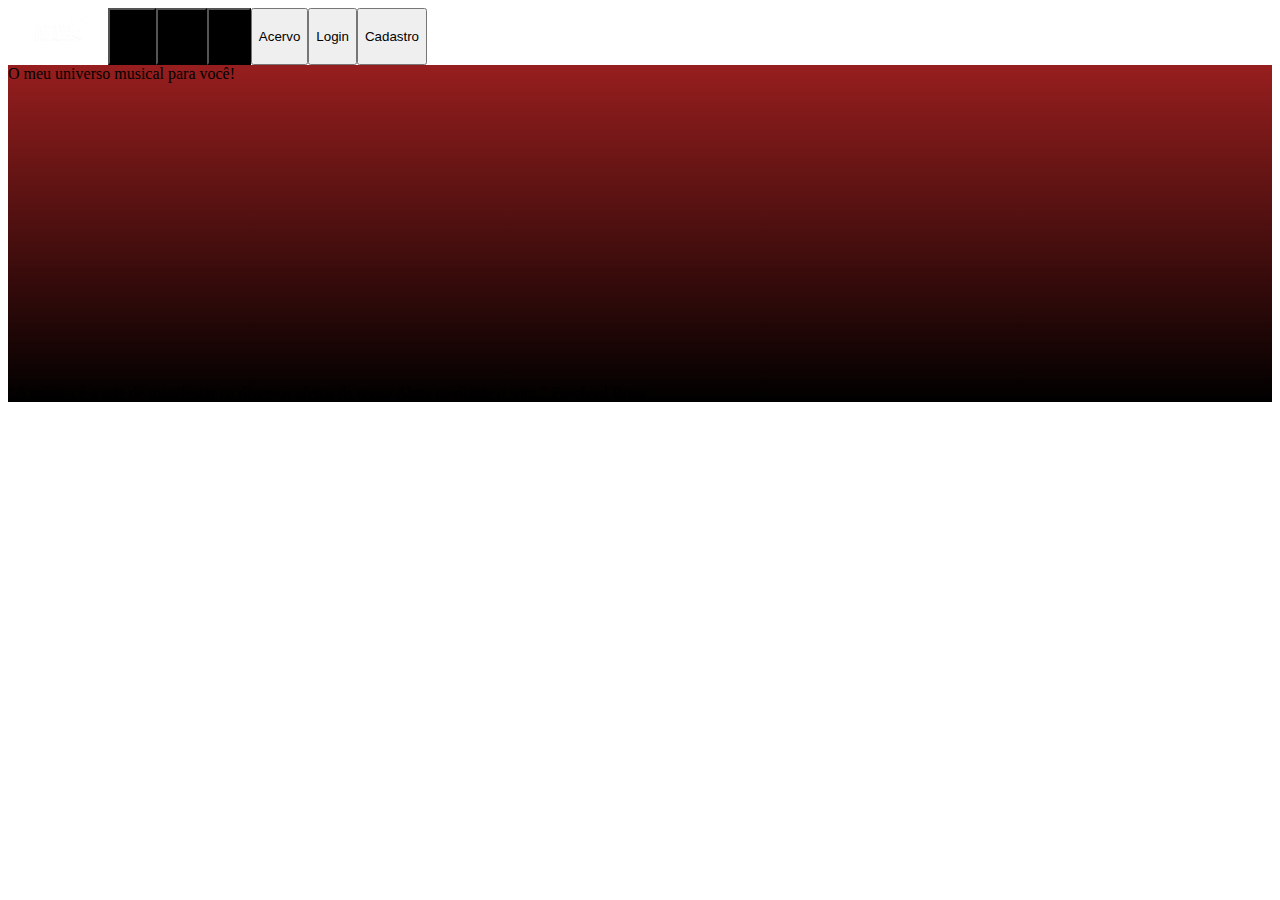
<file: Site Institucional/index.html>
<!DOCTYPE html>
<html lang="en">

<head>
    <meta charset="UTF-8">
    <meta name="viewport" content="width=device-width, initial-scale=1.0">
    <title>Jurubeba Blues | Início </title>
    <link rel="stylesheet" href="style.css">
</head>

<body>

    <header>

        <div class="navbar" id="div_nav">
                <img src="assets/logo.png" alt="">

                <button class="btn">Início</button>
                <button class="btn">Sobre</button>
                <button class="btn">Quiz</button>
                <button >Acervo</button>
                

                    <button>Login</button>
                    <button>Cadastro</button>

                </div>
            </div>

        </div>
    </header>

    <main class="main">
        <section>

            <div class="carousel" id="div_carousel">


            </div>
        </section>
        <section>
            <div class="title" id="div_title"></div>
            O meu universo musical para você!

            <div class="subtitle" id="div_subtitle"></div>
            “A música é a arte de manifestar os diversos afetos da nossa Alma mediante o som.”
            Paschoal Bona

            <iframe width="560" height="315" src="https://www.youtube.com/embed/gQRtAnPL6HM?si=dXYYjx9e2VfcC6w1" title="YouTube video player" frameborder="0" allow="accelerometer; autoplay; clipboard-write; encrypted-media; gyroscope; picture-in-picture; web-share" referrerpolicy="strict-origin-when-cross-origin" allowfullscreen></iframe>

            <div class="celular" id="div_celular">
            </div>

        </section>

    </main>
    <footer>
        <div class="footer" id="div_footer"></div>

    </footer>

</body>

</html>
</file>
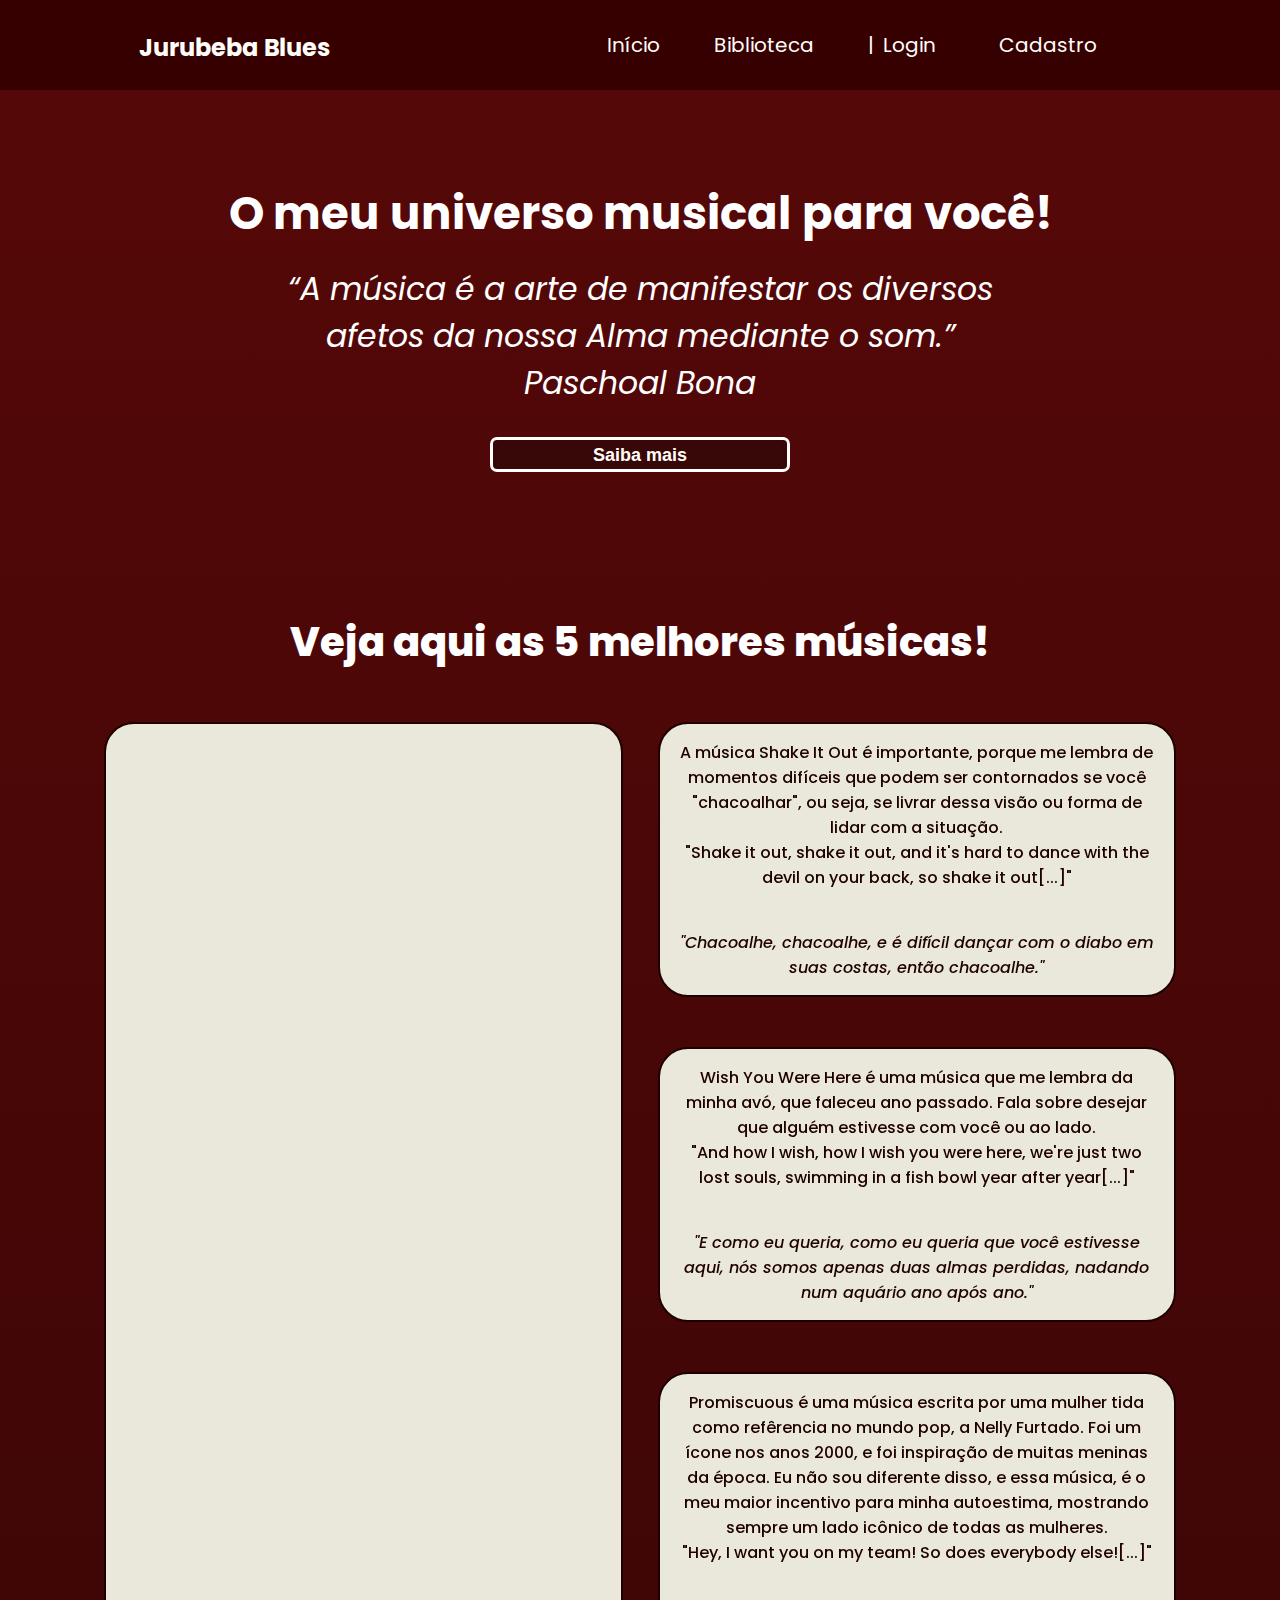
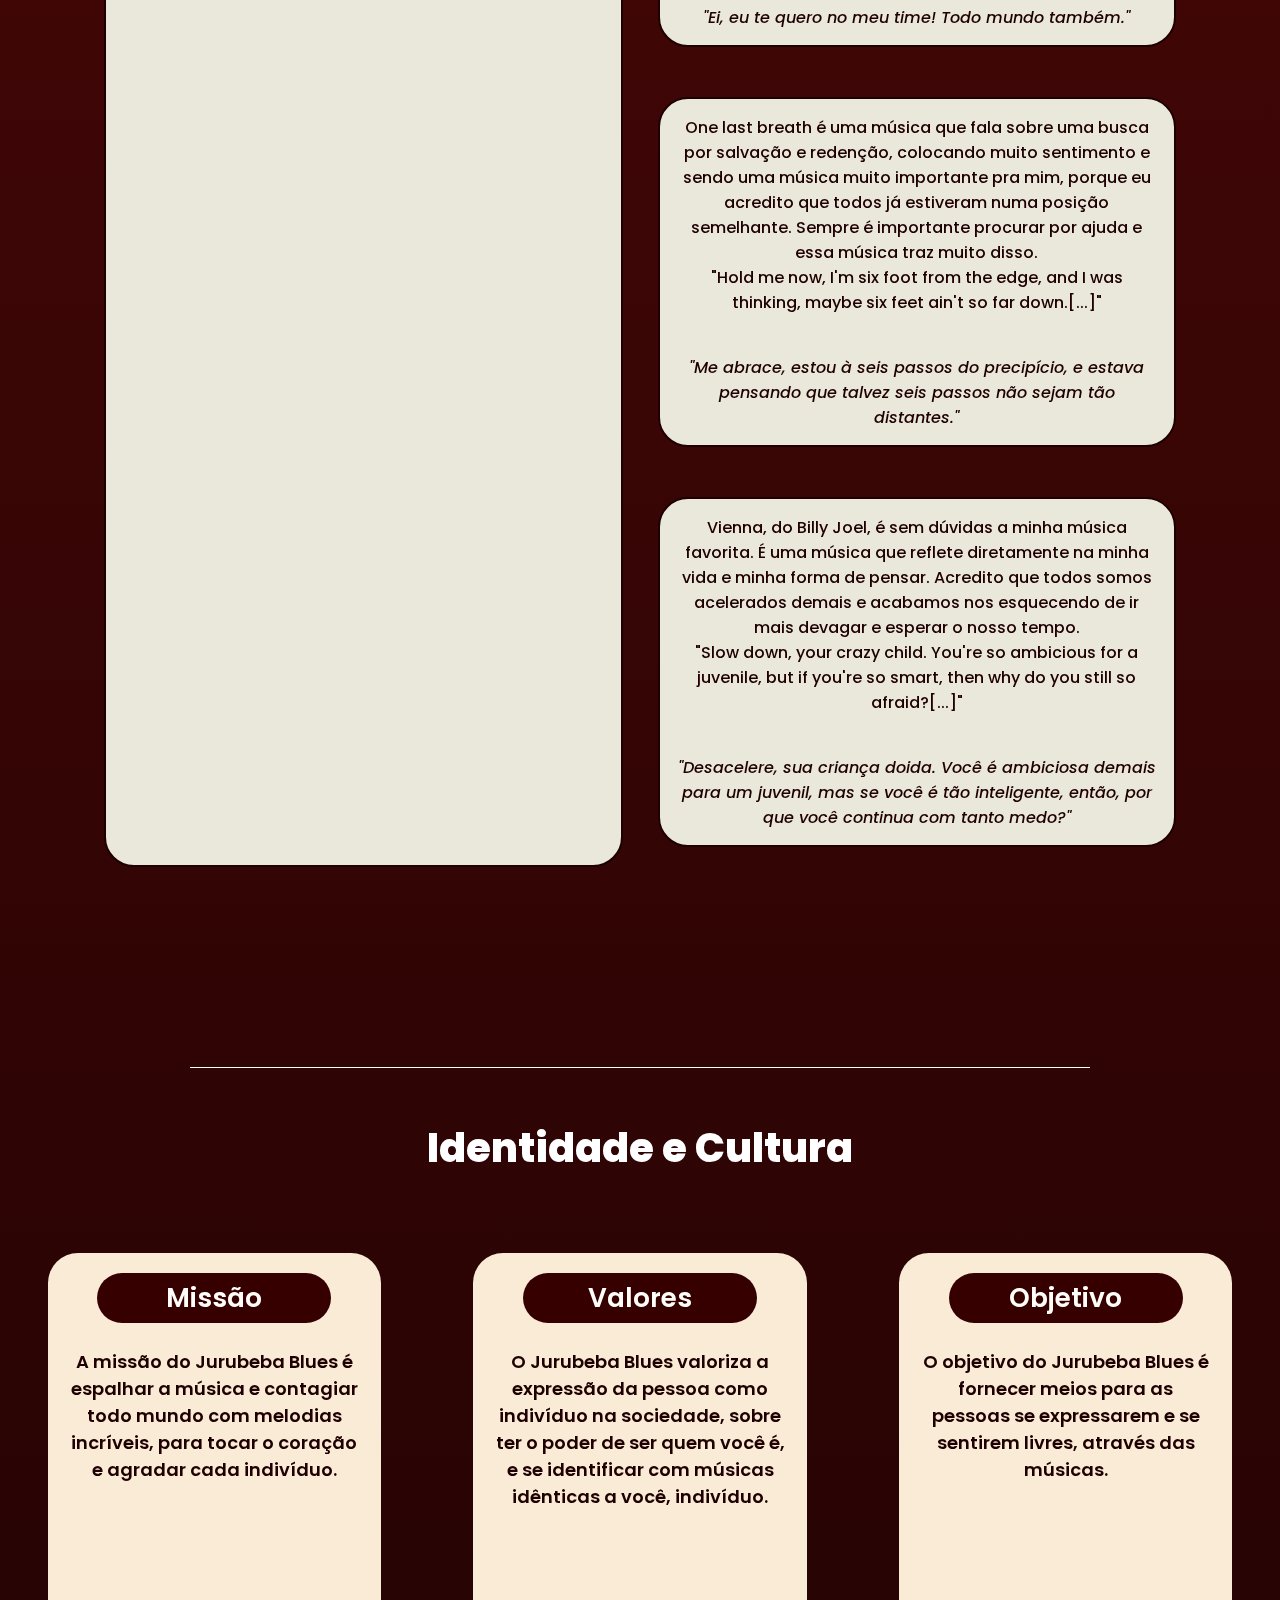
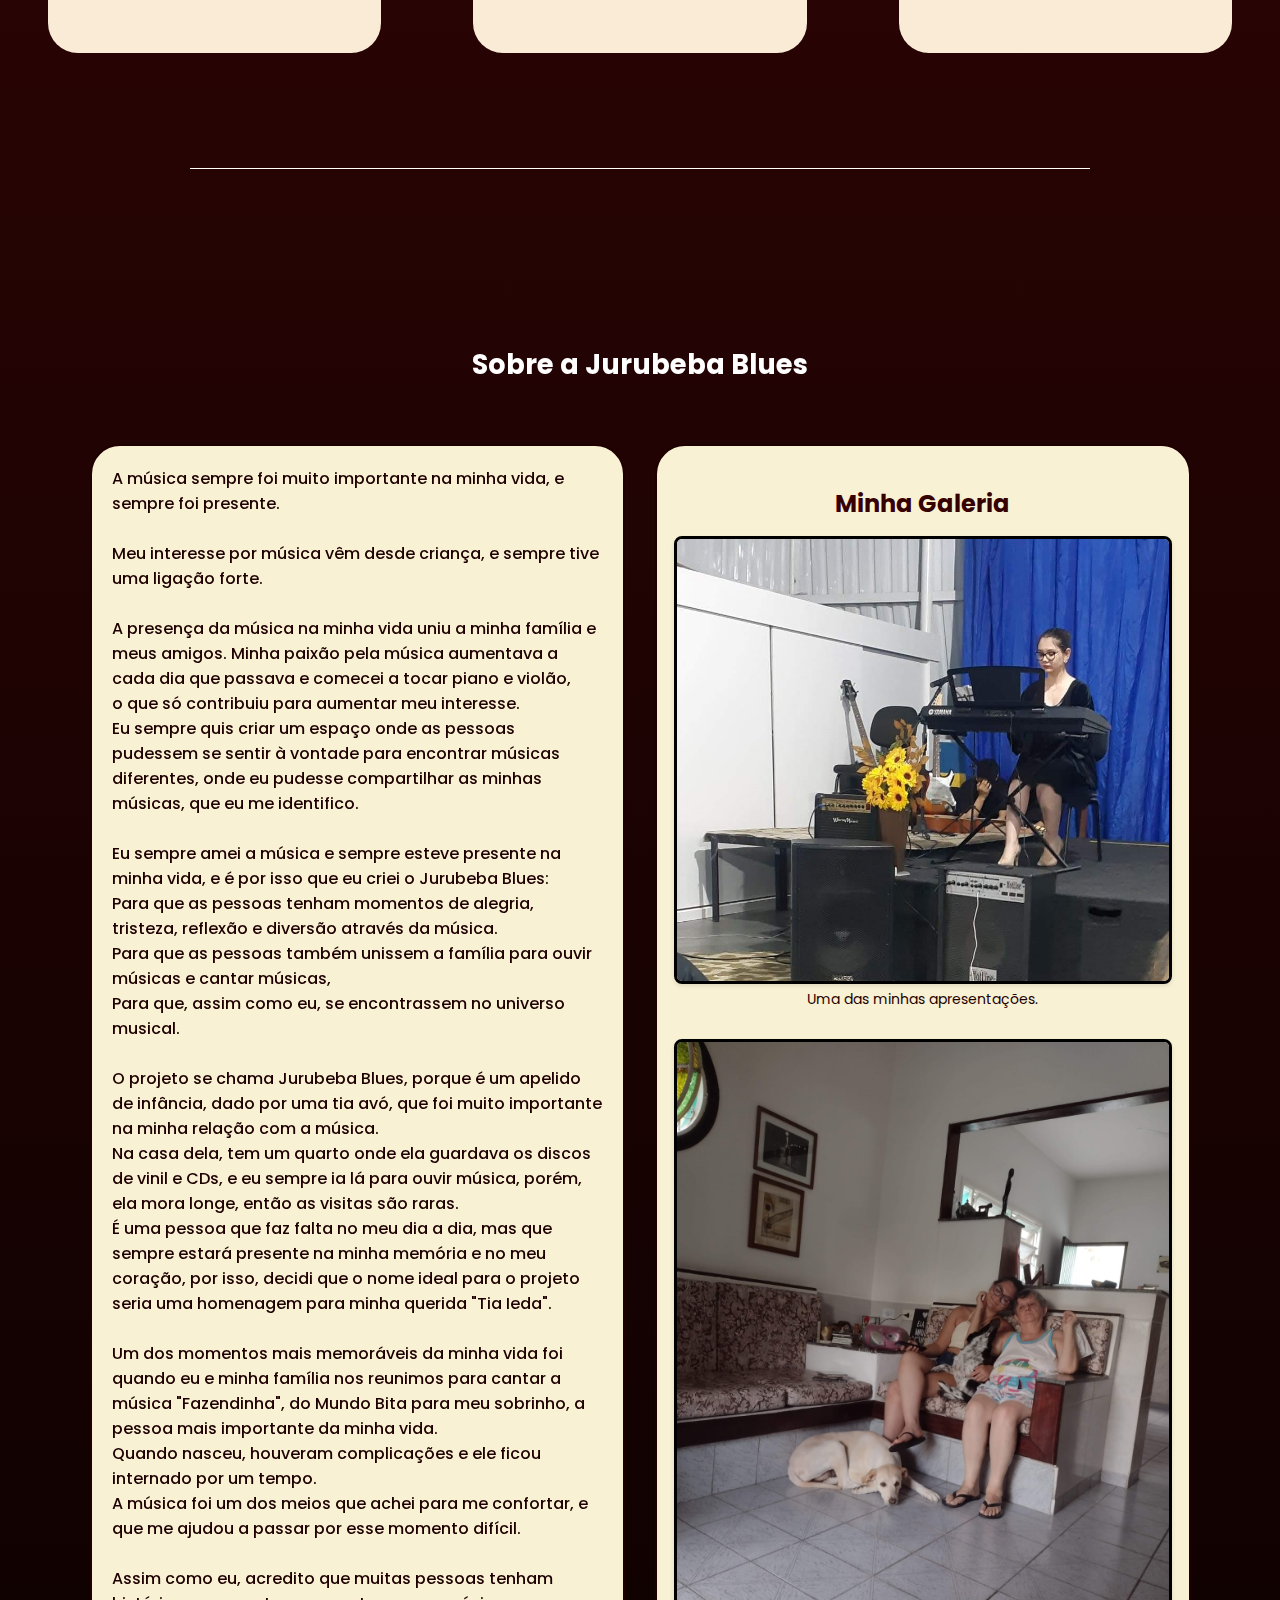
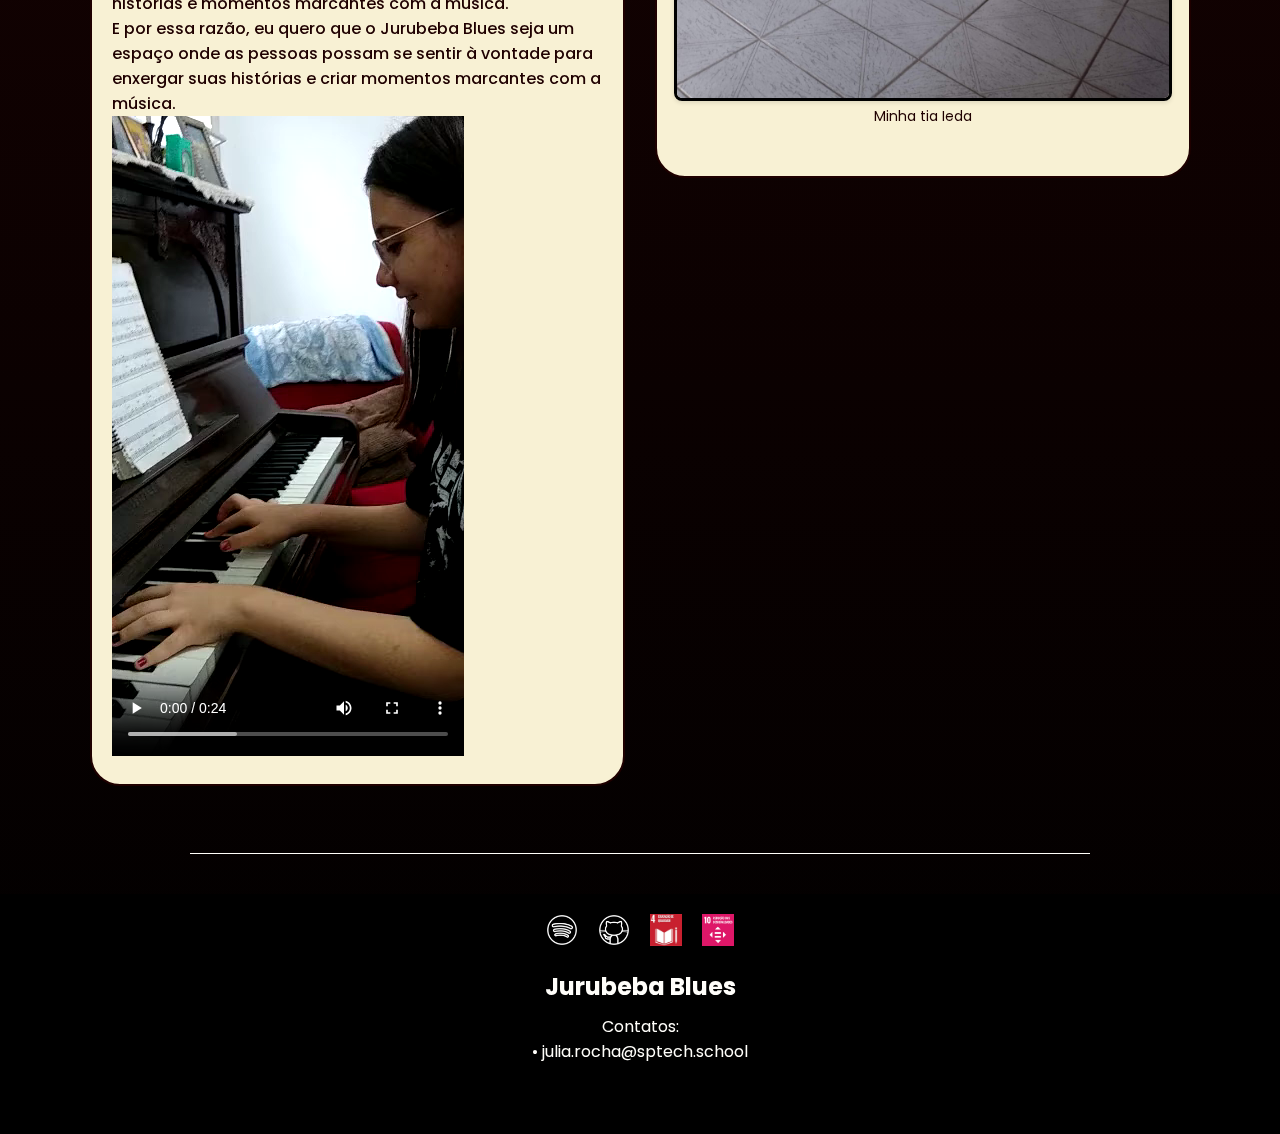
<file: Site Institucional/web-data-viz_Jurubeba Blues/public/index.html>
<!DOCTYPE html>
<html lang="en">

<head>
    <meta charset="UTF-8">
    <meta http-equiv="X-UA-Compatible" content="IE=edge">
    <meta name="viewport" content="width=device-width, initial-scale=1.0">
    

    <title>Jurubeba Blues | Início</title>

    <link rel="stylesheet" href="./css/style-index.css">
    <script src="./js/sessao.js"></script>
</head>

<body>

  <style>
@import url('https://fonts.googleapis.com/css2?family=Jost:ital,wght@0,100..900;1,100..900&family=Poppins:ital,wght@0,100;0,200;0,300;0,400;0,500;0,600;0,700;0,800;0,900;1,100;1,200;1,300;1,400;1,500;1,600;1,700;1,800;1,900&display=swap');
</style>

<div class="header">
  <div class="logo">
    Jurubeba Blues
  </div>
  <div class="navbar">
  <div class="inicio">
    <a href="index.html" class="direcionamentos">Início</a>
  </div>
    <a href="biblioteca.html" class="direcionamentos">Biblioteca</a>
    <li>|</li>
    <div id="login" class="login">     
    <a href="login.html" class="direcionamentos">Login</a>
    <a href="cadastro.html" class="direcionamentos">Cadastro</a>
    </div>
  </div>
</div>


  <main class="main">
    <a class="titulo">O meu universo musical para você!</a>
    <a class="subtitulo"><i>“A música é a arte de manifestar os diversos <br>afetos da nossa Alma mediante o som.” <br>
            Paschoal Bona</i></a><br>
             <button onclick="sobre()" class="direcionamentos-sobre" id="sobre">Saiba mais</button>

             <br><br><br>

<p href="" class="topico">
           Veja aqui as 5 melhores músicas! 
         </p>      

         <div class="body-musicas">
           <div class="container-musicas">

             <div class="musicas-fav">
               <a href="" class="musica">
                 <iframe style="border-radius:12px;" src="https://open.spotify.com/embed/track/71iSmEeF0qRVyULABxP75P?utm_source=generator" 
                 width="50%" 
                 height="200" 
                 frameBorder="0" 
                 allowfullscreen="" 
                 allow="autoplay; clipboard-write; encrypted-media; fullscreen; picture-in-picture" 
                 loading="lazy"></iframe>
                 
               </a> 
                       <a href="" class="musica">
                 <iframe style="border-radius:12px;" src="https://open.spotify.com/embed/track/6mFkJmJqdDVQ1REhVfGgd1?utm_source=generator" width="50%" height="200" frameBorder="0" allowfullscreen="" allow="autoplay; clipboard-write; encrypted-media; fullscreen; picture-in-picture" loading="lazy"></iframe>
               </a>
                       <a href="" class="musica">
                 <iframe style="border-radius:12px;" 
                 src="https://open.spotify.com/embed/track/2gam98EZKrF9XuOkU13ApN?utm_source=generator" 
                 width="50%" 
                 height="200" 
                 frameBorder="0" 
                 allowfullscreen="" 
                 allow="autoplay; clipboard-write; encrypted-media; fullscreen; picture-in-picture" 
                 loading="lazy"></iframe>
               </a> 
                       <a href="" class="musica">
                 <iframe style="border-radius:12px;" src="https://open.spotify.com/embed/track/42T2QQv3xgBlpQxaSP7lnK?utm_source=generator"
                 width="50%" 
                 height="200" 
                 frameBorder="0" 
                 allowfullscreen="" 
                 allow="autoplay; clipboard-write; encrypted-media; fullscreen; picture-in-picture" 
                 loading="lazy"></iframe>
               </a>
                       <a href="" class="musica">
                 <iframe style="border-radius:12px;" 
                 src="https://open.spotify.com/embed/track/4U45aEWtQhrm8A5mxPaFZ7?utm_source=generator" 
                 width="50%" 
                 height="200" 
                 frameBorder="0" 
                 allowfullscreen="" 
                 allow="autoplay; clipboard-write; encrypted-media; fullscreen; picture-in-picture" 
                 loading="lazy"></iframe>
               </a>
             </div>
             
           </div>
           
           <div class="container-significados"> 
             <div class="significados">      
  A música Shake It Out é importante, porque me lembra de momentos difíceis que podem ser contornados se você "chacoalhar", ou seja, se livrar dessa visão ou forma de lidar 
  com a situação. 
  <br> "Shake it out, shake it out, and it's hard to dance with the devil on your back, so shake it out[...]"
  <i>"Chacoalhe, chacoalhe, e é difícil dançar com o diabo em suas costas, então chacoalhe."</i>
  </div>   
            <div class="significados">
  Wish You Were Here é uma música que me lembra da minha avó, que faleceu ano passado. Fala sobre desejar que alguém estivesse com você ou ao lado.
 <br> "And how I wish, how I wish you were here, we're just two lost souls, swimming in a fish bowl year after year[...]"
  <i>"E como eu queria, como eu queria que você estivesse aqui, nós somos apenas duas almas perdidas, nadando num aquário ano após ano."</i>
    </div>   
            <div class="significados">
  Promiscuous é uma música escrita por uma mulher tida como refêrencia no mundo pop, a Nelly Furtado. Foi um ícone nos anos 2000, e foi inspiração de muitas meninas da época. Eu não sou diferente disso, e essa música, é o meu maior incentivo para minha autoestima, mostrando sempre um lado icônico de todas as mulheres.
  <br>"Hey, I want you on my team! So does everybody else![...]"
  <i>"Ei, eu te quero no meu time! Todo mundo também."</i>
    </div>          
  <div class="significados">
  One last breath é uma música que fala sobre uma busca por salvação e redenção, colocando muito sentimento e sendo uma música muito importante pra mim, porque eu acredito que todos já estiveram numa posição semelhante. Sempre é importante procurar por ajuda e essa música traz muito disso.
 <br> "Hold me now, I'm six foot from the edge, and I was thinking, maybe six feet ain't so far down.[...]"
  <i>"Me abrace, estou à seis passos do precipício, e estava pensando que talvez seis passos não sejam tão distantes."</i>
    </div>          
  <div class="significados">
  Vienna, do Billy Joel, é sem dúvidas a minha música favorita. É uma música que reflete diretamente na minha vida e minha forma de pensar. Acredito que todos somos acelerados demais e acabamos nos esquecendo de ir mais devagar e esperar o nosso tempo.
  <br>"Slow down, your crazy child. You're so ambicious for a juvenile, but if you're so smart, then why do you still so afraid?[...]"
  <i>"Desacelere, sua criança doida. Você é ambiciosa demais para um juvenil, mas se você é tão inteligente, então, por que você continua com tanto medo?"</i>
  </main>
            </div>   
            </div>
          </div>
        </div>

       <br><br><br><br>

<hr style="width: 100%;">
       <p class="topico">
         Identidade e Cultura
       </p>

       <div class="card">

         <div class="missao">
           <p class="titulo-card">
             Missão
             </p>
             <p class="texto-card">
               A missão do Jurubeba Blues é espalhar a música e contagiar todo mundo com melodias incríveis, para tocar o coração e agradar cada indivíduo.
             </p>
         </div>

         <div class="valores">
           <p class="titulo-card">
             Valores
             </p>
             <p class="texto-card">
               O Jurubeba Blues valoriza a expressão da pessoa como indivíduo na sociedade, sobre ter o poder de ser quem você é, e se identificar com músicas idênticas a você, indivíduo.
             </p> 
         </div>

           <div class="objetivo">
             <p class="titulo-card">
               Objetivo
               </p>
               <p class="texto-card">
                 O objetivo do Jurubeba Blues é fornecer meios para as pessoas se expressarem e se sentirem livres, através das músicas.
               </p>
           </div>

       </div>

       <hr style="width: 100%;">
       

       <div id="div.sobre" class="sobre">

  <div id="div" class="titulo">
    <h1>Sobre a Jurubeba Blues</h1>
  </div>

  <div id="div" class="container-musicas-sobre">
  <div id="div" class="texto">
    A música sempre foi muito importante na minha vida, e sempre foi presente. <br><br>
    Meu interesse por música vêm desde criança, e sempre tive uma ligação forte. <br><br>
    A presença da música na minha vida uniu a minha família e meus amigos. Minha paixão pela música aumentava a cada dia que passava e comecei a tocar piano e violão, <br>
    o que só contribuiu para aumentar meu interesse.<br>
    Eu sempre quis criar um espaço onde as pessoas pudessem se sentir à vontade para encontrar músicas diferentes,
    onde eu pudesse compartilhar as minhas músicas, que eu me identifico. <br><br>
    Eu sempre amei a música e sempre esteve presente na minha vida, e é por isso que eu criei o Jurubeba Blues: <br>
    Para que as pessoas tenham momentos de alegria, tristeza, reflexão e diversão através da música. <br>
    Para que as pessoas também unissem a família para ouvir músicas e cantar músicas, <br>
    Para que, assim como eu, se encontrassem no universo musical. <br>
    <br>
    O projeto se chama Jurubeba Blues, porque é um apelido de infância, dado por uma tia avó, que foi muito importante na minha relação com a música.<br>
    Na casa dela, tem um quarto onde ela guardava os discos de vinil e CDs, e eu sempre ia lá para ouvir música, porém, ela mora longe, então as visitas são raras.<br>
    É uma pessoa que faz falta no meu dia a dia, mas que sempre estará presente na minha memória e no meu coração, por isso, decidi que o nome ideal para o projeto seria uma homenagem para minha querida "Tia Ieda".<br>
    <br>
    Um dos momentos mais memoráveis da minha vida foi quando eu e minha família nos reunimos para cantar a música "Fazendinha", do Mundo Bita para meu sobrinho, a pessoa mais importante da minha vida.<br>
    Quando nasceu, houveram complicações e ele ficou internado por um tempo. <br>
    A música foi um dos meios que achei para me confortar, e que me ajudou a passar por esse momento difícil. <br>
    <br>
    Assim como eu, acredito que muitas pessoas tenham histórias e momentos marcantes com a música. <br>
    E por essa razão, eu quero que o Jurubeba Blues seja um espaço onde as pessoas possam se sentir à vontade para enxergar suas histórias e criar momentos marcantes com a música.
  </div>

  <div class="video-container">
    <video controls style="max-width: 100%; height: auto;">
      <source src="./assets/imgs/videos/piano.mp4" type="video/mp4">
      Vídeo tocando piano
    </video>
  </div>
</div>

  <div class="container-midia-sobre">
    <h2>Minha Galeria</h2>
    <div class="media-item">
      <img src="./assets/imgs/eu_piano.jpg" alt="Tocando piano">
      <p>Uma das minhas apresentações.</p>
    </div>
    <div class="media-item">
      <img src="./assets/imgs/tia-ieda.jpg" alt="Tia Ieda">
      <p>Minha tia Ieda</p>
    </div>
    </div>

</div>
       <hr style="width: 100%;">
    <footer>
        <div class="footer-container">
            <div class="footer-icons">
                <a href="https://open.spotify.com/user/u4z6aocsog0z6mwemc1o4t3xt?si=053ace2f1b1e434a" target="_blank">
                    <img src="./assets/imgs/spotify.png" alt="Spotify" class="icon" id="icon-spotify">
                </a>
                <a href="https://github.com/JuliaYRocha/Projeto-Individual" target="_blank">
                    <img src="./assets/imgs/github.png" alt="GitHub" class="icon" id="icon-github">
                </a>
                <img src="./assets/imgs/ods1.jpg" alt="ODS 1" class="icon" id="icon-ods1">
                <img src="./assets/imgs/ods2.jpg" alt="ODS 2" class="icon" id="icon-ods2">
            </div>
            <div class="footer-texto">
                <div class="titulo">
                    Jurubeba Blues<br>
                </div>
                <div class="conteudo-footer">
                    Contatos: <br>
                    • julia.rocha@sptech.school <br>
                    <br><br>
                </div>
            </div>
        </div>
    </footer>

    <script>
    function sobre(){
    const sobrePag = document.getElementById('div.sobre')

    if(sobrePag){
    sobrePag.scrollIntoView({behavior:"smooth"})
    }
    }

    validarSessaoIndex()
    
    function validarSessaoIndex() {
    var email = sessionStorage.EMAIL_USUARIO;
    var nome = sessionStorage.NOME_USUARIO;


    if (email != null && nome != null) {
        document.getElementById('login').innerHTML = `<span> Bem-vindo ${nome}</span>`
        document.getElementById('quizer').innerHTML = `Quiz`
        document.getElementById('finaliz').innerHTML = `<button id="finalizarSessao" onclick="limparSessao()" class="sessao">Finalizar Sessão</button>`

    } else {
      document.getElementById('finaliz').innerHTML = ''    
    }
  }

    </script>

</body>

</html>
</file>
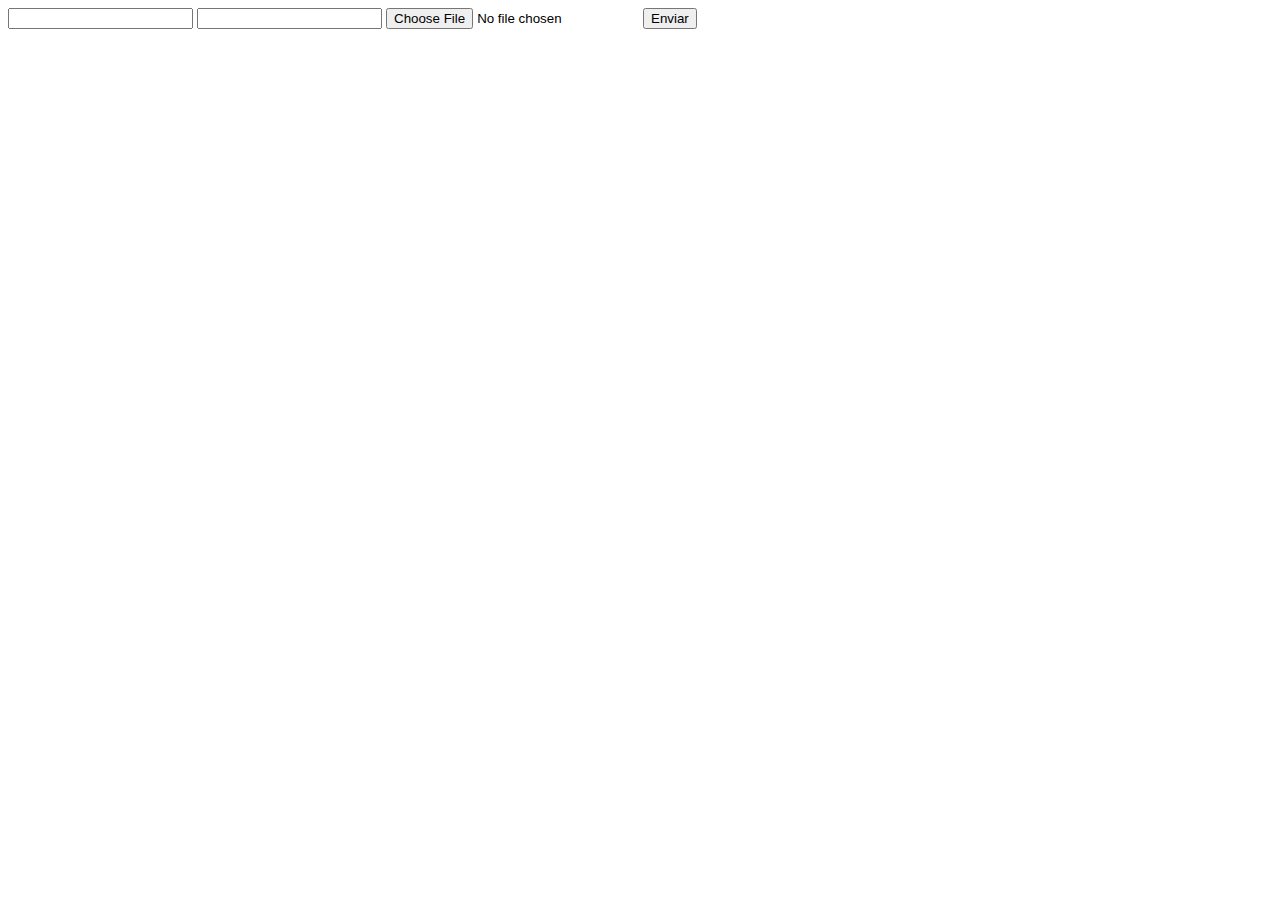
<file: Site Institucional/web-data-viz_Jurubeba Blues/DOCUMENTOS_DE_APOIO/exemplo_de_upload_de_arquivo/public/index.html>
<!DOCTYPE html>
<html lang="en">

<head>
  <meta charset="UTF-8">
  <meta http-equiv="X-UA-Compatible" content="IE=edge">
  <meta name="viewport" content="width=device-width, initial-scale=1.0">
  <title>Upload</title>
</head>

<body>

  <div>
    <input name="nome" id="nome" type="text" />
    <input name="email" id="email" type="url" />
    <input name="foto" id="foto" type="file" />
    <button onclick="enviar()">Enviar</button>
  </div>

  <div id="container"></div>
</body>

</html>

<script>
  function enviar() {
    const formData = new FormData();
    formData.append('foto', foto.files[0])
    formData.append('nome', nome.value)
    formData.append('email', email.value)

    fetch("/usuarios/cadastro", {
      method: "POST",
      body: formData
    })
      .then(res => {
        window.location = "./perfil.html"
      })
      .catch(err => {
        console.log(err);
      })
  }
</script>
</file>
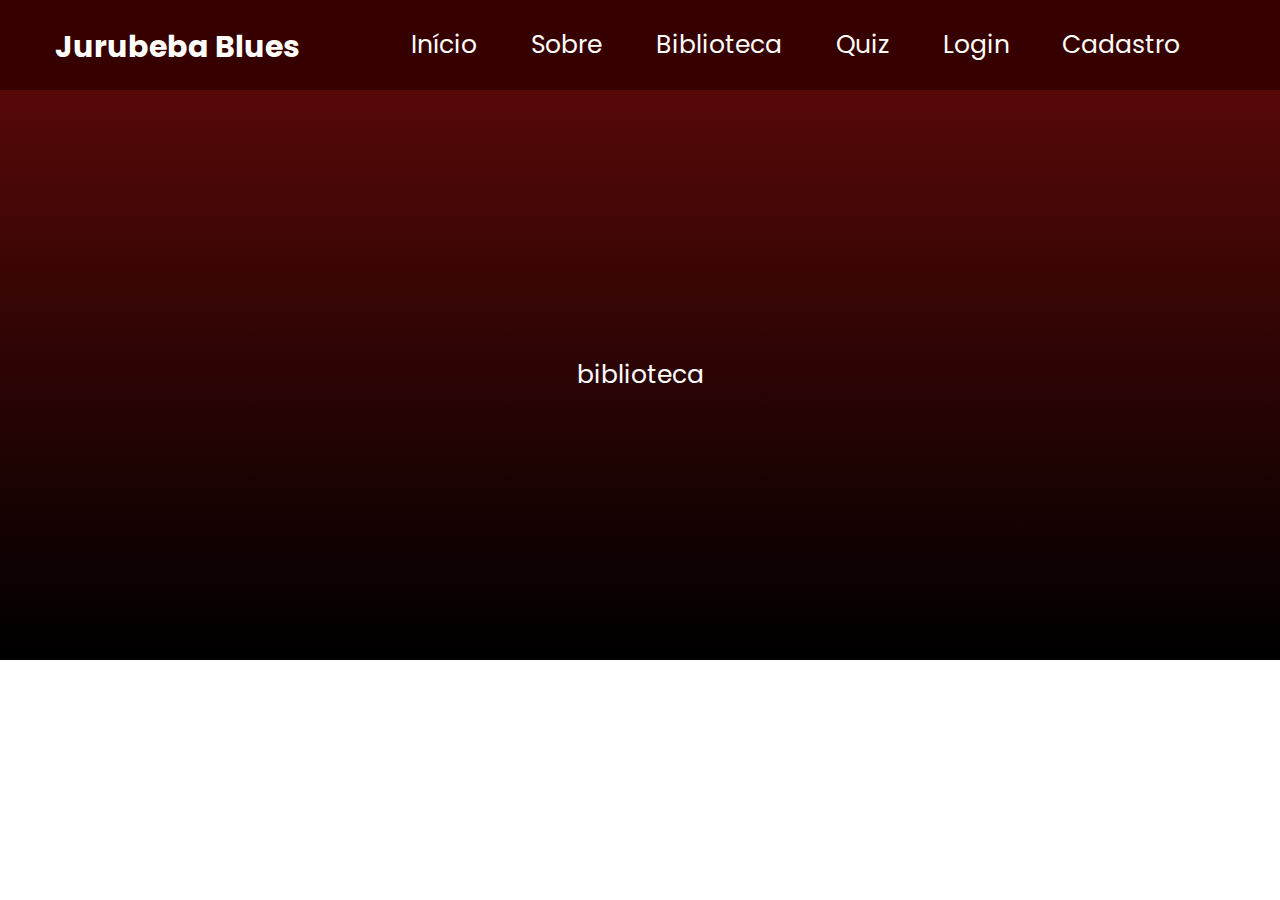
<file: Site Institucional/biblioteca.html>
<!DOCTYPE html>
<html lang="en">
<head>
    <meta charset="UTF-8">
    <meta name="viewport" content="width=device-width, initial-scale=1.0">
    <title>Document</title>

        <link rel="stylesheet" href="style-biblioteca.css">

</head>
<body>
    

  <style>
@import url('https://fonts.googleapis.com/css2?family=Jost:ital,wght@0,100..900;1,100..900&family=Poppins:ital,wght@0,100;0,200;0,300;0,400;0,500;0,600;0,700;0,800;0,900;1,100;1,200;1,300;1,400;1,500;1,600;1,700;1,800;1,900&display=swap');
</style>

<div class="header">
  <div class="logo">
    Jurubeba Blues
  </div>
  <div class="navbar">
  <div class="inicio">
    <a href="index.html" class="direcionamentos">Início</a>
  </div>
    <a href="sobre.html" class="direcionamentos">Sobre</a>
    <a href="biblioteca.html" class="direcionamentos">Biblioteca</a>
    <a href="quiz.html" class="direcionamentos">Quiz</a>
    <!-- <a href="" class="direcionamentos">Dashboard | Músicas</a> -->
    <div class="login">    
    <a href="login.html" class="direcionamentos">Login</a>
    <a href="cadastro.html" class="direcionamentos">Cadastro</a>
    </div>
  </div>
</div>
<main class="main">
    <br><br><br><br><br><br><br>
    biblioteca
    <br><br><br><br><br><br><br><br>
</main>



</body>
</html>
</file>
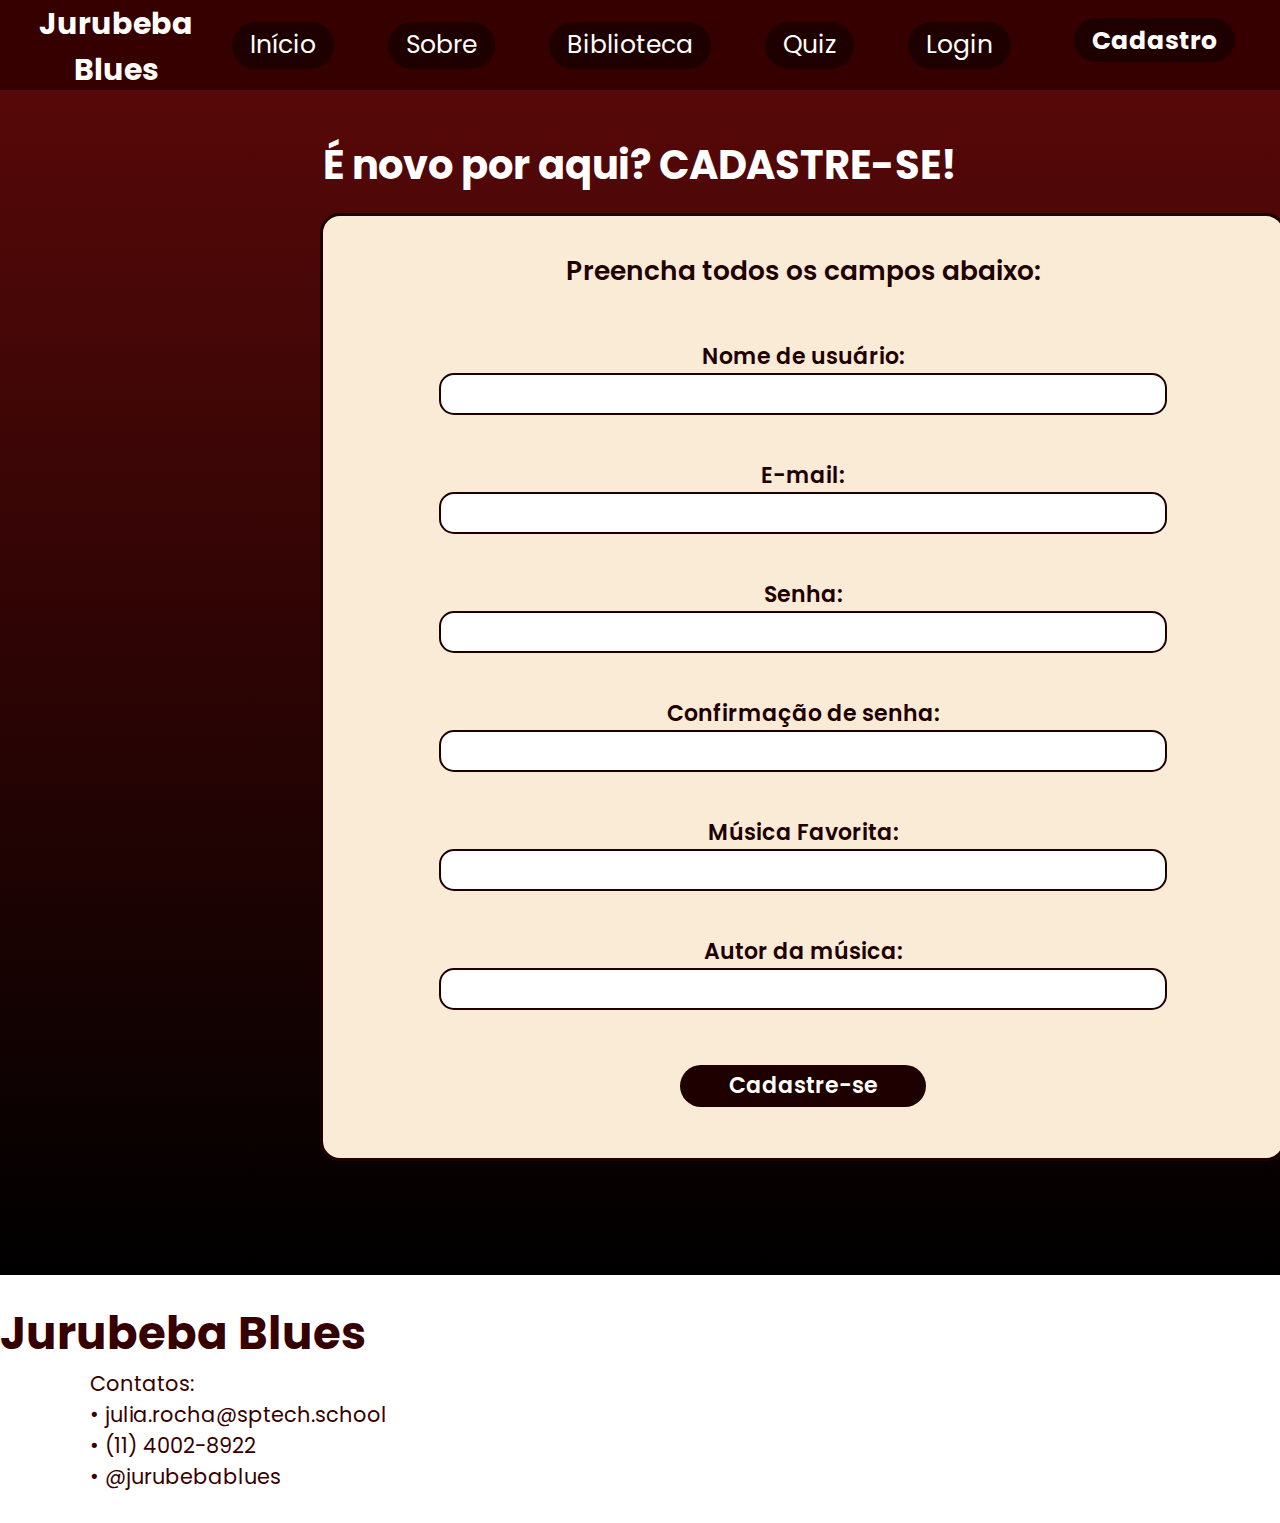
<file: Site Institucional/cadastro.html>
<!DOCTYPE html>
<html lang="en">

<head>
    <meta charset="UTF-8">
    <meta http-equiv="X-UA-Compatible" content="IE=edge">
    <meta name="viewport" content="width=device-width, initial-scale=1.0">
    

    <title>Jurubeba Blues | Cadastro</title>

    <link rel="stylesheet" href="style-cadastro.css">
    
</head>

<body>

  <style>
@import url('https://fonts.googleapis.com/css2?family=Jost:ital,wght@0,100..900;1,100..900&family=Poppins:ital,wght@0,100;0,200;0,300;0,400;0,500;0,600;0,700;0,800;0,900;1,100;1,200;1,300;1,400;1,500;1,600;1,700;1,800;1,900&display=swap');
</style>

<div class="header">
  <div class="logo">
    Jurubeba Blues
  </div>
  <div class="navbar">
      <a href="index.html" class="direcionamentos">Início</a>
      <a href="sobre.html" class="direcionamentos">Sobre</a>
      <a href="biblioteca.html" class="direcionamentos">Biblioteca</a>
      <a href="quiz.html" class="direcionamentos">Quiz</a>
      <!-- <a href="" class="direcionamentos">Dashboard | Músicas</a> -->
      <div class="login">    
          <a href="login.html" class="direcionamentos">Login</a>
          <div class="cadastro-">
              <a href="cadastro.html" class="direcionamentos">Cadastro</a>
            </div>
    </div>
  </div>
</div>


  <main class="main">
    <a class="titulo">É novo por aqui? CADASTRE-SE! </a>

        <div class="card-cadastro">

            <p class="topico">
                Preencha todos os campos abaixo:
            </p>
            <p class="item">
                Nome de usuário:<br>
                <input class="input" type="text" id="input_nome">
            </p>
            <p class="item">
                E-mail:<br>
                <input class="input" type="text" id="input_email"> 

            </p>
            <p class="item">
                Senha:<br>
                <input class="input" type="text" id="input_senha">
                
            </p>
            <p class="item">
                Confirmação de senha:<br>
                <input class="input" type="text" id="input_confirmacao">
                
            </p>
            <p class="item">
                Música Favorita:<br>
                <input class="input" type="text" id="input_musicafav">
                
            </p>
            <p class="item">
                Autor da música:<br>
                <input class="input" type="text" id="input_artista">
                
            </p>

<br>
            <a href="" class="cadastro">Cadastre-se</a>
<br> 
        </div>
        <br><br><br>

    </main>

    <footer>
      <p class="contato">

        <div class="titulo-footer">
          Jurubeba Blues<br>
        </div>
        <div class="conteudo-footer">
          Contatos: <br>
          • julia.rocha@sptech.school <br>
          • (11) 4002-8922 <br>
          • @jurubebablues <br><br>
        </p>
        </div>

    </footer>
</file>
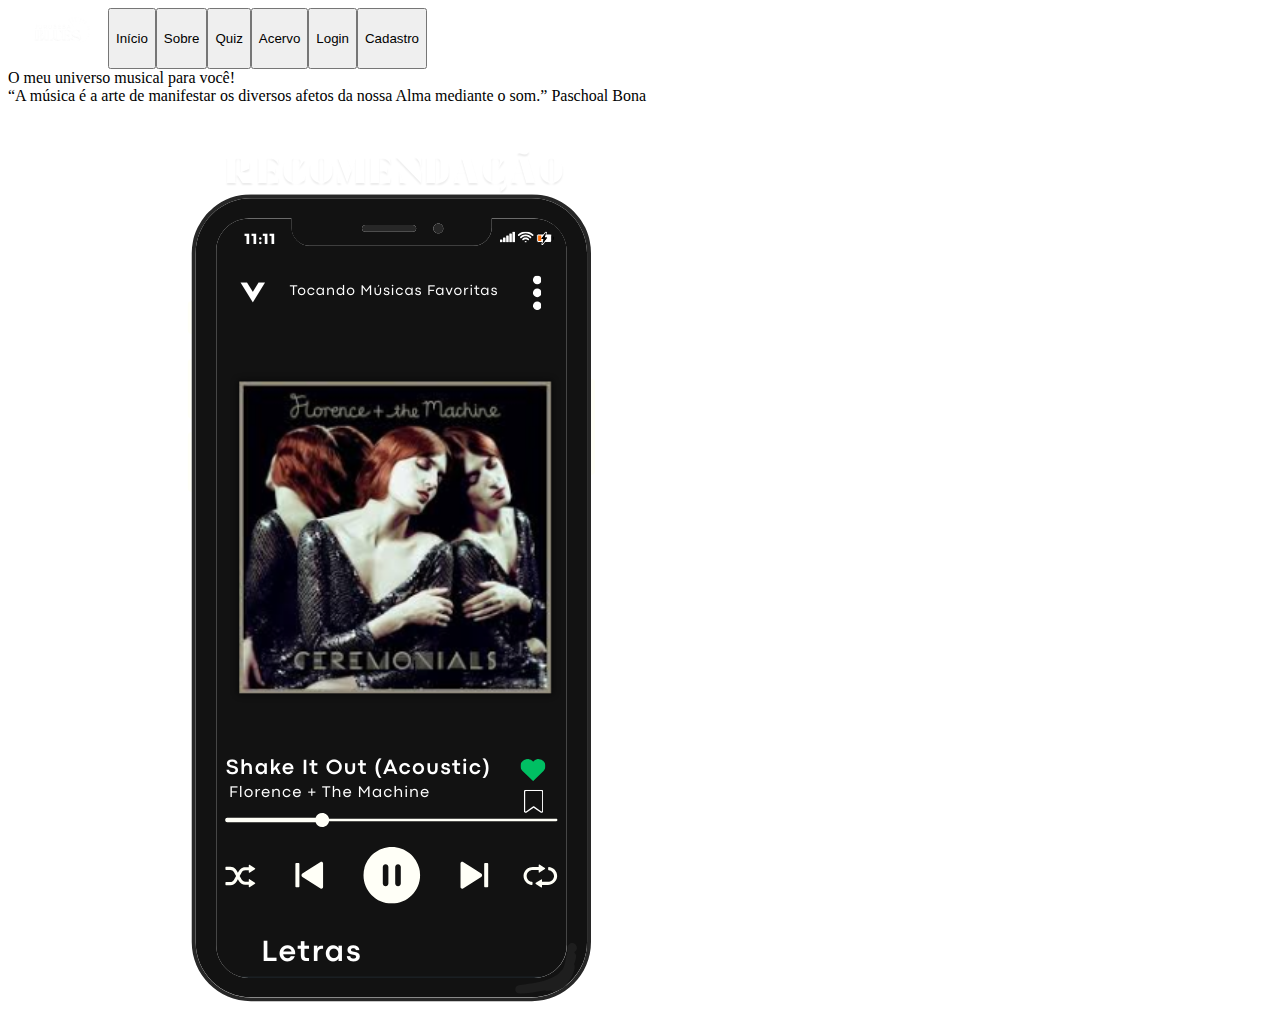
<file: Site Institucional/index-sobre.html>
<!DOCTYPE html>
<html lang="en">
<head>
    <meta charset="UTF-8">
    <meta name="viewport" content="width=device-width, initial-scale=1.0">
    <title>Jurubeba Blues | Início </title>
    <link rel="stylesheet" href="style.css">
</head>
<body class="all">
    
    <header>

        <div class="navbar" id="div_nav"> 
            <div class= "logo" id="div_logo">
                <img src="assets/logo.png" alt="">
            </div>

            <button>Início</button>
            <button>Sobre</button>
            <button>Quiz</button>
            <button>Acervo</button>
            <button>Login</button>
            <button>Cadastro</button>
            

        </div>
    </header>

    <main>
        <section>

            <div class="carousel" id="div_carousel">

            
            </div>
        </section>
        <section>
            <div class="title" id="div_title"></div>
                O meu universo musical para você!

                <div class="subtitle" id="div_subtitle"></div>
                “A música é a arte de manifestar os diversos afetos da nossa Alma mediante o som.”
                Paschoal Bona

                <div class="celular" id="div_celular">
                    <img src="assets/celular.png" alt="">
                </div>

        </section>

    </main>
    <footer>
        <div class="footer" id="div_footer"></div>

    </footer>

</body>
</html>
</file>
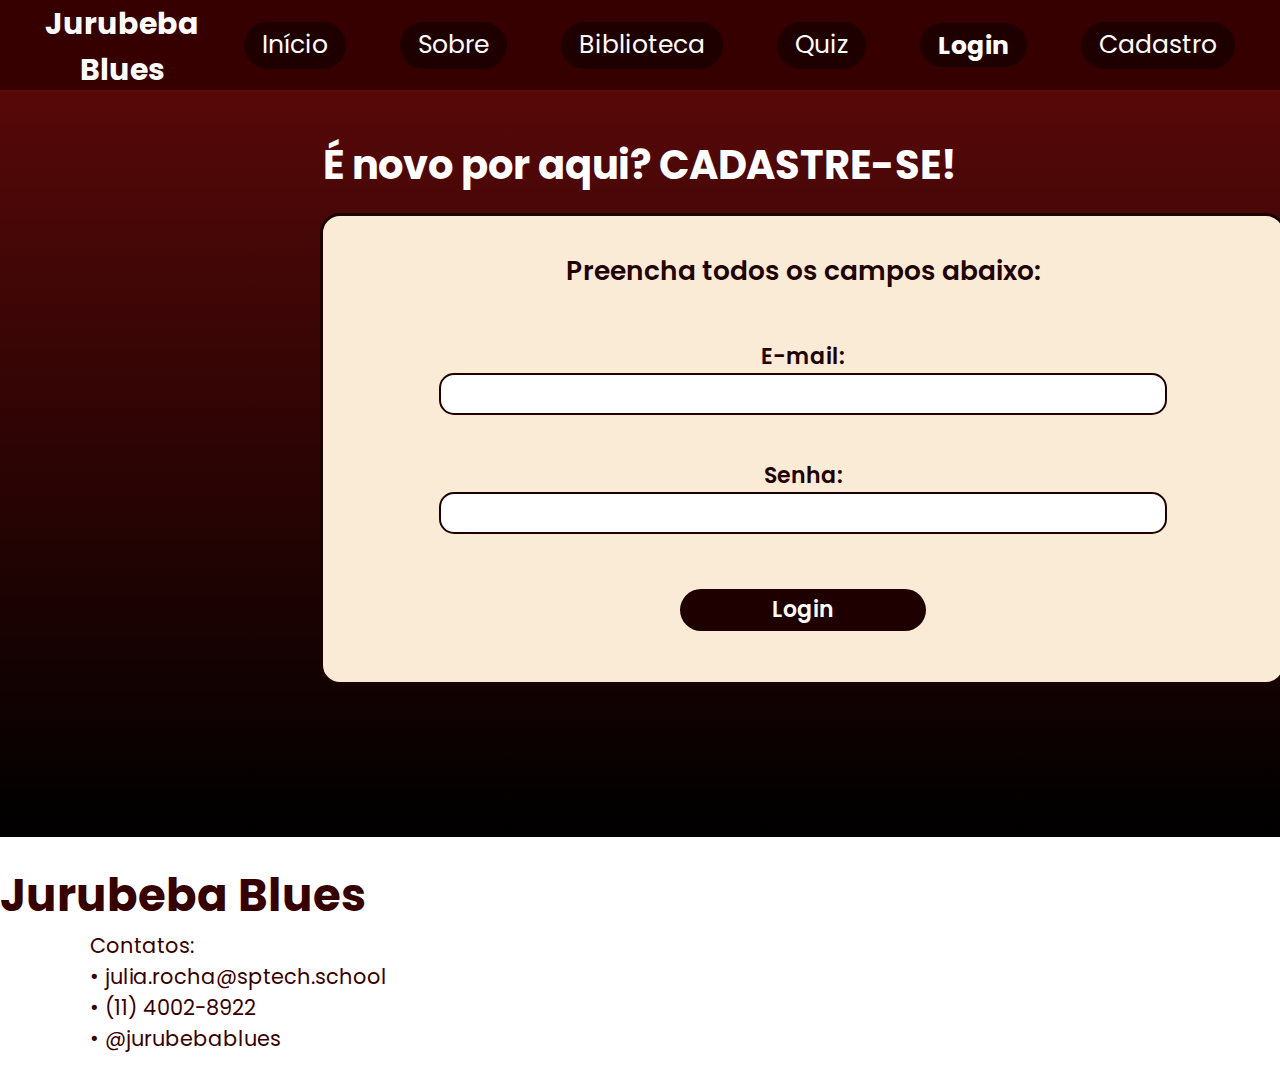
<file: Site Institucional/login.html>
<!DOCTYPE html>
<html lang="en">

<head>
    <meta charset="UTF-8">
    <meta http-equiv="X-UA-Compatible" content="IE=edge">
    <meta name="viewport" content="width=device-width, initial-scale=1.0">
    

    <title>Jurubeba Blues | Login</title>

    <link rel="stylesheet" href="style-login.css">
    
</head>

<body>

  <style>
@import url('https://fonts.googleapis.com/css2?family=Jost:ital,wght@0,100..900;1,100..900&family=Poppins:ital,wght@0,100;0,200;0,300;0,400;0,500;0,600;0,700;0,800;0,900;1,100;1,200;1,300;1,400;1,500;1,600;1,700;1,800;1,900&display=swap');
</style>

<div class="header">
  <div class="logo">
    Jurubeba Blues
  </div>
  <div class="navbar">
      <a href="index.html" class="direcionamentos">Início</a>
      <a href="sobre.html" class="direcionamentos">Sobre</a>
      <a href="biblioteca.html" class="direcionamentos">Biblioteca</a>
      <a href="quiz.html" class="direcionamentos">Quiz</a>
      <!-- <a href="" class="direcionamentos">Dashboard | Músicas</a> -->
      <div class="login-btn">    
          <div class="login">
          <a href="login.html" class="direcionamentos">Login</a>
        </div>
    </div>
              <a href="cadastro.html" class="direcionamentos">Cadastro</a>
  </div>
</div>


  <main class="main">
    <a class="titulo">É novo por aqui? CADASTRE-SE! </a>

        <div class="card-login">

            <p class="topico">
                Preencha todos os campos abaixo:
            </p>
            <p class="item">
                E-mail:<br>
                <input class="input" type="text" id="input_email"> 

            </p>
            <p class="item">
                Senha:<br>
                <input class="input" type="text" id="input_senha">
                
            </p>

            <br>

            <a href="" class="login--">Login</a>
            <br>

        </div>
        <br><br><br><br>

    </main>

    <footer>
      <p class="contato">

        <div class="titulo-footer">
          Jurubeba Blues<br>
        </div>
        <div class="conteudo-footer">
          Contatos: <br>
          • julia.rocha@sptech.school <br>
          • (11) 4002-8922 <br>
          • @jurubebablues <br><br>
        </p>
        </div>

    </footer>
</file>
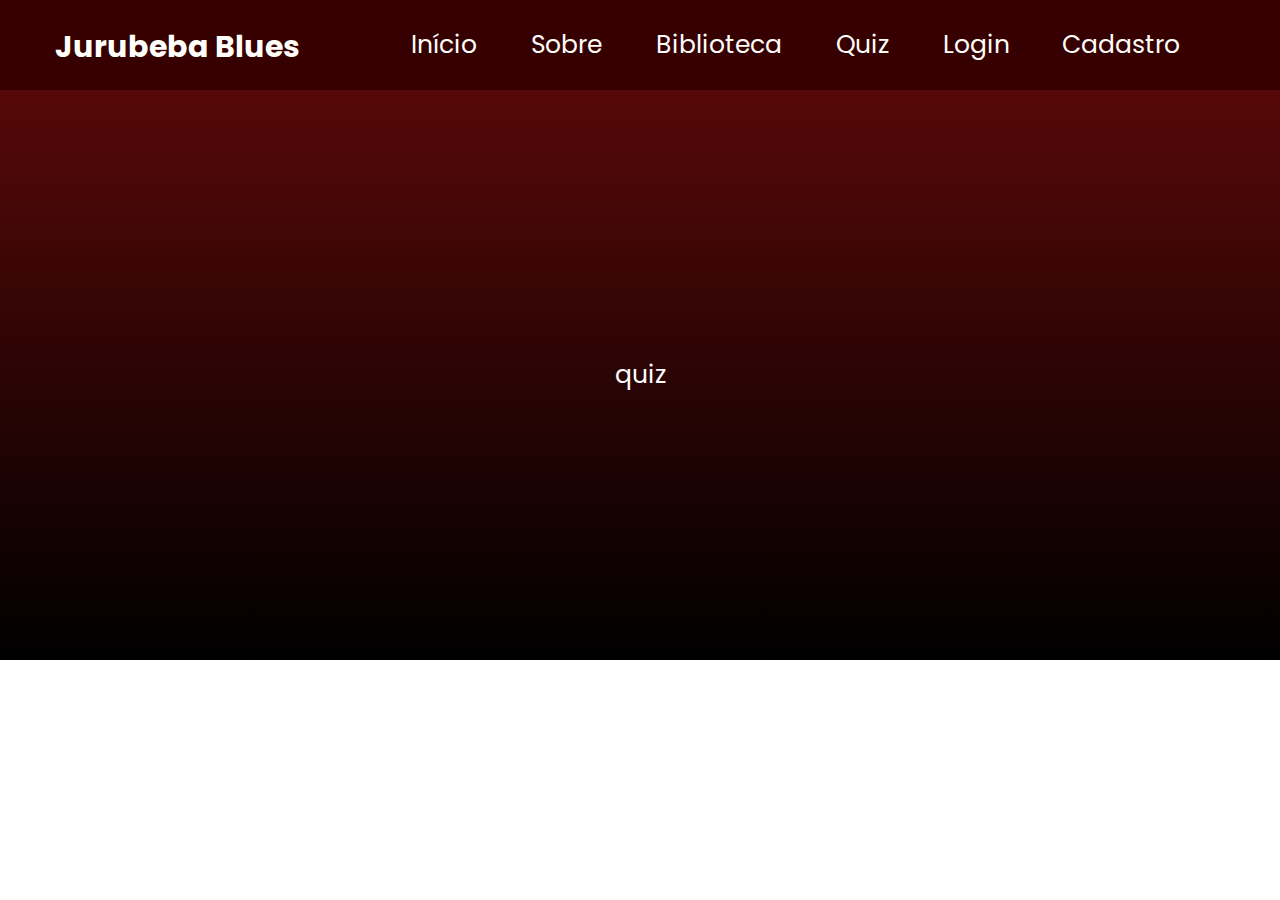
<file: Site Institucional/quiz.html>
<!DOCTYPE html>
<html lang="en">
<head>
    <meta charset="UTF-8">
    <meta name="viewport" content="width=device-width, initial-scale=1.0">
    <title>Document</title>

        <link rel="stylesheet" href="style-quiz.css">

</head>
<body>
    

  <style>
@import url('https://fonts.googleapis.com/css2?family=Jost:ital,wght@0,100..900;1,100..900&family=Poppins:ital,wght@0,100;0,200;0,300;0,400;0,500;0,600;0,700;0,800;0,900;1,100;1,200;1,300;1,400;1,500;1,600;1,700;1,800;1,900&display=swap');
</style>

<div class="header">
  <div class="logo">
    Jurubeba Blues
  </div>
  <div class="navbar">
  <div class="inicio">
    <a href="index.html" class="direcionamentos">Início</a>
  </div>
    <a href="sobre.html" class="direcionamentos">Sobre</a>
    <a href="biblioteca.html" class="direcionamentos">Biblioteca</a>
    <a href="quiz.html" class="direcionamentos">Quiz</a>
    <!-- <a href="" class="direcionamentos">Dashboard | Músicas</a> -->
    <div class="login">    
    <a href="login.html" class="direcionamentos">Login</a>
    <a href="cadastro.html" class="direcionamentos">Cadastro</a>
    </div>
  </div>
</div>
<main class="main">
    <br><br><br><br><br><br><br>
    quiz
    <br><br><br><br><br><br><br><br>
</main>



</body>
</html>
</file>
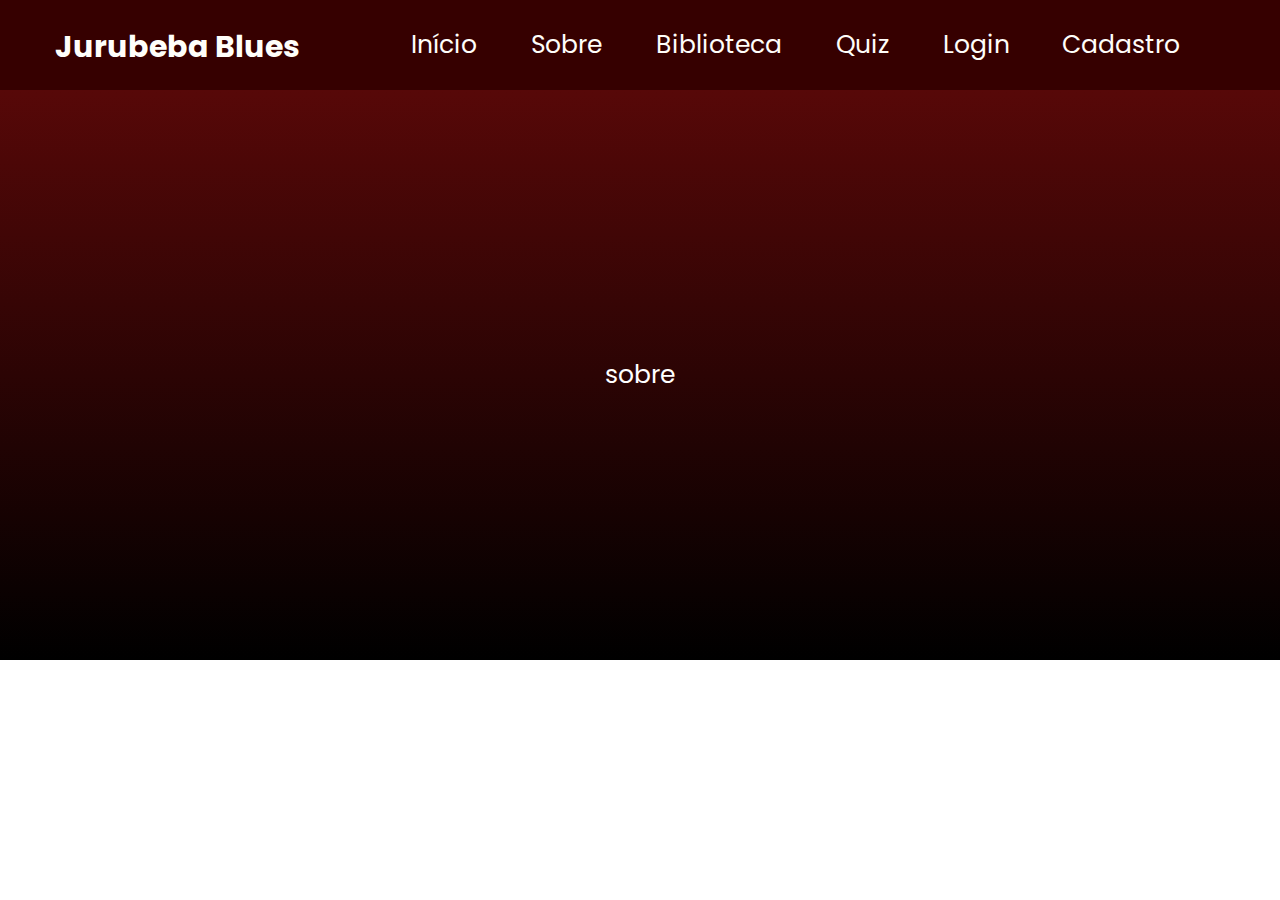
<file: Site Institucional/sobre.html>
<!DOCTYPE html>
<html lang="en">
<head>
    <meta charset="UTF-8">
    <meta name="viewport" content="width=device-width, initial-scale=1.0">
    <title>Document</title>

        <link rel="stylesheet" href="style-sobre.css">

</head>
<body>
    

  <style>
@import url('https://fonts.googleapis.com/css2?family=Jost:ital,wght@0,100..900;1,100..900&family=Poppins:ital,wght@0,100;0,200;0,300;0,400;0,500;0,600;0,700;0,800;0,900;1,100;1,200;1,300;1,400;1,500;1,600;1,700;1,800;1,900&display=swap');
</style>

<div class="header">
  <div class="logo">
    Jurubeba Blues
  </div>
  <div class="navbar">
  <div class="inicio">
    <a href="index.html" class="direcionamentos">Início</a>
  </div>
    <a href="sobre.html" class="direcionamentos">Sobre</a>
    <a href="biblioteca.html" class="direcionamentos">Biblioteca</a>
    <a href="quiz.html" class="direcionamentos">Quiz</a>
    <!-- <a href="" class="direcionamentos">Dashboard | Músicas</a> -->
    <div class="login">    
    <a href="login.html" class="direcionamentos">Login</a>
    <a href="cadastro.html" class="direcionamentos">Cadastro</a>
    </div>
  </div>
</div>
<main class="main">
    <br><br><br><br><br><br><br>
    sobre
    <br><br><br><br><br><br><br><br>
</main>



</body>
</html>
</file>
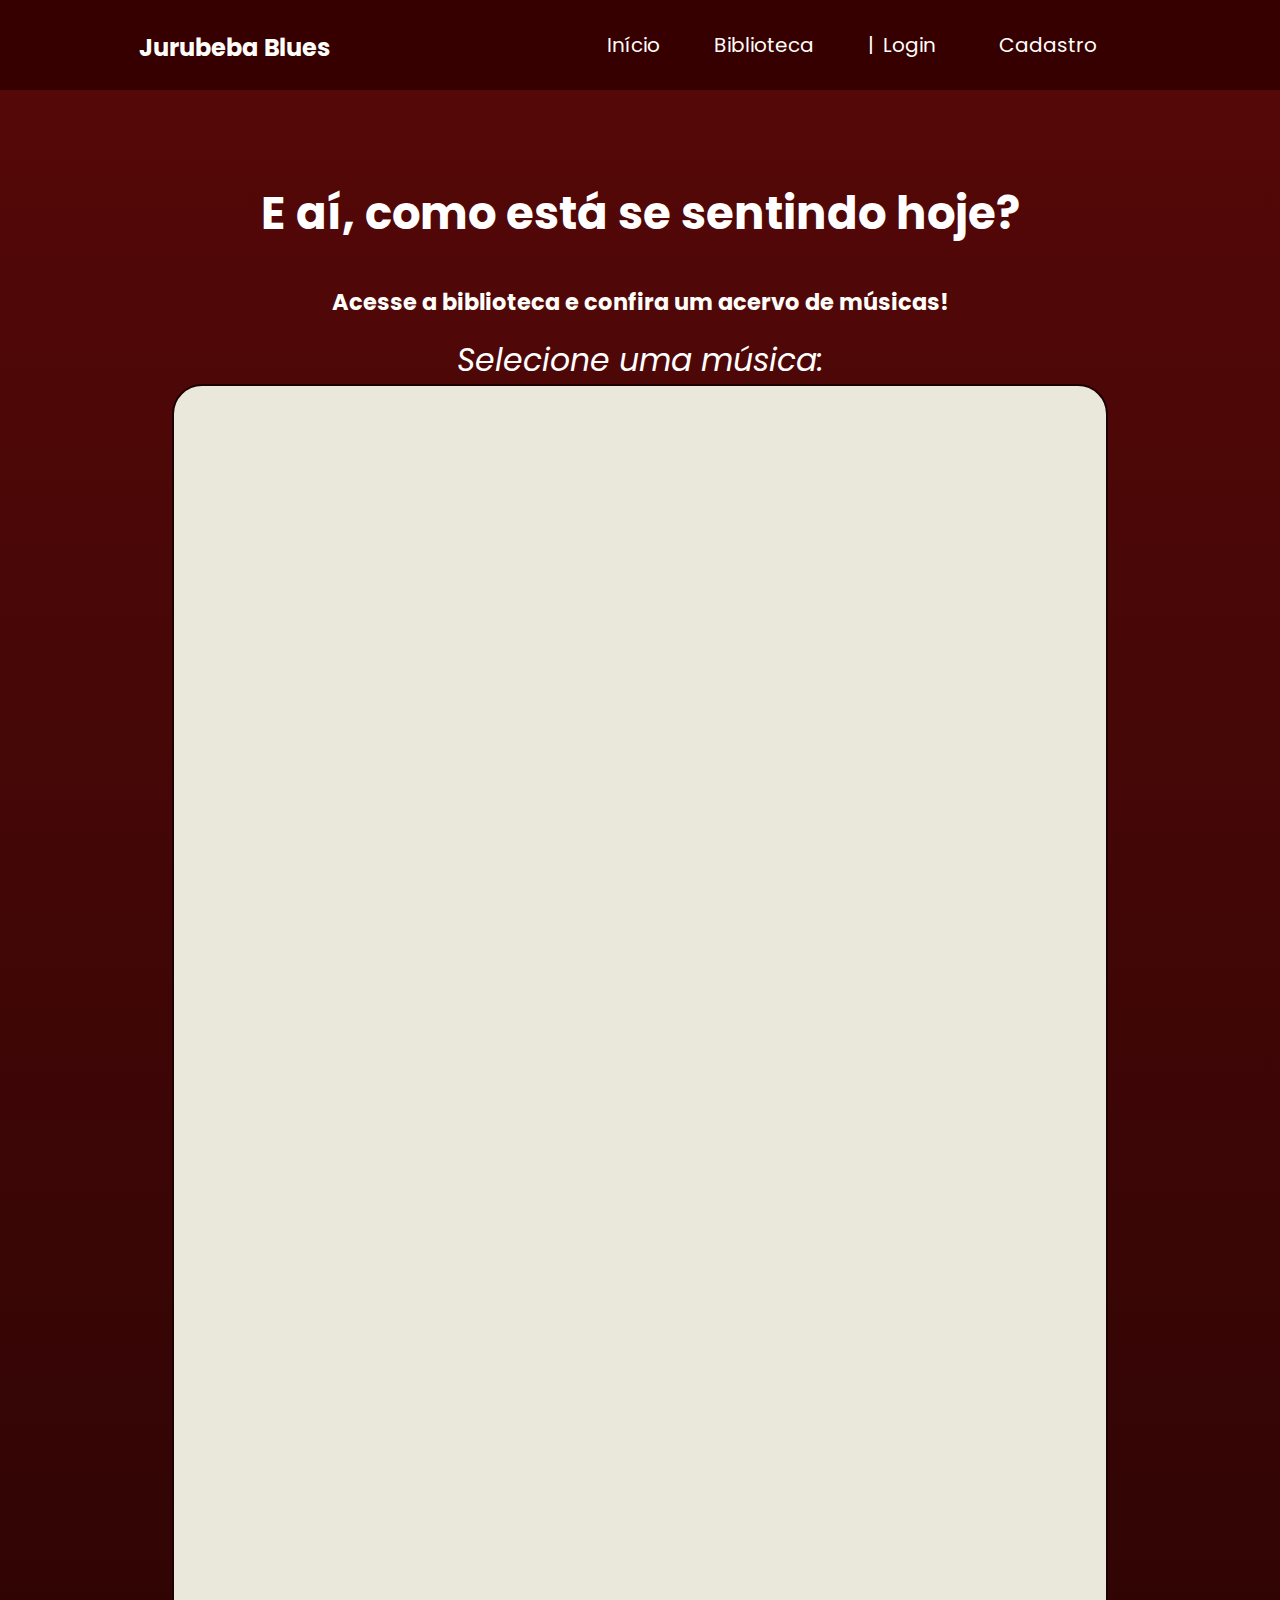
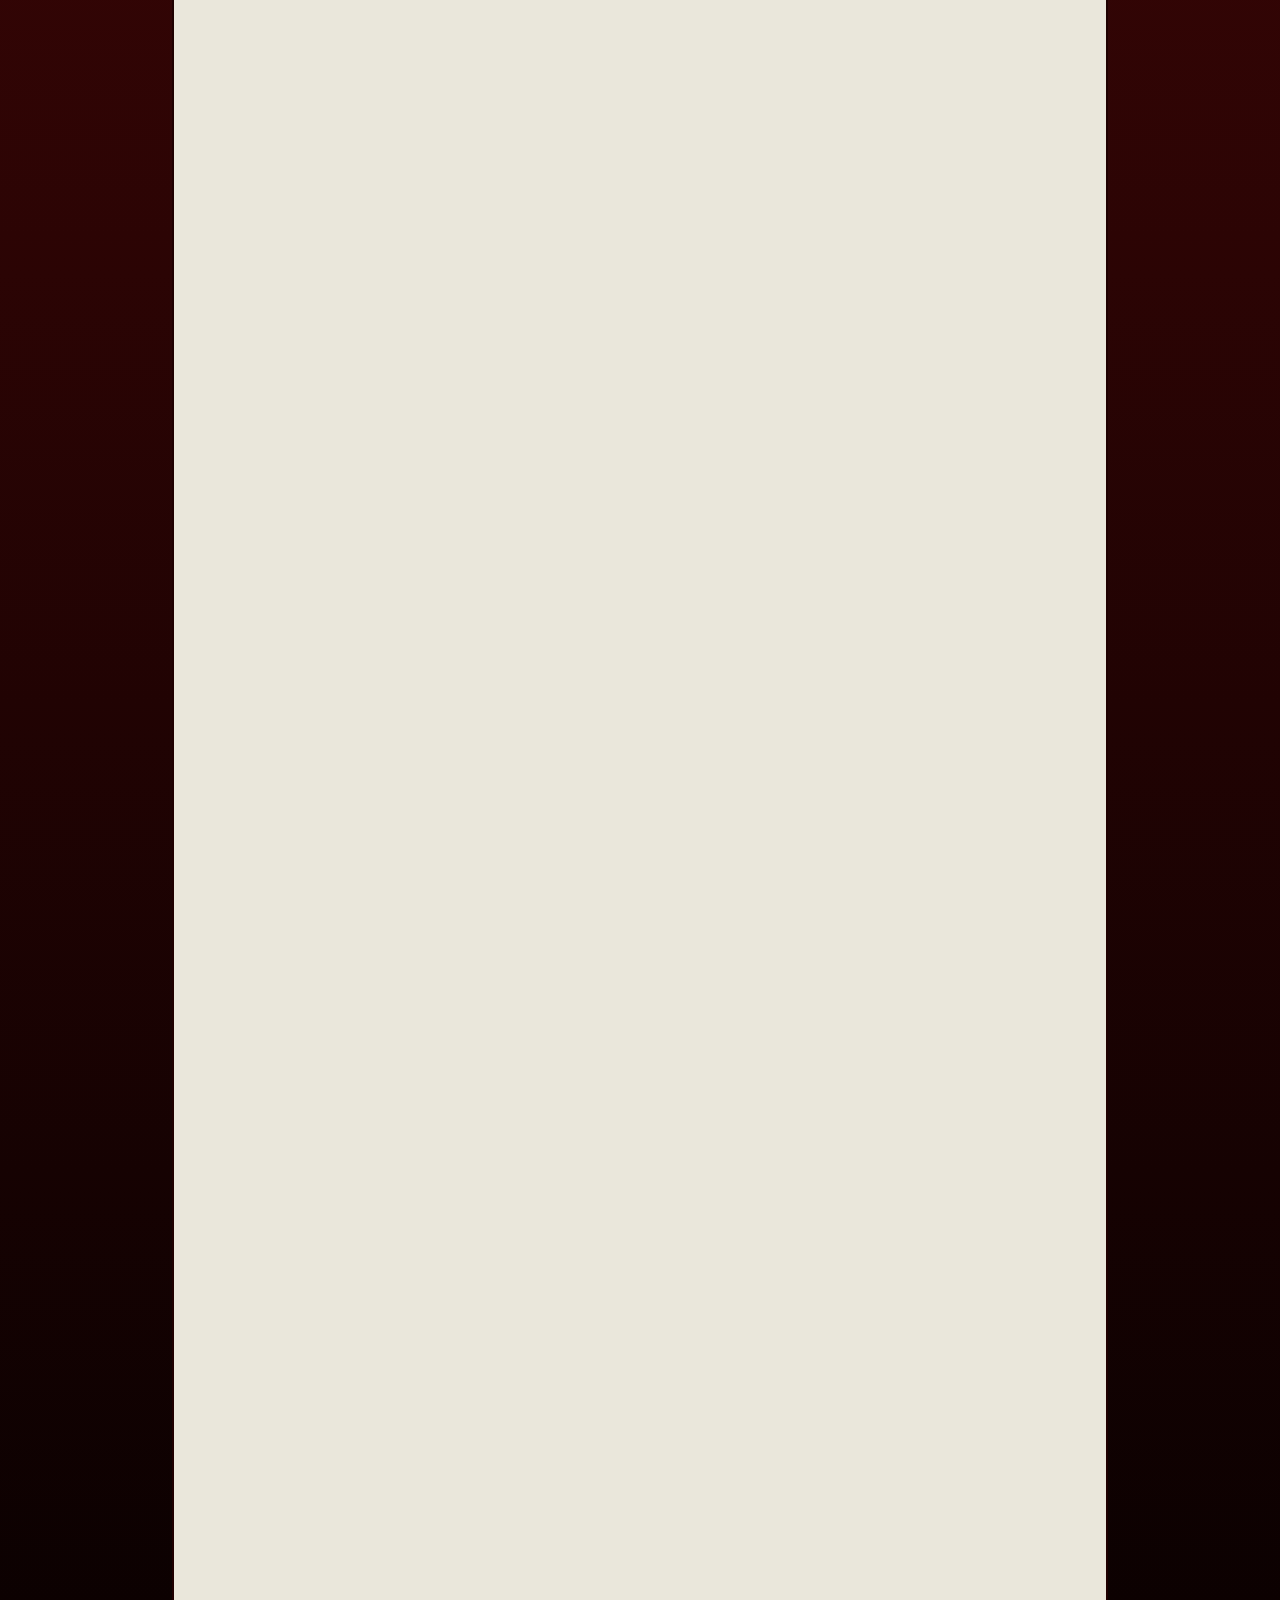
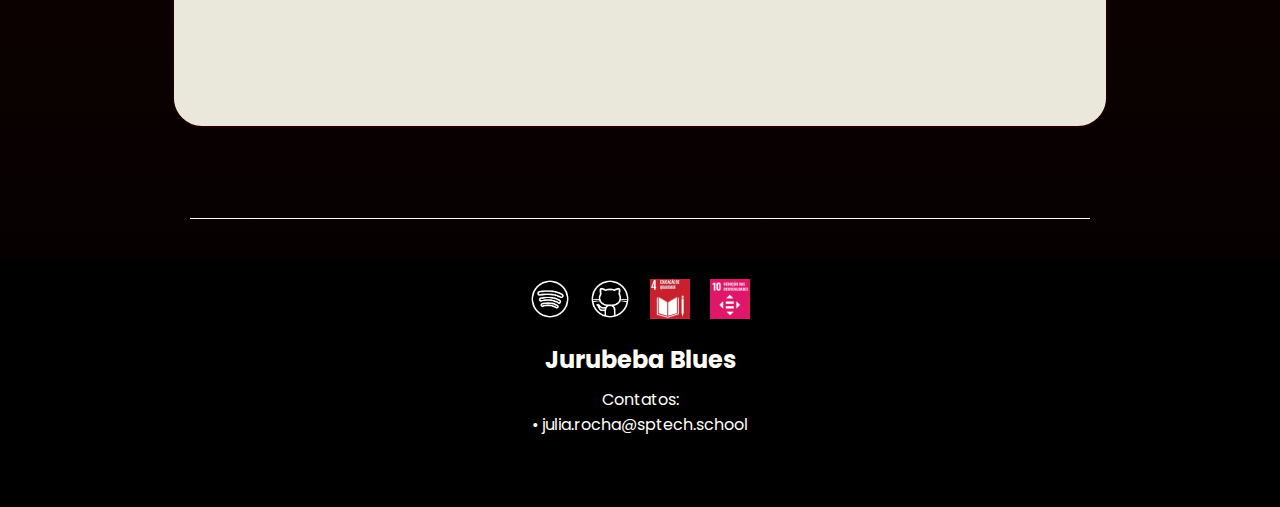
<file: Site Institucional/web-data-viz_Jurubeba Blues/public/biblioteca-logado.html>
<!DOCTYPE html>
<html lang="en">
<head>
    <meta charset="UTF-8">
    <meta name="viewport" content="width=device-width, initial-scale=1.0">
    <title>Jurubeba Blues | Biblioteca </title>

    <link rel="stylesheet" href="./css/style-biblioteca.css">
</head>
<body>
    <style>
        @import url('https://fonts.googleapis.com/css2?family=Jost:ital,wght@0,100..900;1,100..900&family=Poppins:ital,wght@0,100;0,200;0,300;0,400;0,500;0,600;0,700;0,800;0,900;1,100;1,200;1,300;1,400;1,500;1,600;1,700;1,800;1,900&display=swap');
    </style>

    <div class="header">
        <div class="logo">
            Jurubeba Blues
        </div>
        <div class="navbar">
            <div class="inicio">
                <a href="index-logado.html" class="direcionamentos">Início</a>
            </div>
            <a href="biblioteca.html" class="direcionamentos">Biblioteca</a>
            <a id="quizer" href="quiz.html" class="direcionamentos" style="display: none;">Quiz</a>
            <li>|</li>
            <div id="nav-auth-links" class="login"> 
                <a href="login.html" class="direcionamentos" id="link-login">Login</a>
                <a href="cadastro.html" class="direcionamentos" id="link-cadastro">Cadastro</a>
                <span id="saudacao-usuario" style="display: none;"></span> 
                <a href="#" onclick="limparSessao()" class="direcionamentos" id="link-sair" style="display: none;">Sair</a>
            </div>
        </div>
    </div>

    <main class="main">
        <a class="titulo">E aí, como está se sentindo hoje?</a>
        <h2>Acesse a biblioteca e confira um acervo de músicas!</h2>
        <a class="subtitulo">
            <label for="musicas">Selecione uma música:</label>
        </a>

        <div class="card-musicas">
  <div class="msg" id="div_msg1"></div> 
  <div class="card-spotify" id="div_msg2">
    
    <iframe style="border-radius:12px;" src="https://open.spotify.com/embed/track/71iSmEeF0qRVyULABxP75P?utm_source=generator" width="100%" height="200" frameborder="0" allowfullscreen allow="autoplay; clipboard-write; encrypted-media; fullscreen; picture-in-picture" loading="lazy"></iframe>
    <iframe style="border-radius:12px;" src="https://open.spotify.com/embed/track/6mFkJmJqdDVQ1REhVfGgd1?utm_source=generator" width="100%" height="200" frameborder="0" allowfullscreen allow="autoplay; clipboard-write; encrypted-media; fullscreen; picture-in-picture" loading="lazy"></iframe>
    <iframe style="border-radius:12px;" src="https://open.spotify.com/embed/track/2gam98EZKrF9XuOkU13ApN?utm_source=generator" width="100%" height="200" frameborder="0" allowfullscreen allow="autoplay; clipboard-write; encrypted-media; fullscreen; picture-in-picture" loading="lazy"></iframe>
    <iframe style="border-radius:12px;" src="https://open.spotify.com/embed/track/4nK5YrxbMGZstTLbvj6Gxw?utm_source=generator" width="100%" height="200" frameborder="0" allowfullscreen allow="autoplay; clipboard-write; encrypted-media; fullscreen; picture-in-picture" loading="lazy"></iframe>
    <iframe style="border-radius:12px;" src="https://open.spotify.com/embed/track/0cqRj7pUJDkTCEsJkx8snD?utm_source=generator" width="100%" height="200" frameborder="0" allowfullscreen allow="autoplay; clipboard-write; encrypted-media; fullscreen; picture-in-picture" loading="lazy"></iframe>
    <iframe style="border-radius:12px;" src="https://open.spotify.com/embed/track/5nTtCOCds6I0PHMNtqelas?utm_source=generator" width="100%" height="200" frameborder="0" allowfullscreen allow="autoplay; clipboard-write; encrypted-media; fullscreen; picture-in-picture" loading="lazy"></iframe>
    <iframe style="border-radius:12px;" src="https://open.spotify.com/embed/track/0VjIjW4GlUZAMYd2vXMi3b?utm_source=generator" width="100%" height="200" frameborder="0" allowfullscreen allow="autoplay; clipboard-write; encrypted-media; fullscreen; picture-in-picture" loading="lazy"></iframe>
    <iframe style="border-radius:12px;" src="https://open.spotify.com/embed/track/1JSTJqkT5qHq8MDJnJbRE1?utm_source=generator" width="100%" height="200" frameborder="0" allowfullscreen allow="autoplay; clipboard-write; encrypted-media; fullscreen; picture-in-picture" loading="lazy"></iframe>
    <iframe style="border-radius:12px;" src="https://open.spotify.com/embed/track/0KKkJNfGyhkQ5aFogxQAPU?utm_source=generator" width="100%" height="200" frameborder="0" allowfullscreen allow="autoplay; clipboard-write; encrypted-media; fullscreen; picture-in-picture" loading="lazy"></iframe>
    <iframe style="border-radius:12px;" src="https://open.spotify.com/embed/track/1xQ6trAsedVPCdbtDAmk0c?utm_source=generator" width="100%" height="200" frameborder="0" allowfullscreen allow="autoplay; clipboard-write; encrypted-media; fullscreen; picture-in-picture" loading="lazy"></iframe>
    <iframe style="border-radius:12px;" src="https://open.spotify.com/embed/track/0e7ipj03S05BNilyu5bRzt?utm_source=generator" width="100%" height="200" frameborder="0" allowfullscreen allow="autoplay; clipboard-write; encrypted-media; fullscreen; picture-in-picture" loading="lazy"></iframe>
    <iframe style="border-radius:12px;" src="https://open.spotify.com/embed/track/3Qm86XLflmIXVm1wcwkgDK?utm_source=generator" width="100%" height="200" frameborder="0" allowfullscreen allow="autoplay; clipboard-write; encrypted-media; fullscreen; picture-in-picture" loading="lazy"></iframe>
    <iframe style="border-radius:12px;" src="https://open.spotify.com/embed/track/3RiPr603aXAoi4GHyXx0uy?utm_source=generator" width="100%" height="200" frameborder="0" allowfullscreen allow="autoplay; clipboard-write; encrypted-media; fullscreen; picture-in-picture" loading="lazy"></iframe>
  </div>
</div>

        <br>
    </main>

    <hr>
    <footer>
        <div class="footer-container">
            <div class="footer-icons">
                <a href="https://open.spotify.com/user/u4z6aocsog0z6mwemc1o4t3xt?si=053ace2f1b1e434a" target="_blank">
                    <img src="./assets/imgs/spotify.png" alt="Spotify" class="icon" id="icon-spotify">
                </a>
                <a href="https://github.com/JuliaYRocha/Projeto-Individual" target="_blank">
                    <img src="./assets/imgs/github.png" alt="GitHub" class="icon" id="icon-github">
                </a>
                <img src="./assets/imgs/ods1.jpg" alt="ODS 1" class="icon" id="icon-ods1">
                <img src="./assets/imgs/ods2.jpg" alt="ODS 2" class="icon" id="icon-ods2">
            </div>
            <div class="footer-texto">
                <div class="titulo">
                    Jurubeba Blues<br>
                </div>
                <div class="conteudo-footer">
                    Contatos: <br>
                    • julia.rocha@sptech.school <br>
                    <br><br>
                </div>
            </div>
        </div>
    </footer>

    <script src="./js/sessao.js"></script>
    <script>
        function validarSessaoBiblioteca() {
            var email = sessionStorage.EMAIL_USUARIO;
            var nome = sessionStorage.NOME_USUARIO;

            const linkLogin = document.getElementById('link-login');
            const linkCadastro = document.getElementById('link-cadastro');
            const saudacaoUsuario = document.getElementById('saudacao-usuario');
            const linkSair = document.getElementById('link-sair'); 
            const linkQuiz = document.getElementById('quizer');

            if (email != null && nome != null) {
                if (linkLogin) linkLogin.style.display = 'none';
                if (linkCadastro) linkCadastro.style.display = 'none';
                
                if (saudacaoUsuario) {
                    saudacaoUsuario.innerHTML = `Bem-vindo ${nome}`;
                    saudacaoUsuario.style.display = 'inline'; 
                }
                if (linkSair) {
                    linkSair.style.display = 'inline'; 
                }
                if (linkQuiz) {
                    linkQuiz.style.display = 'inline'; 
                }

            } else {
                if (linkLogin) linkLogin.style.display = 'inline'; 
                if (linkCadastro) linkCadastro.style.display = 'inline'; 
                
                if (saudacaoUsuario) saudacaoUsuario.style.display = 'none';
                if (linkSair) linkSair.style.display = 'none'; 
                if (linkQuiz) linkQuiz.style.display = 'none'; 
            }
        }

        function limparSessao() {
            sessionStorage.clear();
            window.location.href = "index.html";
        }
    </script>
</body>
</html>
</file>
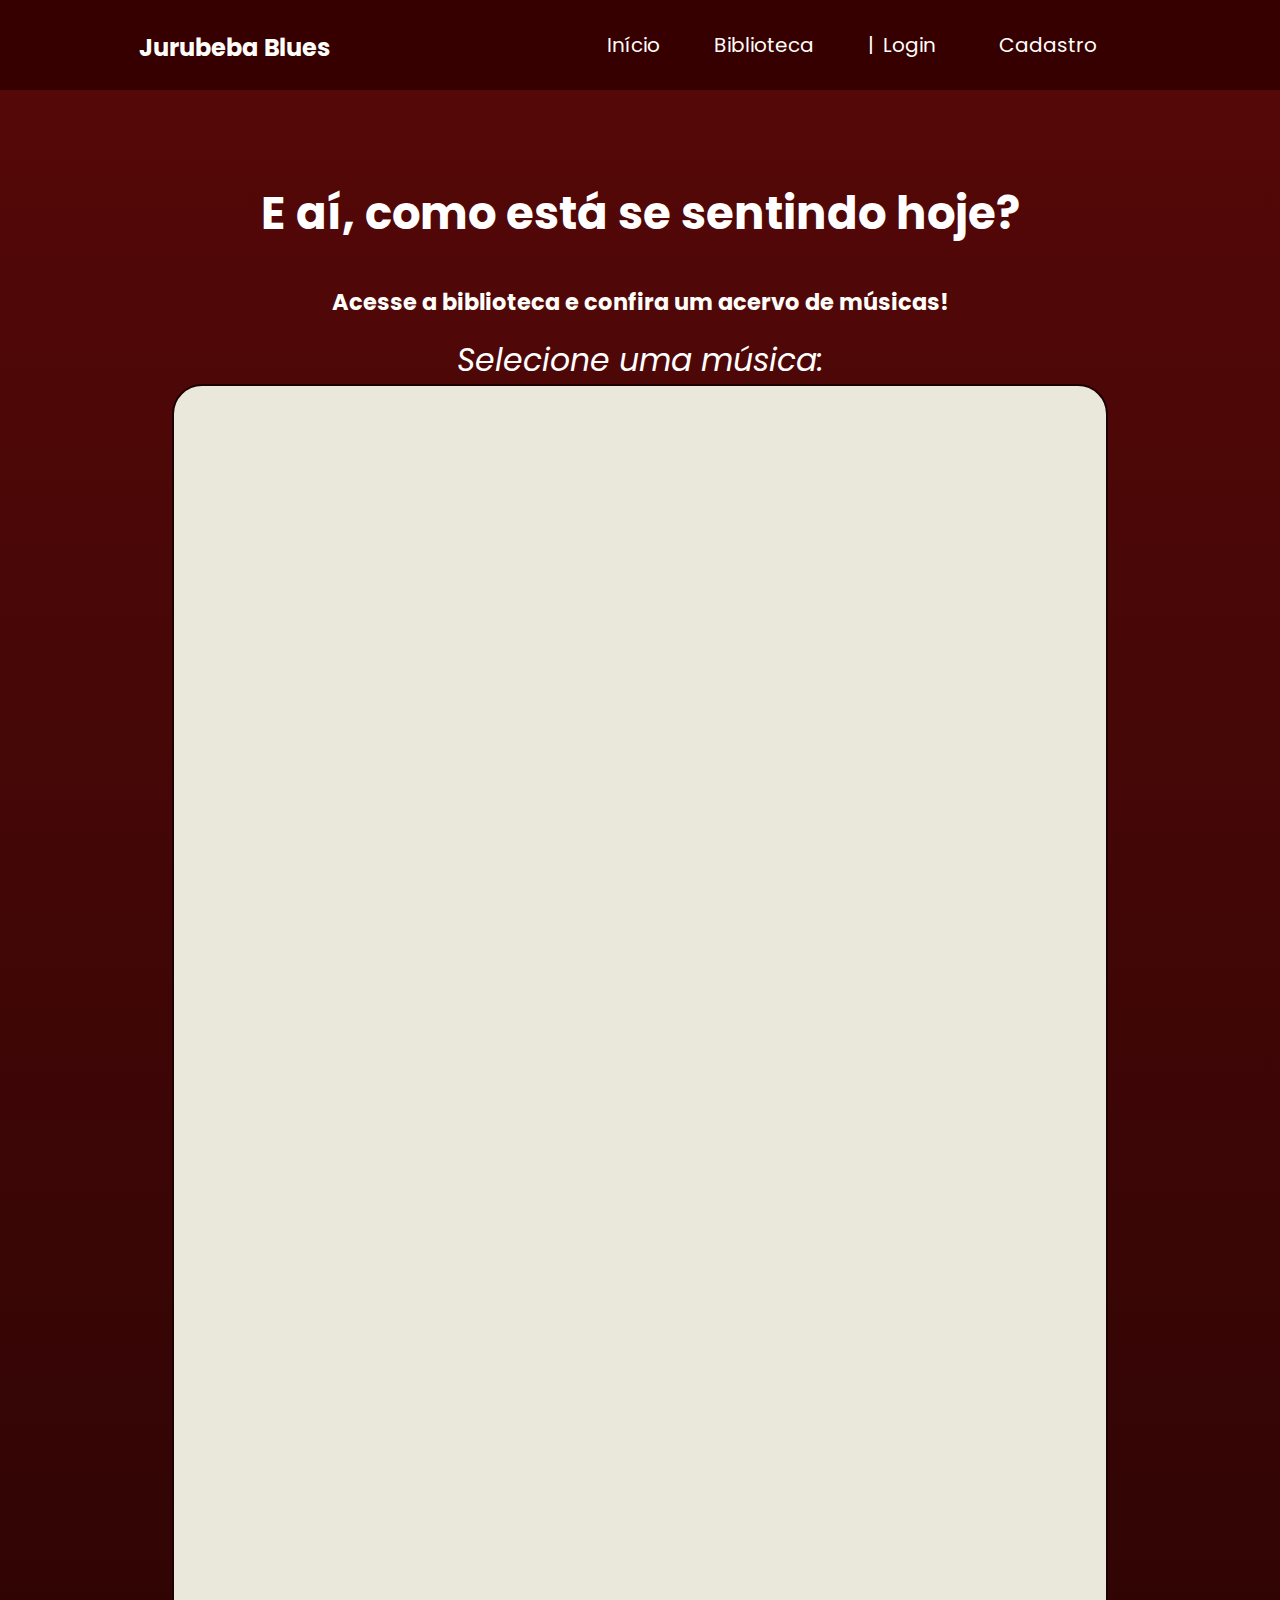
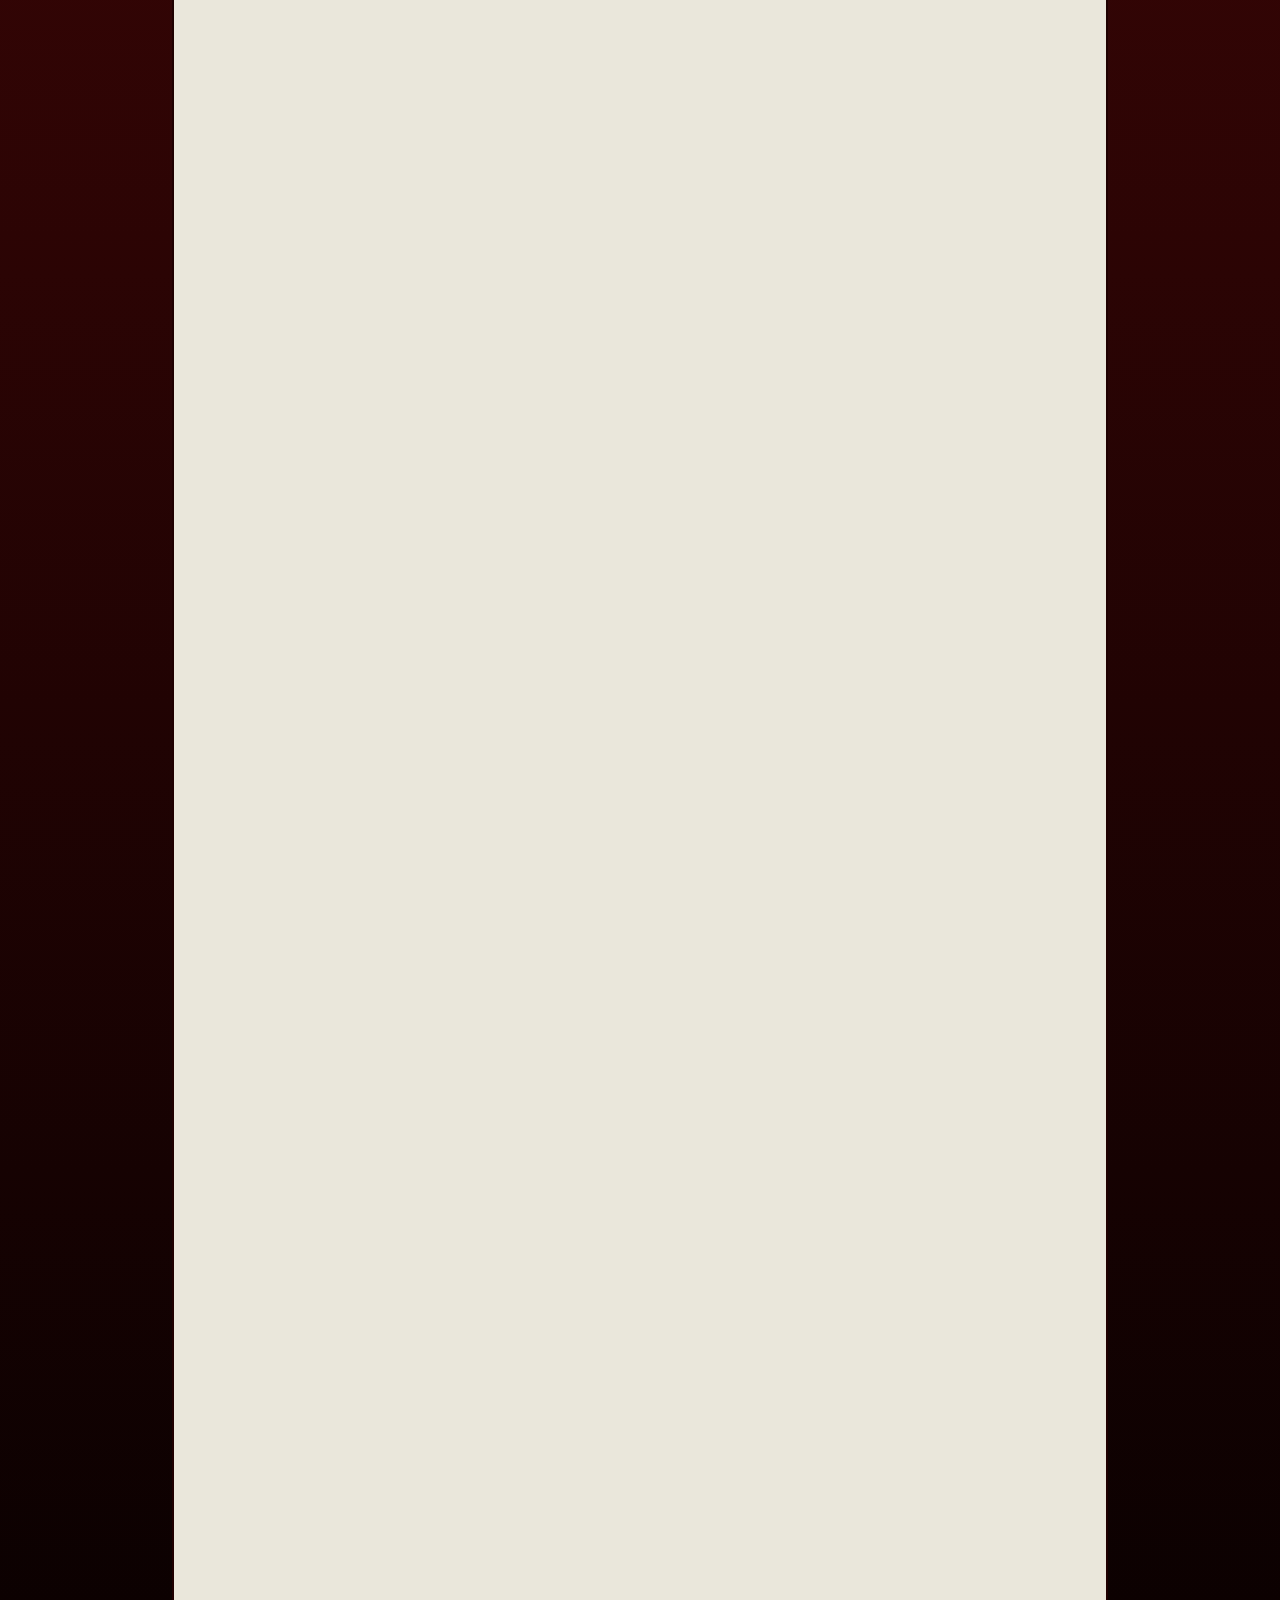
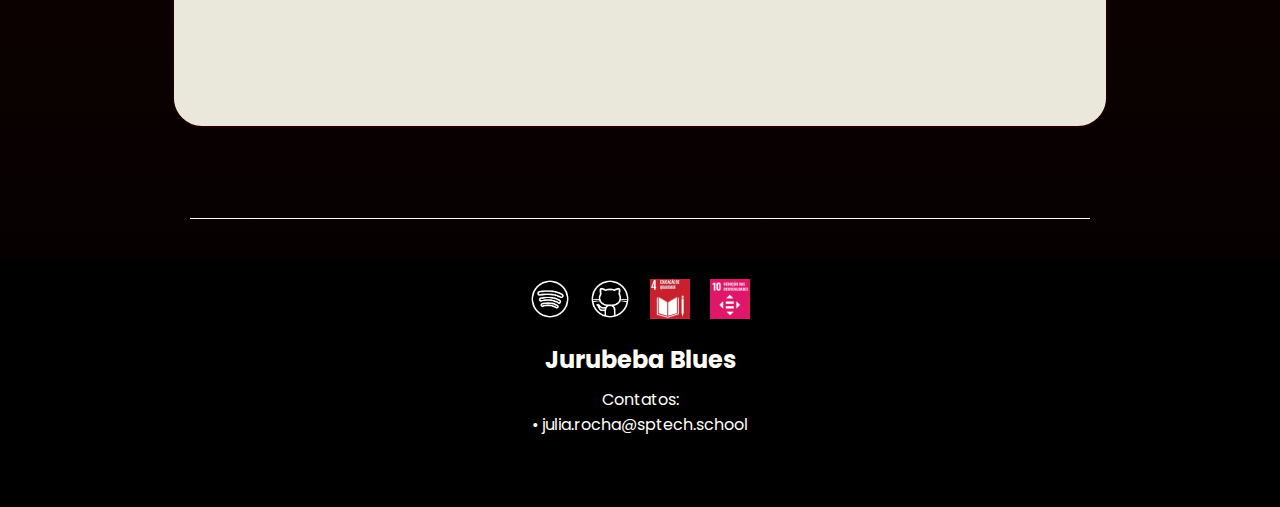
<file: Site Institucional/web-data-viz_Jurubeba Blues/public/biblioteca.html>
<!DOCTYPE html>
<html lang="en">
<head>
    <meta charset="UTF-8">
    <meta name="viewport" content="width=device-width, initial-scale=1.0">
    <title>Jurubeba Blues | Biblioteca </title>
    <link rel="stylesheet" href="./css/style-biblioteca.css">
    <style>
        @import url('https://fonts.googleapis.com/css2?family=Jost:ital,wght@0,100..900;1,100..900&family=Poppins:ital,wght@0,100;0,200;0,300;0,400;0,500;0,600;0,700;0,800;0,900;1,100;1,200;1,300;1,400;1,500;1,600;1,700;1,800;1,900&display=swap');
    </style>
</head>
<body>
    <div class="header">
        <div class="logo">
            Jurubeba Blues
        </div>
        <div class="navbar">
            <div class="inicio">
                <a href="index.html" class="direcionamentos">Início</a>
            </div>
            <a href="biblioteca.html" class="direcionamentos">Biblioteca</a>
            <li>|</li>
            <div id="login" class="login">    
                <a href="login.html" class="direcionamentos">Login</a>
                <a href="cadastro.html" class="direcionamentos">Cadastro</a>
            </div>
        </div>
    </div>
    <main class="main">
        <a class="titulo">E aí, como está se sentindo hoje?</a>
        <h2>Acesse a biblioteca e confira um acervo de músicas!</h2>
        <a class="subtitulo">
            <label for="musicas">Selecione uma música:</label>
        </a>
        
<div class="card-musicas">
  <div class="msg" id="div_msg1"></div> 
  <div class="card-spotify" id="div_msg2">
    <iframe style="border-radius:12px;" src="https://open.spotify.com/embed/track/71iSmEeF0qRVyULABxP75P?utm_source=generator" width="100%" height="200" frameborder="0" allowfullscreen allow="autoplay; clipboard-write; encrypted-media; fullscreen; picture-in-picture" loading="lazy"></iframe>
    <iframe style="border-radius:12px;" src="https://open.spotify.com/embed/track/6mFkJmJqdDVQ1REhVfGgd1?utm_source=generator" width="100%" height="200" frameborder="0" allowfullscreen allow="autoplay; clipboard-write; encrypted-media; fullscreen; picture-in-picture" loading="lazy"></iframe>
    <iframe style="border-radius:12px;" src="https://open.spotify.com/embed/track/2gam98EZKrF9XuOkU13ApN?utm_source=generator" width="100%" height="200" frameborder="0" allowfullscreen allow="autoplay; clipboard-write; encrypted-media; fullscreen; picture-in-picture" loading="lazy"></iframe>
    <iframe style="border-radius:12px;" src="https://open.spotify.com/embed/track/4nK5YrxbMGZstTLbvj6Gxw?utm_source=generator" width="100%" height="200" frameborder="0" allowfullscreen allow="autoplay; clipboard-write; encrypted-media; fullscreen; picture-in-picture" loading="lazy"></iframe>
    <iframe style="border-radius:12px;" src="https://open.spotify.com/embed/track/0cqRj7pUJDkTCEsJkx8snD?utm_source=generator" width="100%" height="200" frameborder="0" allowfullscreen allow="autoplay; clipboard-write; encrypted-media; fullscreen; picture-in-picture" loading="lazy"></iframe>
    <iframe style="border-radius:12px;" src="https://open.spotify.com/embed/track/5nTtCOCds6I0PHMNtqelas?utm_source=generator" width="100%" height="200" frameborder="0" allowfullscreen allow="autoplay; clipboard-write; encrypted-media; fullscreen; picture-in-picture" loading="lazy"></iframe>
    <iframe style="border-radius:12px;" src="https://open.spotify.com/embed/track/0VjIjW4GlUZAMYd2vXMi3b?utm_source=generator" width="100%" height="200" frameborder="0" allowfullscreen allow="autoplay; clipboard-write; encrypted-media; fullscreen; picture-in-picture" loading="lazy"></iframe>
    <iframe style="border-radius:12px;" src="https://open.spotify.com/embed/track/1JSTJqkT5qHq8MDJnJbRE1?utm_source=generator" width="100%" height="200" frameborder="0" allowfullscreen allow="autoplay; clipboard-write; encrypted-media; fullscreen; picture-in-picture" loading="lazy"></iframe>
    <iframe style="border-radius:12px;" src="https://open.spotify.com/embed/track/0KKkJNfGyhkQ5aFogxQAPU?utm_source=generator" width="100%" height="200" frameborder="0" allowfullscreen allow="autoplay; clipboard-write; encrypted-media; fullscreen; picture-in-picture" loading="lazy"></iframe>
    <iframe style="border-radius:12px;" src="https://open.spotify.com/embed/track/1xQ6trAsedVPCdbtDAmk0c?utm_source=generator" width="100%" height="200" frameborder="0" allowfullscreen allow="autoplay; clipboard-write; encrypted-media; fullscreen; picture-in-picture" loading="lazy"></iframe>
    <iframe style="border-radius:12px;" src="https://open.spotify.com/embed/track/0e7ipj03S05BNilyu5bRzt?utm_source=generator" width="100%" height="200" frameborder="0" allowfullscreen allow="autoplay; clipboard-write; encrypted-media; fullscreen; picture-in-picture" loading="lazy"></iframe>
    <iframe style="border-radius:12px;" src="https://open.spotify.com/embed/track/3Qm86XLflmIXVm1wcwkgDK?utm_source=generator" width="100%" height="200" frameborder="0" allowfullscreen allow="autoplay; clipboard-write; encrypted-media; fullscreen; picture-in-picture" loading="lazy"></iframe>
    <iframe style="border-radius:12px;" src="https://open.spotify.com/embed/track/3RiPr603aXAoi4GHyXx0uy?utm_source=generator" width="100%" height="200" frameborder="0" allowfullscreen allow="autoplay; clipboard-write; encrypted-media; fullscreen; picture-in-picture" loading="lazy"></iframe>
  </div>
</div>

        <br>
    </main>
    <hr>
    <footer>
        <div class="footer-container">
            <div class="footer-icons">
                <a href="https://open.spotify.com/user/u4z6aocsog0z6mwemc1o4t3xt?si=053ace2f1b1e434a" target="_blank">
                    <img src="./assets/imgs/spotify.png" alt="Spotify" class="icon" id="icon-spotify">
                </a>
                <a href="https://github.com/JuliaYRocha/Projeto-Individual" target="_blank">
                    <img src="./assets/imgs/github.png" alt="GitHub" class="icon" id="icon-github">
                </a>
                <img src="./assets/imgs/ods1.jpg" alt="ODS 1" class="icon" id="icon-ods1">
                <img src="./assets/imgs/ods2.jpg" alt="ODS 2" class="icon" id="icon-ods2">
            </div>
            <div class="footer-texto">
                <div class="titulo">
                    Jurubeba Blues<br>
                </div>
                <div class="conteudo-footer">
                    Contatos: <br>
                    • julia.rocha@sptech.school <br>
                    <br><br>
                </div>
            </div>
        </div>
    </footer>

    <script>
        window.onload = function() {
            validarSessaoIndex();
            carregarMusicas();
        };

        function validarSessaoIndex() {
            var email = sessionStorage.EMAIL_USUARIO;
            var nome = sessionStorage.NOME_USUARIO;

            if (email != null && nome != null) {
                document.getElementById('login').innerHTML = `<span> Bem-vindo ${nome}</span>`;
            } else {
            }
        }
    </script>
</body>
</html>
</file>
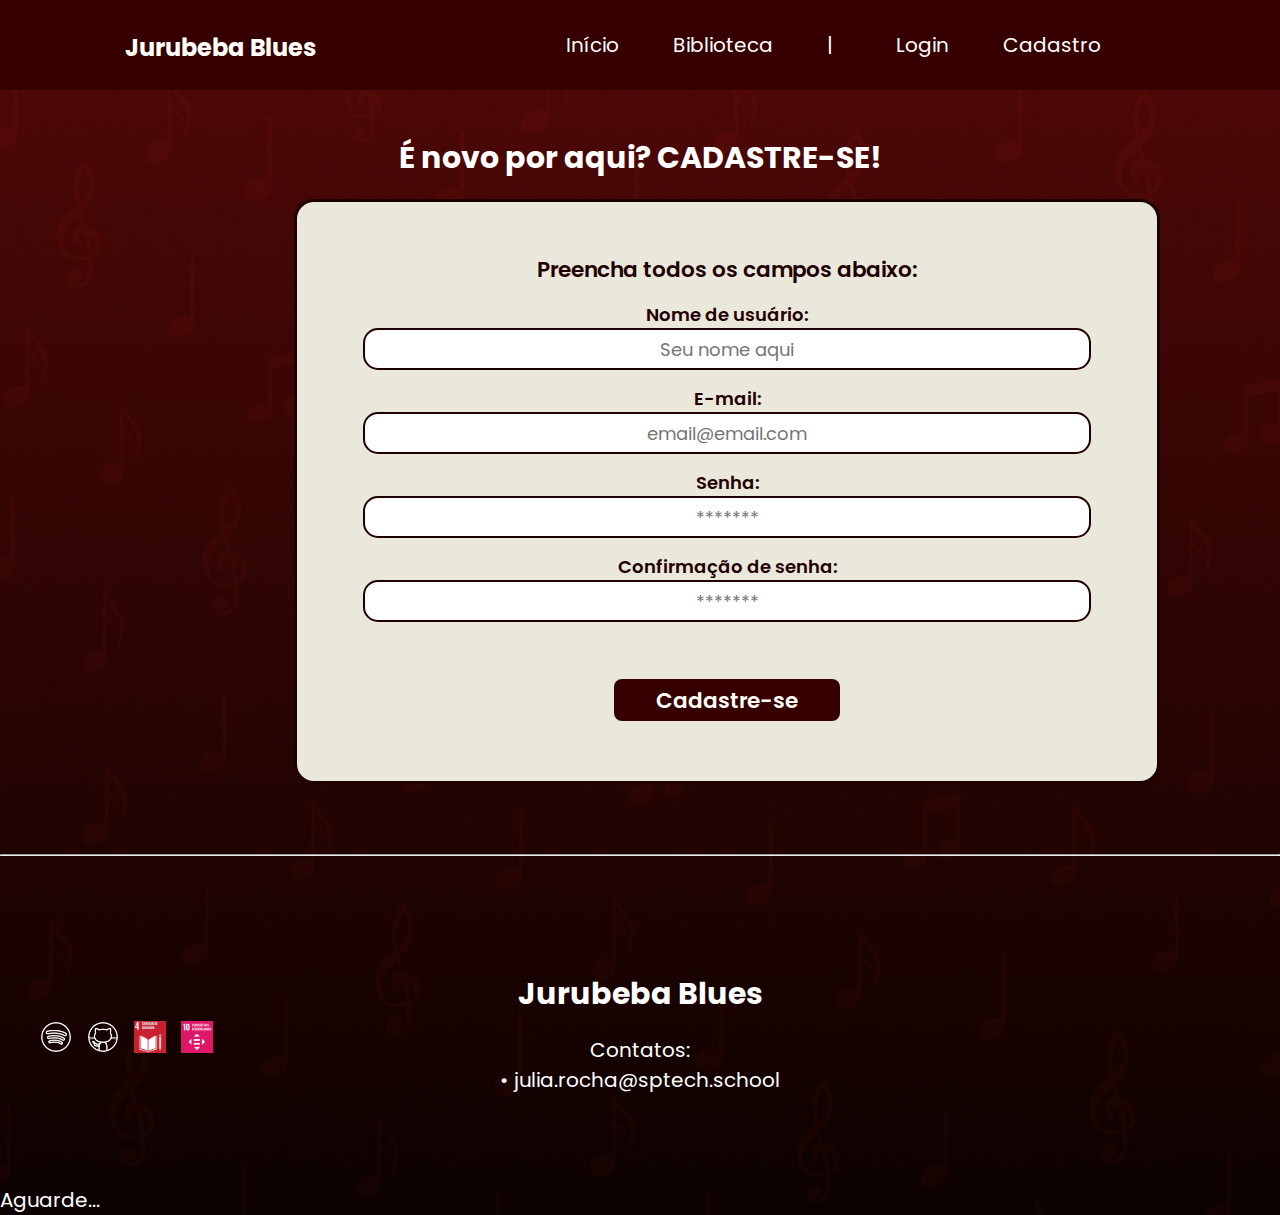
<file: Site Institucional/web-data-viz_Jurubeba Blues/public/cadastro.html>
<!DOCTYPE html>
<html lang="en">

<head>
    <meta charset="UTF-8">
    <meta http-equiv="X-UA-Compatible" content="IE=edge">
    <meta name="viewport" content="width=device-width, initial-scale=1.0">

    <title>Jurubeba Blues | Cadastro</title>
    <script src="./js/sessao.js"></script>
    <link rel="stylesheet" href="./css/style-cadastro.css">

</head>

<body>

    <style>
        @import url('https://fonts.googleapis.com/css2?family=Jost:ital,wght@0,100..900;1,100..900&family=Poppins:ital,wght@0,100;0,200;0,300;0,400;0,500;0,600;0,700;0,800;0,900;1,100;1,200;1,300;1,400;1,500;1,600;1,700;1,800;1,900&display=swap');
    </style>

    <div class="header">
        <div class="logo">
            Jurubeba Blues
        </div>
        <div class="navbar">
            <div class="inicio">
                <a href="index.html" class="direcionamentos">Início</a>
            </div>
            <a href="biblioteca.html" class="direcionamentos">Biblioteca</a>
            <li>|</li>
            <a id="quizer" href="quiz.html" class="direcionamentos"></a>
            <div id="login" class="login">
                <a href="login.html" class="direcionamentos">Login</a>
                <a href="cadastro.html" class="direcionamentos">Cadastro</a>
            </div>
            <span id="nome_usuario"></span>
        </div>
    </div>


    <main class="main">
        <a class="titulo">É novo por aqui? CADASTRE-SE! </a>

        <div class="card-cadastro">
            <br>
            <a class="topico">
                Preencha todos os campos abaixo:
            </a>
            <a class="item">
                Nome de usuário:<br>
                <input class="input" type="text" id="input_nome" placeholder="Seu nome aqui">
            </a>
            <a class="item">
                E-mail:<br>
                <input class="input" type="text" id="input_email" placeholder="email@email.com">

            </a>
            <a class="item">
                Senha:<br>
                <input class="input" type="password" id="input_senha" placeholder="*******">

            </a>
            <a class="item">
                Confirmação de senha:<br>
                <input class="input" type="password" id="input_confirmacao" placeholder="*******">

            </a>
            <br>
            <a class="botao-cadastro" onclick="cadastrar()">Cadastre-se</a>
            <br>
        </div>
        <br><br>
        <hr>
        <br>
        <footer>
            <div class="footer-container">
                <div class="footer-icons">
                    <a href="https://open.spotify.com/user/u4z6aocsog0z6mwemc1o4t3xt?si=053ace2f1b1e434a" target="_blank">
                        <img src="./assets/imgs/spotify.png" alt="Spotify" class="icon" id="icon-spotify">
                    </a>
                    <a href="https://github.com/JuliaYRocha/Projeto-Individual" target="_blank">
                        <img src="./assets/imgs/github.png" alt="GitHub" class="icon" id="icon-github">
                    </a>
                    <img src="./assets/imgs/ods1.jpg" alt="ODS 1" class="icon" id="icon-ods1">
                    <img src="./assets/imgs/ods2.jpg" alt="ODS 2" class="icon" id="icon-ods2">
                </div>
                <div class="footer-texto">
                    <div class="titulo">
                        Jurubeba Blues<br>
                    </div>
                    <div class="conteudo-footer">
                        Contatos: <br>
                        • julia.rocha@sptech.school <br>
                        <br><br>
                    </div>
                </div>
            </div>
        </footer>

    </main>

    <div id="div_aguardar">
        <div class="spinner"></div>
        <span>Aguarde...</span>
    </div>

    <script>

        let listaUsuariosCadastrados = [];

        function cadastrar() {
            aguardar();

            var nomeVar = input_nome.value;
            var emailVar = input_email.value;
            var senhaVar = input_senha.value;
            var confirmacaoSenhaVar = input_confirmacao.value;

            if (
                nomeVar == "" ||
                emailVar == "" ||
                senhaVar == "" ||
                confirmacaoSenhaVar == ""
            ) {
                finalizarAguardar();
                return false;
            }

            // // Verificando se o código de ativação é de alguma empresa cadastrada
            // for (let i = 0; i < listaUsuariosCadastrados.length; i++) {
            //   if (listaUsuariosCadastrados[i].codigo_ativacao == musicaFav) {
            //     idEmpresaVincular = listaUsuariosCadastrados[i].id
            //     console.log("Código de ativação válido.");
            //     break;
            //   } else {
            //     cardErro.style.display = "block";
            //     mensagem_erro.innerHTML = "(Mensagem de erro para código inválido)";
            //     finalizarAguardar();
            //   }
            // }

            fetch("/usuarios/cadastrar", {
                    method: "POST",
                    headers: {
                        "Content-Type": "application/json",
                    },
                    body: JSON.stringify({
                        nomeServer: nomeVar,
                        emailServer: emailVar,
                        senhaServer: senhaVar
                    }),
                })
                .then(function (resposta) {
                    console.log("resposta: ", resposta);

                    // if (resposta.ok) {
                    //   cardErro.style.display = "block";

                    //   mensagem_erro.innerHTML =
                    //     "Cadastro realizado com sucesso! Redirecionando para tela de Login...";

                    setTimeout(() => {
                        window.location = "login.html";
                    }, "2000");

                    limparFormulario();
                    finalizarAguardar();
                    // } else {
                    //   throw "Houve um erro ao tentar realizar o cadastro!";
                    // }
                })
                .catch(function (resposta) {
                    console.log(`#ERRO: ${resposta}`);
                });
        }


        function carregar() {
            var usuario = sessionStorage.NOME_USUARIO;
          
        }

        window.onload = carregar()
        window.onload = () => {
            var usuario = sessionStorage.NOME_USUARIO;
           
        }
    </script>
</body>
</html>
</file>
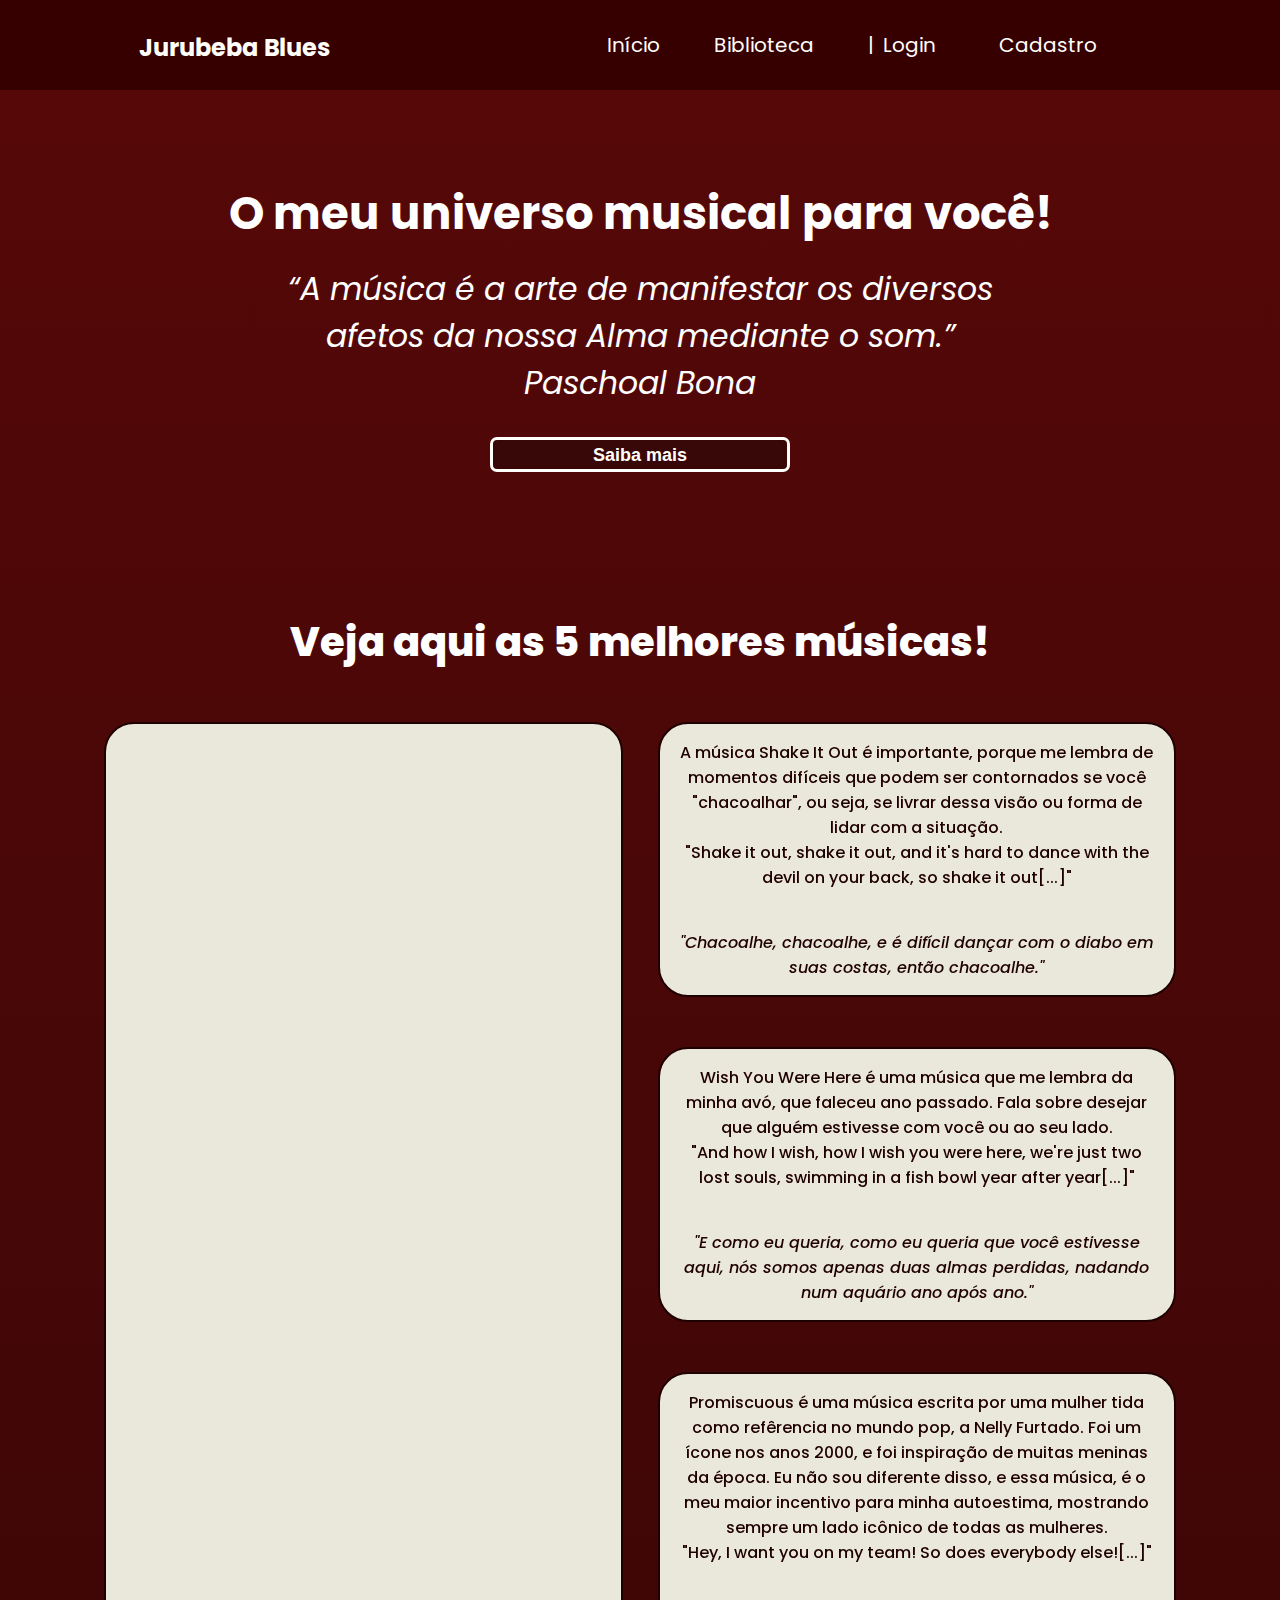
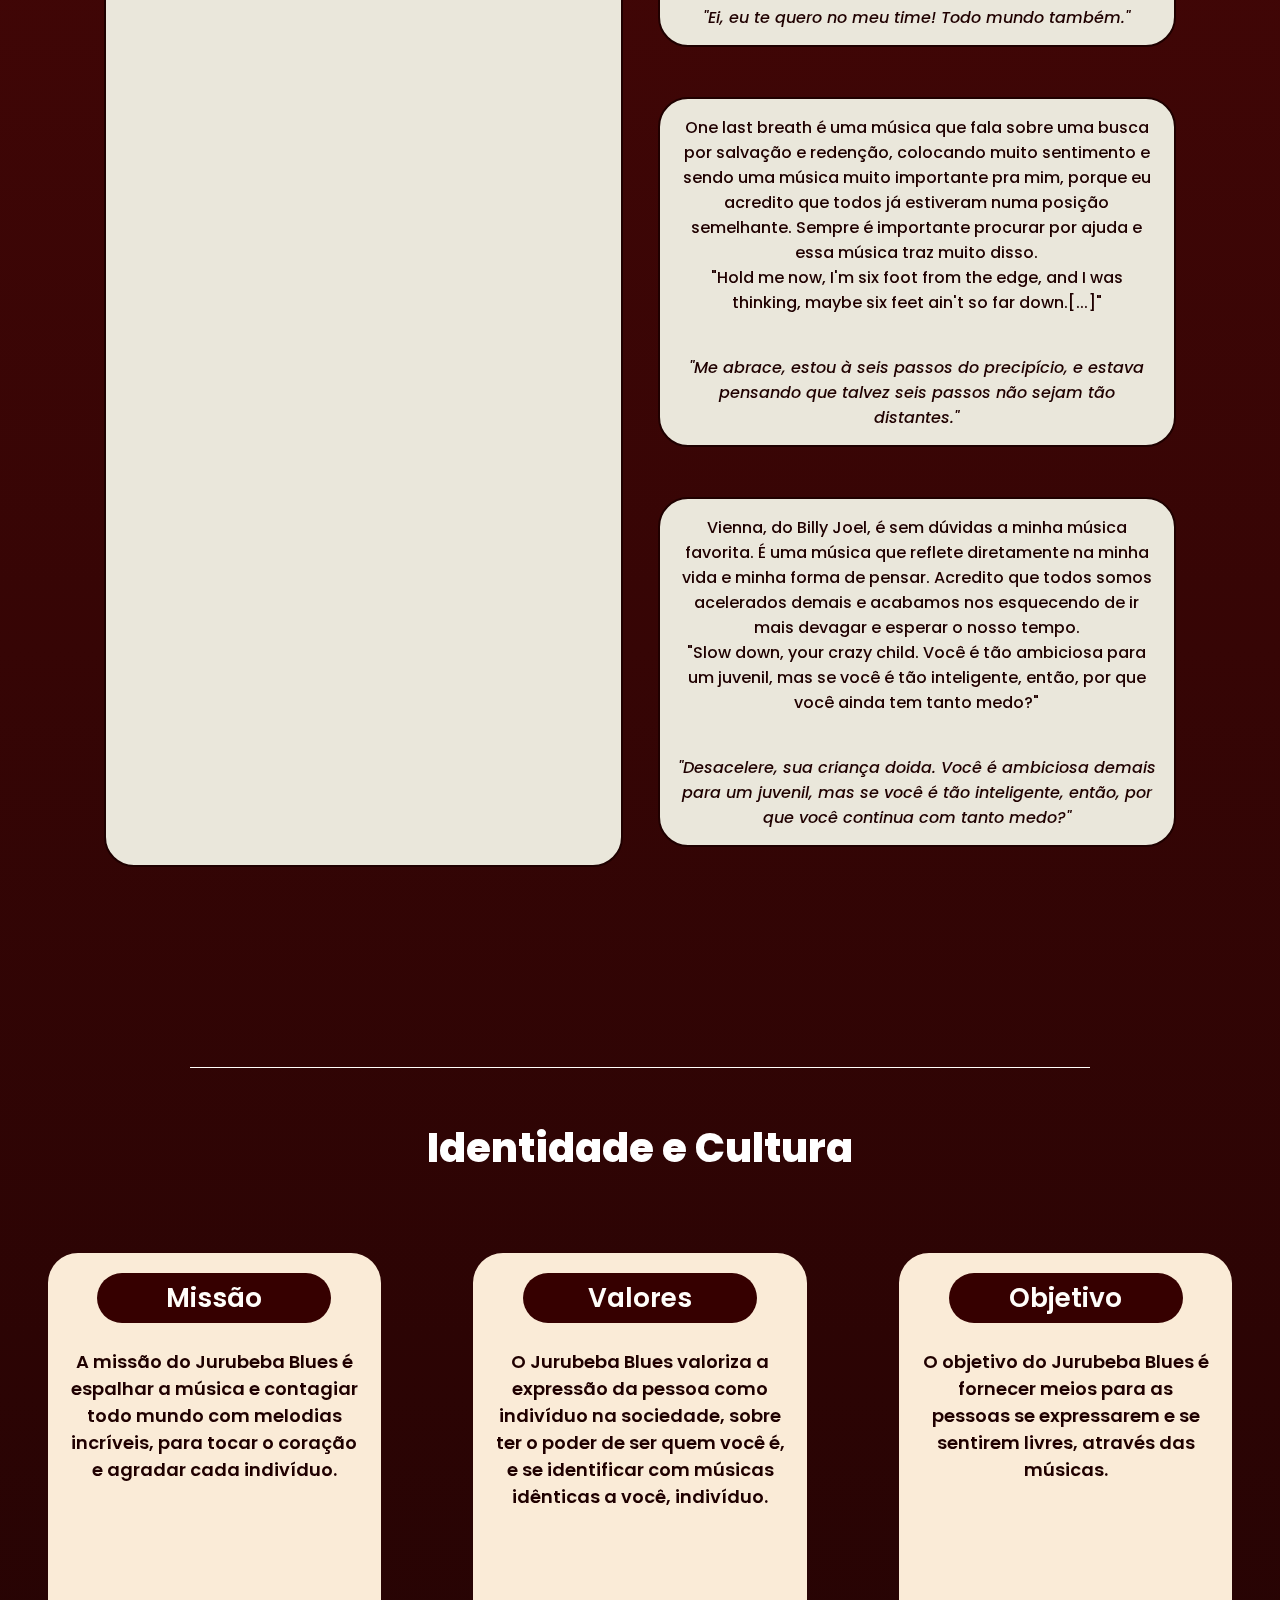
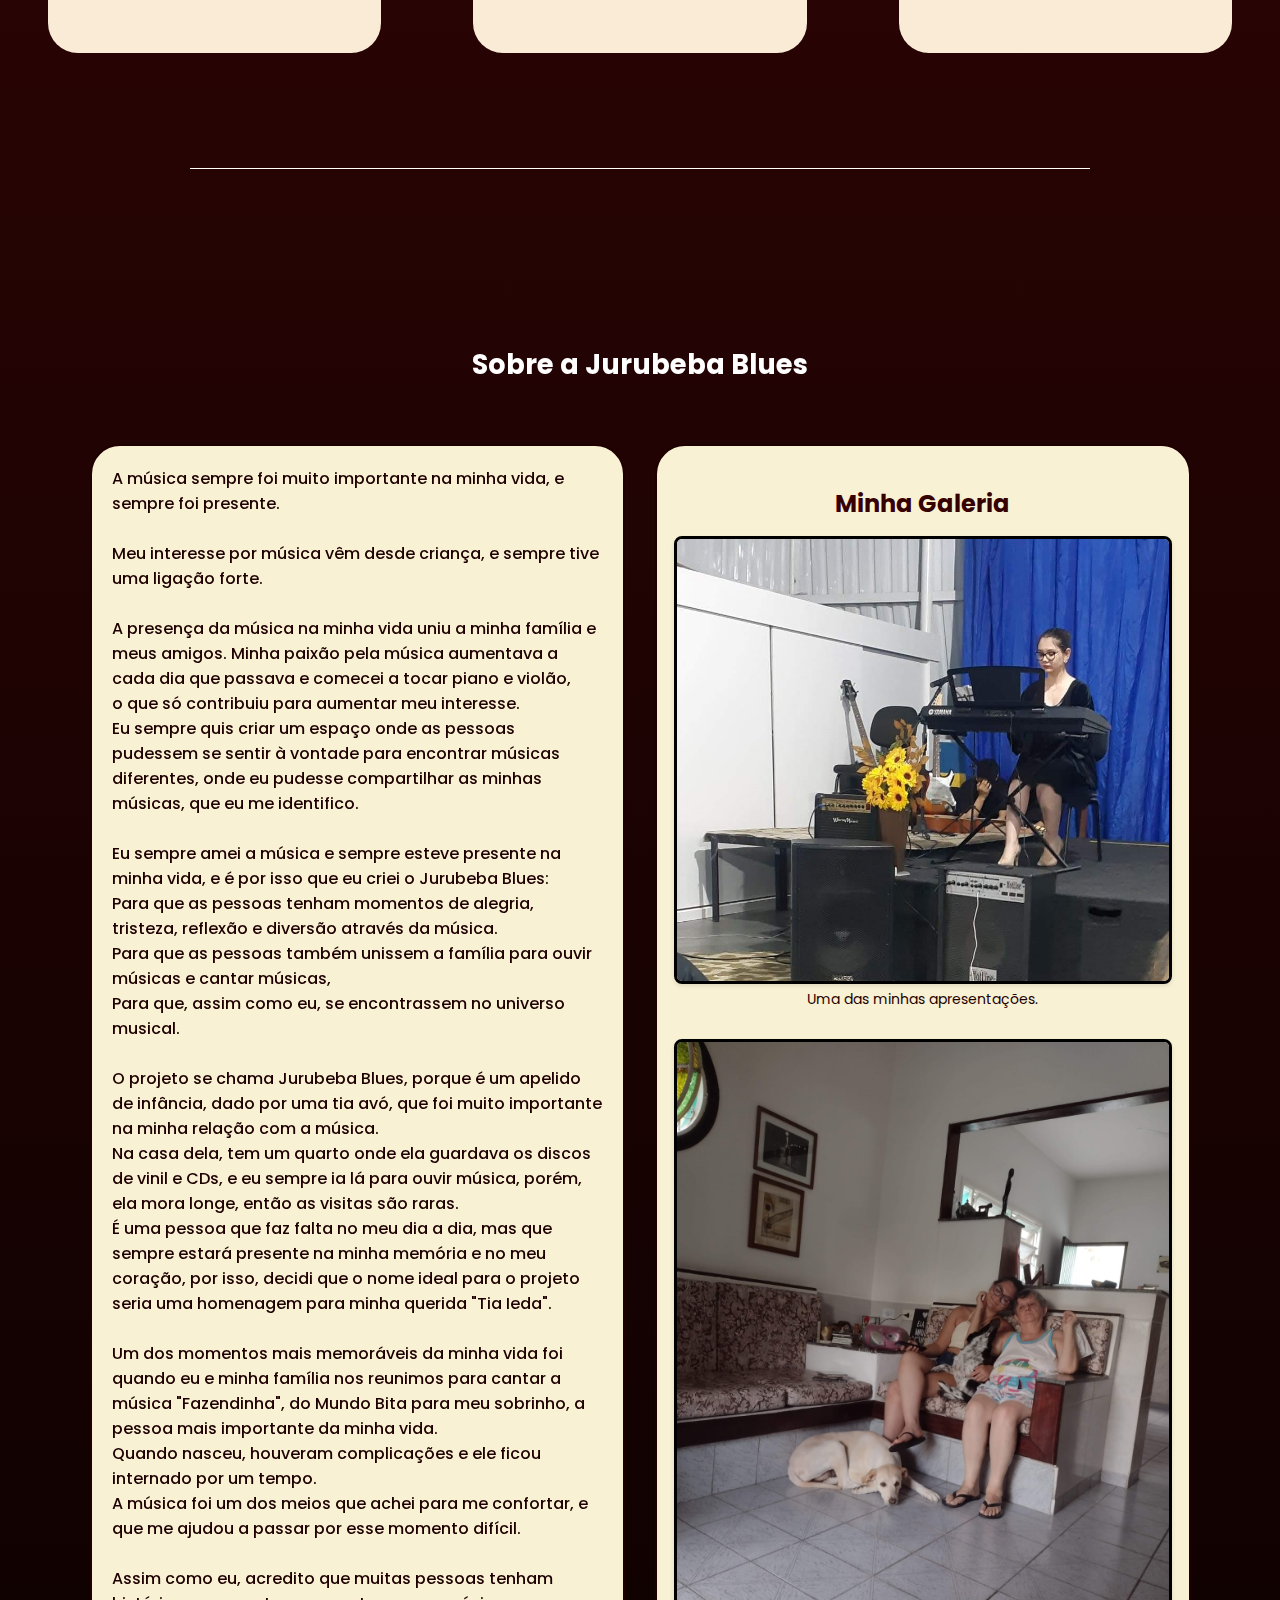
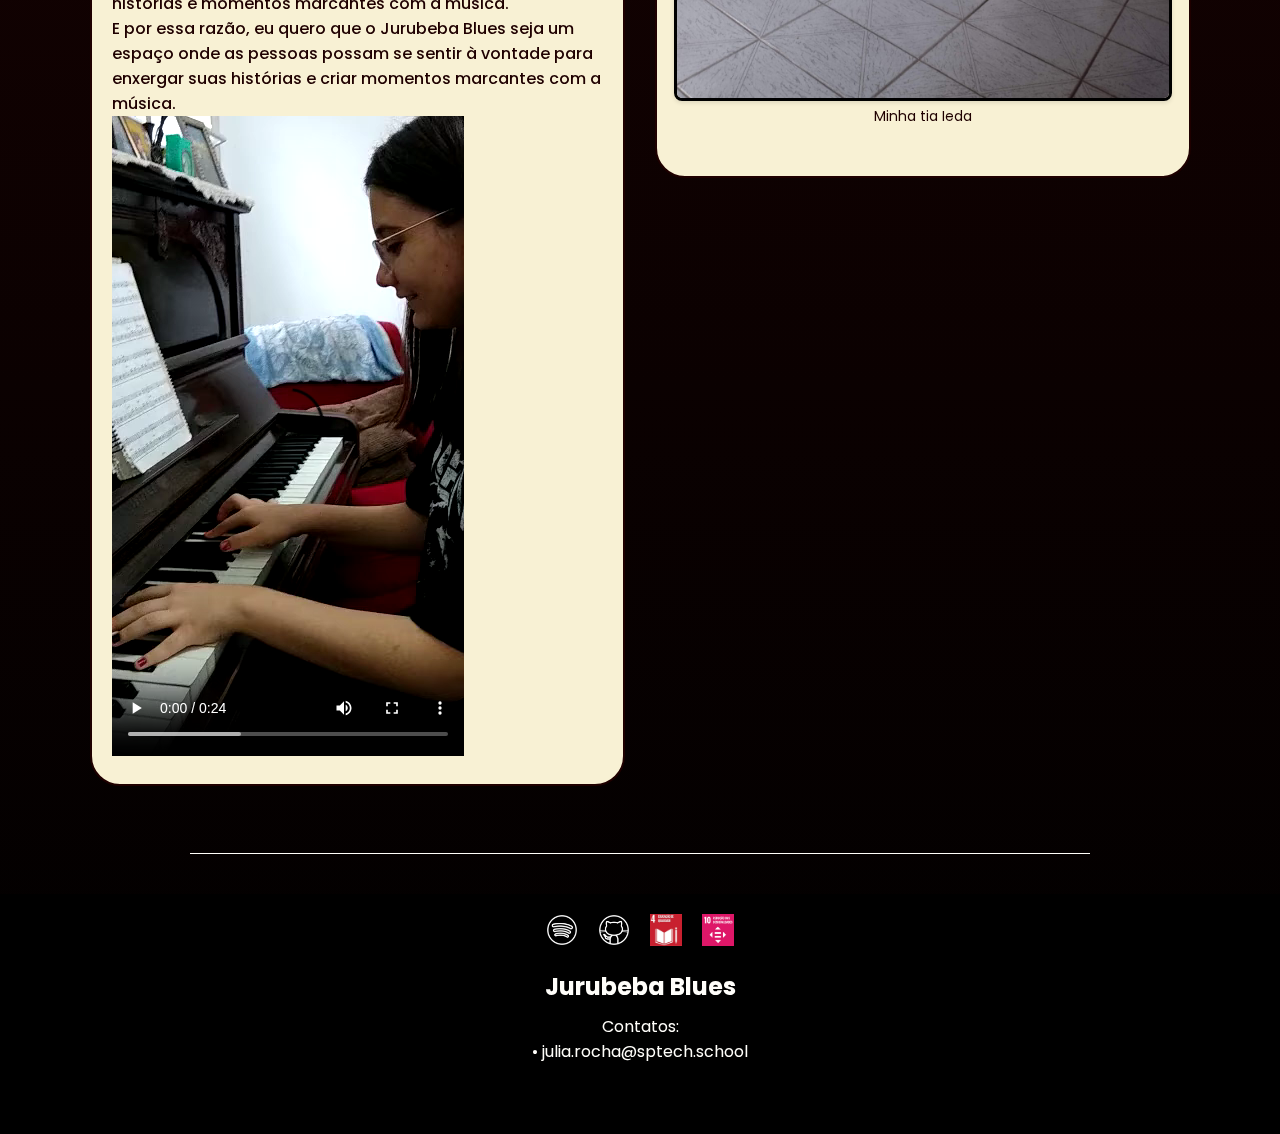
<file: Site Institucional/web-data-viz_Jurubeba Blues/public/index-logado.html>
<!DOCTYPE html>
<html lang="en">

<head>
    <meta charset="UTF-8">
    <meta http-equiv="X-UA-Compatible" content="IE=edge">
    <meta name="viewport" content="width=device-width, initial-scale=1.0">
    
    <title>Jurubeba Blues | Início</title>

    <link rel="stylesheet" href="./css/style-index.css">
        <script src="./js/sessao.js"></script>
</head>

<body>

<style>
@import url('https://fonts.googleapis.com/css2?family=Jost:ital,wght@0,100..900;1,100..900&family=Poppins:ital,wght@0,100;0,200;0,300;0,400;0,500;0,600;0,700;0,800;0,900;1,100;1,200;1,300;1,400;1,500;1,600;1,700;1,800;1,900&display=swap');
</style>

<div class="header">
    <div class="logo">
        Jurubeba Blues
    </div>
    <div class="navbar">
        <div class="inicio">
            <a href="index.html" class="direcionamentos">Início</a> 
        </div>
        <a href="biblioteca-logado.html" class="direcionamentos">Biblioteca</a>
        
        <a id="quizer" href="quiz.html" class="direcionamentos" style="display: none;">Quiz</a>
        
        <li>|</li>
        
        <div id="nav-auth-links" class="login"> 
            <a href="login.html" class="direcionamentos" id="link-login">Login</a>
            <a href="cadastro.html" class="direcionamentos" id="link-cadastro">Cadastro</a>
            
            <span id="saudacao-usuario" style="display: none;"></span> 
            <a href="#" onclick="limparSessao()" class="direcionamentos" id="link-sair" style="display: none;">Sair</a>
        </div>
    </div>
</div>

<main class="main">
    <a class="titulo">O meu universo musical para você!</a>
    <a class="subtitulo"><i>“A música é a arte de manifestar os diversos <br>afetos da nossa Alma mediante o som.” <br>
                Paschoal Bona</i></a><br>
                <button onclick="sobre()" class="direcionamentos-sobre" id="sobre">Saiba mais</button>
    
    <br><br><br>

    <p href="" class="topico">
        Veja aqui as 5 melhores músicas! 
    </p>     

    <div class="body-musicas">
        <div class="container-musicas">

            <div class="musicas-fav">
                <a href="" class="musica">
                    <iframe style="border-radius:12px;" src="https://open.spotify.com/embed/track/71iSmEeF0qRVyULABxP75P?utm_source=generator" 
                    width="50%" 
                    height="200" 
                    frameBorder="0" 
                    allowfullscreen="" 
                    allow="autoplay; clipboard-write; encrypted-media; fullscreen; picture-in-picture" 
                    loading="lazy"></iframe>
                </a> 
                <a href="" class="musica">
                    <iframe style="border-radius:12px;" src="https://open.spotify.com/embed/track/6mFkJmJqdDVQ1REhVfGgd1?utm_source=generator" width="50%" height="200" frameBorder="0" allowfullscreen="" allow="autoplay; clipboard-write; encrypted-media; fullscreen; picture-in-picture" loading="lazy"></iframe>
                </a>
                <a href="" class="musica">
                    <iframe style="border-radius:12px;" 
                    src="https://open.spotify.com/embed/track/2gam98EZKrF9XuOkU13ApN?utm_source=generator" 
                    width="50%" 
                    height="200" 
                    frameBorder="0" 
                    allowfullscreen="" 
                    allow="autoplay; clipboard-write; encrypted-media; fullscreen; picture-in-picture" 
                    loading="lazy"></iframe>
                </a> 
                <a href="" class="musica">
                    <iframe style="border-radius:12px;" src="https://open.spotify.com/embed/track/42T2QQv3xgBlpQxaSP7lnK?utm_source=generator"
                    width="50%" 
                    height="200" 
                    frameBorder="0" 
                    allowfullscreen="" 
                    allow="autoplay; clipboard-write; encrypted-media; fullscreen; picture-in-picture" 
                    loading="lazy"></iframe>
                </a>
                <a href="" class="musica">
                    <iframe style="border-radius:12px;" 
                    src="https://open.spotify.com/embed/track/4U45aEWtQhrm8A5mxPaFZ7?utm_source=generator" 
                    width="50%" 
                    height="200" 
                    frameBorder="0" 
                    allowfullscreen="" 
                    allow="autoplay; clipboard-write; encrypted-media; fullscreen; picture-in-picture" 
                    loading="lazy"></iframe>
                </a>
            </div>
            
        </div>
        
        <div class="container-significados"> 
            <div class="significados">          
                A música Shake It Out é importante, porque me lembra de momentos difíceis que podem ser contornados se você "chacoalhar", ou seja, se livrar dessa visão ou forma de lidar 
                com a situação. 
                <br> "Shake it out, shake it out, and it's hard to dance with the devil on your back, so shake it out[...]"
                <i>"Chacoalhe, chacoalhe, e é difícil dançar com o diabo em suas costas, então chacoalhe."</i>
            </div>    
            <div class="significados">
                Wish You Were Here é uma música que me lembra da minha avó, que faleceu ano passado. Fala sobre desejar que alguém estivesse com você ou ao seu lado.
                <br> "And how I wish, how I wish you were here, we're just two lost souls, swimming in a fish bowl year after year[...]"
                <i>"E como eu queria, como eu queria que você estivesse aqui, nós somos apenas duas almas perdidas, nadando num aquário ano após ano."</i>
            </div>    
            <div class="significados">
                Promiscuous é uma música escrita por uma mulher tida como refêrencia no mundo pop, a Nelly Furtado. Foi um ícone nos anos 2000, e foi inspiração de muitas meninas da época. Eu não sou diferente disso, e essa música, é o meu maior incentivo para minha autoestima, mostrando sempre um lado icônico de todas as mulheres.
                <br>"Hey, I want you on my team! So does everybody else![...]"
                <i>"Ei, eu te quero no meu time! Todo mundo também."</i>
            </div>         
            <div class="significados">
                One last breath é uma música que fala sobre uma busca por salvação e redenção, colocando muito sentimento e sendo uma música muito importante pra mim, porque eu acredito que todos já estiveram numa posição semelhante. Sempre é importante procurar por ajuda e essa música traz muito disso.
                <br> "Hold me now, I'm six foot from the edge, and I was thinking, maybe six feet ain't so far down.[...]"
                <i>"Me abrace, estou à seis passos do precipício, e estava pensando que talvez seis passos não sejam tão distantes."</i>
            </div>         
            <div class="significados">
                Vienna, do Billy Joel, é sem dúvidas a minha música favorita. É uma música que reflete diretamente na minha vida e minha forma de pensar. Acredito que todos somos acelerados demais e acabamos nos esquecendo de ir mais devagar e esperar o nosso tempo.
                <br>"Slow down, your crazy child. Você é tão ambiciosa para um juvenil, mas se você é tão inteligente, então, por que você ainda tem tanto medo?"
                <i>"Desacelere, sua criança doida. Você é ambiciosa demais para um juvenil, mas se você é tão inteligente, então, por que você continua com tanto medo?"</i>
            </div>    
        </div>
    </div>
</main>
<br><br><br><br>

<hr>
    <p class="topico">
        Identidade e Cultura
    </p>

    <div class="card">
        <div class="missao">
            <p class="titulo-card">
                Missão
            </p>
            <p class="texto-card">
                A missão do Jurubeba Blues é espalhar a música e contagiar todo mundo com melodias incríveis, para tocar o coração e agradar cada indivíduo.
            </p>
        </div>

        <div class="valores">
            <p class="titulo-card">
                Valores
            </p>
            <p class="texto-card">
                O Jurubeba Blues valoriza a expressão da pessoa como indivíduo na sociedade, sobre ter o poder de ser quem você é, e se identificar com músicas idênticas a você, indivíduo.
            </p> 
        </div>

        <div class="objetivo">
            <p class="titulo-card">
                Objetivo
            </p>
            <p class="texto-card">
                O objetivo do Jurubeba Blues é fornecer meios para as pessoas se expressarem e se sentirem livres, através das músicas.
            </p>
        </div>
    </div>

    <hr>
    
<div id="section-sobre" class="sobre">

    <div class="titulo">
        <h1>Sobre a Jurubeba Blues</h1>
    </div>

    
  <div id="div" class="container-musicas-sobre">
  <div id="div" class="texto">
    A música sempre foi muito importante na minha vida, e sempre foi presente. <br><br>
    Meu interesse por música vêm desde criança, e sempre tive uma ligação forte. <br><br>
    A presença da música na minha vida uniu a minha família e meus amigos. Minha paixão pela música aumentava a cada dia que passava e comecei a tocar piano e violão, <br>
    o que só contribuiu para aumentar meu interesse.<br>
    Eu sempre quis criar um espaço onde as pessoas pudessem se sentir à vontade para encontrar músicas diferentes,
    onde eu pudesse compartilhar as minhas músicas, que eu me identifico. <br><br>
    Eu sempre amei a música e sempre esteve presente na minha vida, e é por isso que eu criei o Jurubeba Blues: <br>
    Para que as pessoas tenham momentos de alegria, tristeza, reflexão e diversão através da música. <br>
    Para que as pessoas também unissem a família para ouvir músicas e cantar músicas, <br>
    Para que, assim como eu, se encontrassem no universo musical. <br>
    <br>
    O projeto se chama Jurubeba Blues, porque é um apelido de infância, dado por uma tia avó, que foi muito importante na minha relação com a música.<br>
    Na casa dela, tem um quarto onde ela guardava os discos de vinil e CDs, e eu sempre ia lá para ouvir música, porém, ela mora longe, então as visitas são raras.<br>
    É uma pessoa que faz falta no meu dia a dia, mas que sempre estará presente na minha memória e no meu coração, por isso, decidi que o nome ideal para o projeto seria uma homenagem para minha querida "Tia Ieda".<br>
    <br>
    Um dos momentos mais memoráveis da minha vida foi quando eu e minha família nos reunimos para cantar a música "Fazendinha", do Mundo Bita para meu sobrinho, a pessoa mais importante da minha vida.<br>
    Quando nasceu, houveram complicações e ele ficou internado por um tempo. <br>
    A música foi um dos meios que achei para me confortar, e que me ajudou a passar por esse momento difícil. <br>
    <br>
    Assim como eu, acredito que muitas pessoas tenham histórias e momentos marcantes com a música. <br>
    E por essa razão, eu quero que o Jurubeba Blues seja um espaço onde as pessoas possam se sentir à vontade para enxergar suas histórias e criar momentos marcantes com a música.
  </div>

  <div class="video-container">
    <video controls style="max-width: 100%; height: auto;">
      <source src="./assets/imgs/videos/piano.mp4" type="video/mp4">
      Vídeo tocando piano
    </video>
  </div>
</div>

  <div class="container-midia-sobre">
    <h2>Minha Galeria</h2>
    <div class="media-item">
      <img src="./assets/imgs/eu_piano.jpg" alt="Tocando piano">
      <p>Uma das minhas apresentações.</p>
    </div>
    <div class="media-item">
      <img src="./assets/imgs/tia-ieda.jpg" alt="Tia Ieda">
      <p>Minha tia Ieda</p>
    </div>
    </div>

</div>
<hr>
    <footer>
        <div class="footer-container">
            <div class="footer-icons">
                <a href="https://open.spotify.com/user/u4z6aocsog0z6mwemc1o4t3xt?si=053ace2f1b1e434a" target="_blank">
                    <img src="./assets/imgs/spotify.png" alt="Spotify" class="icon" id="icon-spotify">
                </a>
                <a href="https://github.com/JuliaYRocha/Projeto-Individual" target="_blank">
                    <img src="./assets/imgs/github.png" alt="GitHub" class="icon" id="icon-github">
                </a>
                <img src="./assets/imgs/ods1.jpg" alt="ODS 1" class="icon" id="icon-ods1">
                <img src="./assets/imgs/ods2.jpg" alt="ODS 2" class="icon" id="icon-ods2">
            </div>
            <div class="footer-texto">
                <div class="titulo">
                    Jurubeba Blues<br>
                </div>
                <div class="conteudo-footer">
                    Contatos: <br>
                    • julia.rocha@sptech.school <br>
                    <br><br>
                </div>
            </div>
        </div>
    </footer>

<script src="./js/sessao.js"></script>
<script>
    function sobre(){
        const sobrePag = document.getElementById('section-sobre');
        if(sobrePag){
            sobrePag.scrollIntoView({behavior:"smooth"});
        }
    }

    document.addEventListener('DOMContentLoaded', validarSessaoIndex);
    
    function validarSessaoIndex() {
        var email = sessionStorage.EMAIL_USUARIO;
        var nome = sessionStorage.NOME_USUARIO;

        const linkLogin = document.getElementById('link-login');
        const linkCadastro = document.getElementById('link-cadastro');
        const saudacaoUsuario = document.getElementById('saudacao-usuario');
        const linkSair = document.getElementById('link-sair'); 
        const linkQuiz = document.getElementById('quizer');

        if (email != null && nome != null) {
            if (linkLogin) linkLogin.style.display = 'none';
            if (linkCadastro) linkCadastro.style.display = 'none';
            
            if (saudacaoUsuario) {
                saudacaoUsuario.innerHTML = `Bem-vindo ${nome}`;
                saudacaoUsuario.style.display = 'inline'; 
            }
            if (linkSair) {
                linkSair.style.display = 'inline'; 
            }
            if (linkQuiz) {
                linkQuiz.style.display = 'inline'; 
            }

        } else {
            if (linkLogin) linkLogin.style.display = 'inline'; 
            if (linkCadastro) linkCadastro.style.display = 'inline'; 
            
            if (saudacaoUsuario) saudacaoUsuario.style.display = 'none';
            if (linkSair) linkSair.style.display = 'none'; 
            if (linkQuiz) linkQuiz.style.display = 'none'; 
        }
    }

    function limparSessao() {
        sessionStorage.clear();
        window.location.href = "index.html";
    }
</script>

</body>
</html>
</file>
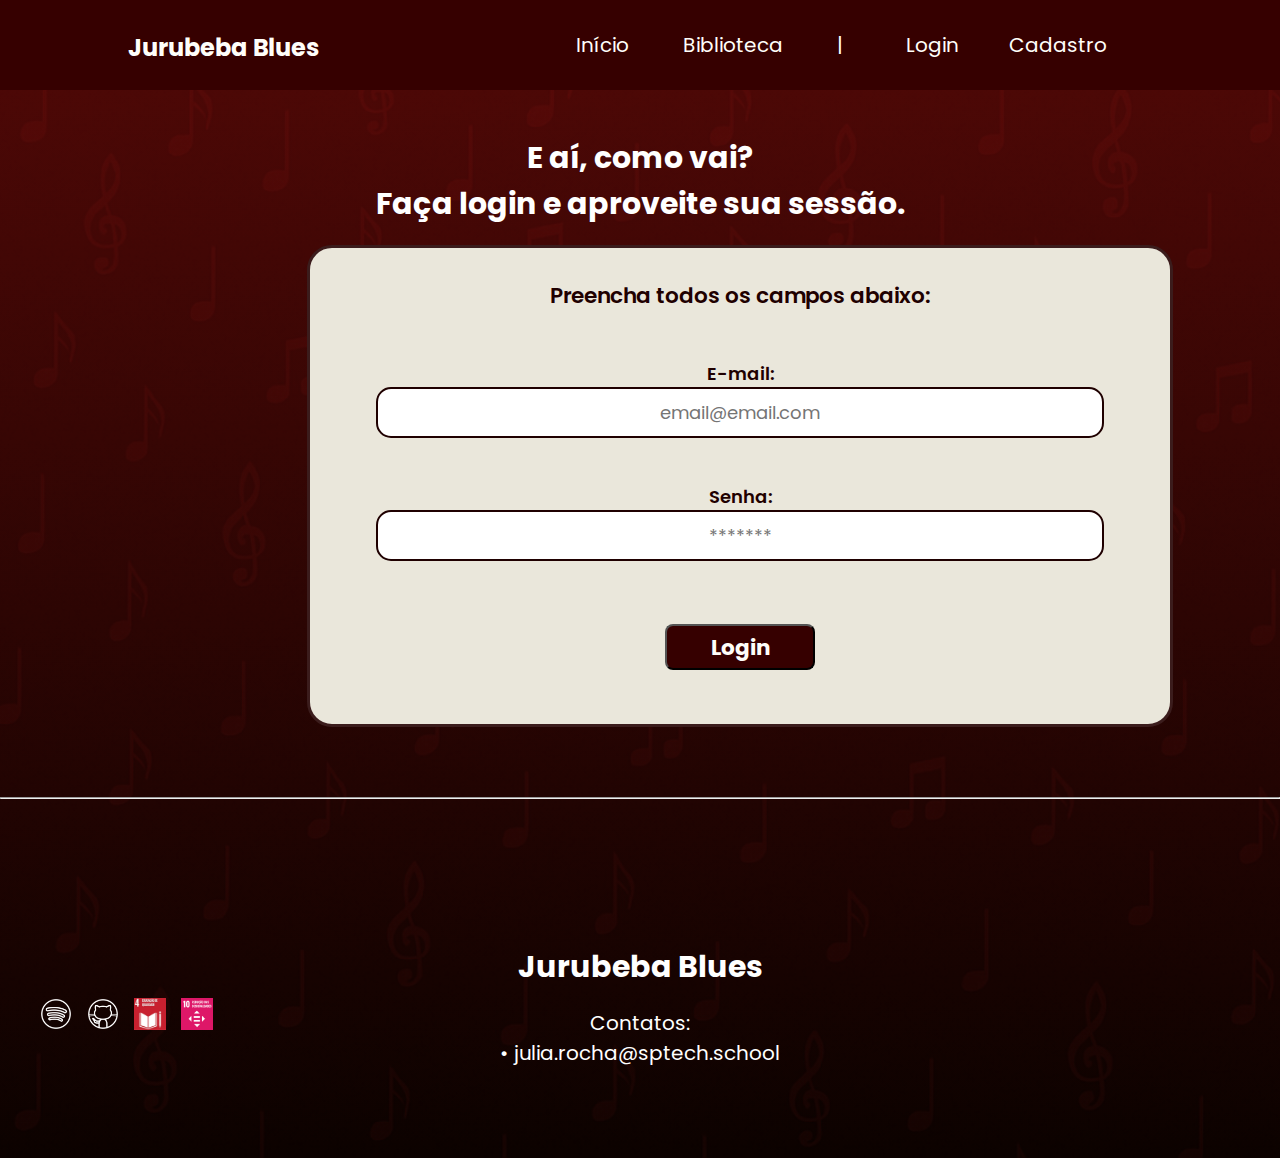
<file: Site Institucional/web-data-viz_Jurubeba Blues/public/login.html>
<!DOCTYPE html>
<html lang="en">

<head>
    <meta charset="UTF-8">
    <meta http-equiv="X-UA-Compatible" content="IE=edge">
    <meta name="viewport" content="width=device-width, initial-scale=1.0">
    

    <title>Jurubeba Blues | Login</title>

    <link rel="stylesheet" href="./css/style-login.css">

</head>

<body>

  <style>
@import url('https://fonts.googleapis.com/css2?family=Jost:ital,wght@0,100..900;1,100..900&family=Poppins:ital,wght@0,100;0,200;0,300;0,400;0,500;0,600;0,700;0,800;0,900;1,100;1,200;1,300;1,400;1,500;1,600;1,700;1,800;1,900&display=swap');
</style>

<div class="header">
  <div class="logo">
    Jurubeba Blues
  </div>
  <div class="navbar">
  <div class="inicio">
    <a href="index.html" class="direcionamentos">Início</a>
  </div>
    <a href="biblioteca.html" class="direcionamentos">Biblioteca</a>
    <li>|</li>
    <a id="quizer" href="quiz.html" class="direcionamentos"></a>
    <div id="login" class="login">    
    <a href="login.html" class="direcionamentos">Login</a>
    <a href="cadastro.html" class="direcionamentos">Cadastro</a>
    </div>
  </div>
</div>


  <main class="main">
    <a class="titulo">E aí, como vai? <br> Faça login e aproveite sua sessão.</a>

        <div class="card-login">

            <p class="topico">
                Preencha todos os campos abaixo:
            </p>
            <p class="item">
                E-mail:<br>
                <input class="input" type="text" id="input_email" placeholder="email@email.com"> 

            </p>
            <p class="item">
                Senha:<br>
                <input class="input" type="password" id="input_senha" placeholder="*******">
                
            </p>

            <br>

            <button onclick="direcionar()" class="login--">Login</button>
            <br>

        </div>
        <br><br>
        <hr>
        <br><br>
    <footer>
        <div class="footer-container">
            <div class="footer-icons">
                <img src="./assets/imgs/spotify.png" alt="Spotify" class="icon" id="icon-spotify">
                <img src="./assets/imgs/github.png" alt="GitHub" class="icon" id="icon-github">
                <img src="./assets/imgs/ods1.jpg" alt="ODS 1" class="icon" id="icon-ods1">
                <img src="./assets/imgs/ods2.jpg" alt="ODS 2" class="icon" id="icon-ods2">
            </div>
            <div class="footer-texto">
                <div class="titulo">
                    Jurubeba Blues<br>
                </div>
                <div class="conteudo-footer">
                    Contatos: <br>
                    • julia.rocha@sptech.school <br>
                    <br><br>
                </div>
            </div>
        </div>
    </footer>

    </main>

    <script>

      
    function entrar() {
        // aguardar();


        var emailVar = email_input.value;
        var senhaVar = senha_input.value;

        if (emailVar == "" || senhaVar == "") {
            cardErro.style.display = "block"
            mensagem_erro.innerHTML = "(Mensagem de erro para todos os campos em branco)";
            finalizarAguardar();
            return false;
        }
        else {
            setInterval(sumirMensagem, 5000)
        }

        console.log("FORM LOGIN: ", emailVar);
        console.log("FORM SENHA: ", senhaVar);

        fetch("/usuarios/autenticar", {
            method: "POST",
            headers: {
                "Content-Type": "application/json"
            },
            body: JSON.stringify({
                emailServer: emailVar,
                senhaServer: senhaVar
            })
        }).then(function (resposta) {
            console.log("ESTOU NO THEN DO entrar()!")

            if (resposta.ok) {
                console.log(resposta);

                resposta.json().then(json => {
                    console.log(json);
                    console.log(JSON.stringify(json));
                    sessionStorage.EMAIL_USUARIO = json.email;
                    sessionStorage.NOME_USUARIO = json.nome;
                    sessionStorage.ID_USUARIO = json.id;

                    setTimeout(function () {
                        window.location = "./dashboard/cards.html";
                    }, 1000); 

                });

            } else {

                console.log("Houve um erro ao tentar realizar o login!");

                resposta.text().then(texto => {
                    console.error(texto);
                    finalizarAguardar(texto);
                });
            }

        }).catch(function (erro) {
            console.log(erro);
        })

        return false;
    }

    function sumirMensagem() {
        cardErro.style.display = "none"
    }

      function direcionar() {
        
        var emailVar = input_email.value;
        var senhaVar = input_senha.value;
        // window.location.href = "usuario-log.html"
         console.log("FORM LOGIN: ", emailVar);
        console.log("FORM SENHA: ", senhaVar);

        fetch("/usuarios/autenticar", {
            method: "POST",
            headers: {
                "Content-Type": "application/json"
            },
            body: JSON.stringify({
                emailServer: emailVar,
                senhaServer: senhaVar
            })
        }).then(function (resposta) {
            console.log("ESTOU NO THEN DO entrar()!")

            if (resposta.ok) {
                console.log(resposta);

                resposta.json().then(json => {
                    console.log(json);
                    console.log(JSON.stringify(json));
                    sessionStorage.EMAIL_USUARIO = json.email;
                    sessionStorage.NOME_USUARIO = json.nome;
                    sessionStorage.ID_USUARIO = json.id;

                    setTimeout(function () {
                        window.location.href = "index-logado.html"
                    }, 1000); 

                });

            } else {

                console.log("Houve um erro ao tentar realizar o login!");

                resposta.text().then(texto => {
                    console.error(texto);
                    finalizarAguardar(texto);
                });
            }

        }).catch(function (erro) {
            console.log(erro);
        })

        return false;
    }

    function carregar(){
            var usuario = sessionStorage.NOME_USUARIO;
            mostrarNome.innerHTML = `Bem-Vindo, ${usuario}`;
        }

        window.onload = carregar()
                  window.onload = ()=>{
                    var usuario = sessionStorage.NOME_USUARIO;
                    nome_usuario.innerHTML = `Bem-Vindo, ${usuario}`;
        }
    </script>
</file>
<file: Site Institucional/style.css>
/* #FFFEFA - branco
971e1e - vermelho*/

.main {
    background: linear-gradient(to bottom, #971e1e, #000);
    box-sizing: border-box;
    margin: 0;
    padding: 0;
}

.navbar {
    display: flex;
    background-color: transparent;
    
    
}

.btn {
    background-color: #000;
}
</file>
<file: Site Institucional/web-data-viz_Jurubeba Blues/public/css/style-index.css>
@import url('https://fonts.googleapis.com/css2?family=Jost:ital,wght@0,100..900;1,100..900&family=Poppins:ital,wght@0,100;0,200;0,300;0,400;0,500;0,600;0,700;0,800;0,900;1,100;1,200;1,300;1,400;1,500;1,600;1,700;1,800;1,900&display=swap');

html, body {
    min-height: 100vh;
}

body {
    margin: 0;
    padding: 0;
    font-size: 20px;
    color: #fff;
    font-family: poppins, sans-serif;
    background: linear-gradient(to bottom, #570808, black);
}

:root {
    --vermelho: #971e1e;
    --preto: #000;
    --branco: #FFFEFA;
    --bordo: #360000;
    --vinho: #570808;
    --laranja: #AD1A1A;
    --marrom: #332424;
    --bordoescuro: #1F0000;
    --vermelhoclaro: #621b1b;
    --bege: #f8f1d4;
}

.logo {
    display: flex;
    text-align: center;
    margin-top: 0.5vh;
    font-size: larger;
    font-weight: 700;
}

.header li {
    list-style-type: none;
}

h1 {
    font-size: 1.7rem;
    margin: 18px 0 10px 0;
    text-align: center;
}

.navbar {
    display: flex;
    flex-direction: row;
    justify-content: space-around;
    gap: 1vh;
    align-items: center;
    text-align: center;
}

.header a {
    text-decoration: none;
    color: var(--branco);
    margin-right: 5vh;
}

.header {
    display: flex;
    justify-content: space-around;
    flex-direction: row;
    height: 10vh;
    width: 100%;
    align-items: center;
    color: var(--branco);
    background-color: var(--bordo);
}

.main {
    width: 100%;
    min-height: calc(100vh - 10vh - 200px);
    text-align: center;
    justify-items: center;
    display: flex;
    flex-direction: column;
    align-items: center;
    padding-bottom: 20px;
}

.main .titulo {
    display: flex;
    justify-content: center;
    padding: 10vh 0 2vh 0;
    font-size: 45px;
    font-weight: bolder;
}

.main .subtitulo {
    display: flex;
    justify-content: center;
    padding: 0 4vh;
    position: relative;
    font-style: italic;
    font-size: 3.5vh;
    text-align: center;
}

.sessao {
    font-weight: bolder;
    width: 300px;
    height: 35px;
    background-color: #380707;
    border-color: #100d0d;
    border: solid;
    border-radius: 7px;
    padding: 0.5vh 2vh;
    text-decoration: none;
    white-space: nowrap;
    font-size: large;
    color: var(--branco);
}

.login {
    display: flex;
    gap: 2vh;
    justify-content: flex-end;
}

.topico {
    font-weight: 800;
    font-size: 40px;
    text-align: center;
    margin-top: 50px;
    margin-bottom: 30px;
}

.card {
    display: flex;
    flex-direction: row;
    justify-content: space-evenly;
    gap: 10vh;
    align-items: flex-start;
    text-align: center;
    padding: 5vh;
    color: var(--vinho);
    flex-wrap: wrap;
}

.titulo-card {
    display: flex;
    width: 80%;
    min-height: 50px;
    justify-content: center;
    margin: 0 auto 10px auto;
    text-align: center;
    align-items: center;
    background-color: #360000;
    color: var(--branco);
    font-weight: 600;
    font-size: larger;
    border-radius: 30px;
    border: #360000;
}

.card .missao,
.card .valores,
.card .objetivo {
    font-size: 22px;
    width: 28%;
    min-height: 400px;
    background-color: antiquewhite;
    border-radius: 30px;
    font-weight: 600;
    padding: 20px;
    box-sizing: border-box;
    margin-bottom: 30px;
    display: flex;
    flex-direction: column;
    align-items: center;
}

.card .texto-card {
    color: var(--bordoescuro);
    font-size: 18px;
    margin-top: 15px;
}

.direcionamentos-sobre {
    font-weight: bolder;
    width: 300px;
    height: 35px;
    background-color: #380707;
    border-color: #100d0d;
    border: solid;
    border-radius: 7px;
    padding: 0.5vh 2vh;
    text-decoration: none;
    white-space: nowrap;
    font-size: large;
    color: var(--branco);
    cursor: pointer;
}

.body-musicas {
    display: flex;
    flex-direction: row;
    gap: 35px;
    flex-wrap: wrap;
    justify-content: center;
    width: 90%;
    margin: 0 auto;
    padding: 20px 0;
}

.container-significados .significados {
    display: flex;
    width: 100%;
    max-width: 600px;
    min-height: 200px;
    gap: 40px;
    border: solid 2px #1F0000;
    border-radius: 30px;
    background-color: #eae7db;
    flex-direction: column;
    justify-content: center;
    font-size: 16px;
    font-weight: 500;
    color: var(--bordoescuro);
    padding: 3%;
    box-sizing: border-box;
    margin-bottom: 20px;
}

.container-significados {
    display: flex;
    flex-direction: column;
    gap: 30px;
    width: 45%;
    max-width: 600px;
    min-width: 300px;
}

.container-musicas {
    display: flex;
    flex-direction: column;
    width: 45%;
    max-width: 600px;
    min-width: 300px;
    min-height: 600px;
    gap: 20px;
    border: solid 2px #1F0000;
    border-radius: 30px;
    background-color: #eae7db;
    padding: 30px;
    box-sizing: border-box;
    align-items: center;
}

.musicas-fav {
    display: flex;
    flex-direction: column;
    width: 100%;
    gap: 20px;
    margin-bottom: 0;
    padding: 1rem;
    height: auto;
    align-items: center;
}

.musica {
    width: 100%;
    max-width: 500px;
    height: 200px;
    display: flex;
    justify-content: center;
    align-items: center;
    margin-right: 0 !important;
}

.musica iframe {
    width: 100%;
    height: 200px;
    border-radius: 12px;
}

.sobre {
    display: flex;
    flex-direction: row;
    justify-content: center;
    align-items: flex-start;
    gap: 30px;
    padding: 3vh 5vh;
    flex-wrap: wrap;
}

.sobre .titulo {
    display: flex;
    justify-content: center;
    padding: 10vh 0 2vh 0;
    font-size: 25px;
    font-weight: bolder;
    width: 100%;
}

.container-musicas-sobre {
    width: 45%;
    min-width: 300px;
    border: solid 2px var(--bordoescuro);
    border-radius: 30px;
    background-color: var(--bege);
    margin-left: 0;
    display: flex;
    flex-direction: column;
    justify-content: flex-start;
    padding: 20px;
    box-sizing: border-box;
    color: var(--bordoescuro);
}

.container-musicas-sobre .texto {
    display: flex;
    flex-direction: column;
    justify-content: flex-start;
    align-items: flex-start;
    font-size: 16px;
    font-weight: 500;
    color: var(--bordoescuro);
    text-align: left;
    flex-grow: 1;
}

.container-midia-sobre {
    width: 45%;
    min-width: 300px;
    border: solid 2px var(--bordoescuro);
    border-radius: 30px;
    background-color: var(--bege);
    padding: 20px;
    display: flex;
    flex-direction: column;
    align-items: center;
    box-sizing: border-box;
}

.container-midia-sobre h2 {
    font-size: 1.5rem;
    margin-bottom: 15px;
    color: var(--bordo);
    text-align: center;
    width: 100%;
}

.media-item {
    margin-bottom: 15px;
    width: 100%;
    display: flex;
    flex-direction: column;
    align-items: center;
}

.media-item img {
    max-width: 100%;
    height: auto;
    border-radius: 8px;
    box-shadow: 0 2px 4px rgba(0, 0, 0, 0.1);
    border: solid black;
}

.media-item video {
    max-width: 100%;
    width: 100%;
    height: auto;
    border-radius: 8px;
    box-shadow: 0 2px 4px rgba(0, 0, 0, 0.1);
    border: solid black;
}

.media-item iframe {
    max-width: 100%;
    width: 100%;
    height: auto;
    border-radius: 8px;
    box-shadow: 0 2px 4px rgba(0, 0, 0, 0.1);
}

.media-item p {
    margin-top: 5px;
    font-size: 14px;
    color: var(--bordoescuro);
    text-align: center;
}

footer {
    background-color: black;
    color: var(--branco);
    padding: 20px 0;
    display: flex;
    flex-direction: column;
    align-items: center;
    text-align: center;
    width: 100%;
    box-sizing: border-box;
}

.footer-container {
    display: flex;
    flex-direction: column;
    align-items: center;
    width: 90%;
    max-width: 1200px;
}

.footer-icons {
    display: flex;
    gap: 20px;
    margin-bottom: 15px;
    flex-wrap: wrap;
    justify-content: center;
}

.footer-icons .icon {
    width: 32px;
    height: 32px;
    object-fit: contain;
}

.footer-texto {
    display: flex;
    flex-direction: column;
    align-items: center;
}

.footer-texto .titulo {
    color: var(--branco);
    font-size: 24px;
    font-weight: 700;
    margin-bottom: 10px;
}

.footer-texto .conteudo-footer {
    color: var(--branco);
    font-size: 16px;
    text-align: center;
    margin-left: 0;
}

@media (max-width: 1200px) {
    .body-musicas {
        flex-direction: column;
        align-items: center;
    }

    .container-musicas,
    .container-significados {
        width: 90%;
        max-width: 700px;
    }
}

@media (max-width: 768px) {
    .header {
        flex-direction: column;
        height: auto;
        padding: 10px 0;
    }

    .navbar {
        flex-direction: column;
        gap: 10px;
        margin-top: 10px;
    }

    .header a {
        margin-right: 0;
    }

    .main .titulo {
        font-size: 30px;
        padding: 5vh 0 1vh 0;
    }

    .main .subtitulo {
        font-size: 2.5vh;
        padding: 0 2vh;
    }

    .card {
        flex-direction: column;
        gap: 20px;
        padding: 20px;
    }

    .card .missao,
    .card .valores,
    .card .objetivo {
        width: 90%;
        margin-right: 0;
    }

    .container-musicas,
    .container-significados {
        width: 95%;
    }

    .sobre {
        flex-direction: column;
        align-items: center;
        padding: 20px;
    }
    .container-musicas-sobre,
    .container-midia-sobre {
        width: 95%;
        height: auto;
    }

    .media-item img,
    .media-item video,
    .media-item iframe {
        max-width: 100%;
    }
}

@media (max-width: 480px) {
    .topico {
        font-size: 30px;
    }

    .direcionamentos-sobre {
        width: 250px;
    }

    .footer-icons {
        gap: 20px;
        margin-bottom: 15px;
        flex-wrap: wrap;
        justify-content: center;
    }
}

hr {
    border: none;
    border-top: 1px solid var(--branco);
    margin: 40px auto;
    width: 80%;
    max-width: 900px;
    box-sizing: border-box;
}
</file>
<file: Site Institucional/style-biblioteca.css>
@import url(https://fonts.googleapis.com/css2?family=Jost:ital,wght@0,100..900;1,100..900&display=swap);

body {
    margin: 0;
    padding: 0;
    font-size: 25px;
    color: #fff;
    font-family: poppins, sans-serif; 
    /* height: 100vh; */
}

 :root {
    --vermelho: #971e1e;
    --preto: #0000;
    --branco: #FFFEFA;
    --bordo: #360000;
    --vinho: #570808;
    --laranja: #AD1A1A;
    --marrom: #332424;
    --bordoescuro: #1F0000;

} 

/* .linha {
    height: 3%;
    width: 100%;
    background-color: var(--bordo);
} */

.logo {
    display: flex;
    /* margin-left: 1%; */

    text-align: center;
    margin-top: 0.5vh;

    font-size: larger;
    font-weight: 700;
    /* flex-direction: column; */
}

.header {
    display: flex;
    justify-content: space-around;
    flex-direction: row;
    
    height: 10vh;
    width: 100%;
    align-items: center;
    
    color: var(--branco);
    background-color: var(--bordo);
    
    /* box-shadow: 2px 2px 5px black, -2px -2px 5px gray; */
}

.header a {
    text-decoration: none;
    color: var(--branco);
    margin-right: 5vh;
}

.navbar {
    display: flex;
    flex-direction: row;
    justify-content: space-around;
    /* padding: 15%; */
    gap: 1vh;
    align-items: center;
    text-align: center;

}

.main {
    width: 100%;
    height: 100%;
    text-align: center;
    background: linear-gradient(to bottom, #570808, black);

}
</file>
<file: Site Institucional/style-cadastro.css>
@import url(https://fonts.googleapis.com/css2?family=Jost:ital,wght@0,100..900;1,100..900&display=swap);

body {
    margin: 0;
    padding: 0;
    font-size: 25px;
    color: #fff;
    font-family: poppins, sans-serif; 
    /* height: 100vh; */
}

 :root {
    --vermelho: #971e1e;
    --preto: #0000;
    --branco: #FFFEFA;
    --bordo: #360000;
    --vinho: #570808;
    --laranja: #AD1A1A;
    --marrom: #332424;
    --bordoescuro: #1F0000;

} 

/* .linha {
    height: 3%;
    width: 100%;
    background-color: var(--bordo);
} */

.logo {
    display: flex;
    /* margin-left: 1%; */

    text-align: center;
    margin-top: 0.5vh;

    font-size: larger;
    font-weight: 700;
    /* flex-direction: column; */
}

.header {
    display: flex;
    justify-content: space-around;
    flex-direction: row;
    
    height: 10vh;
    width: 100%;
    align-items: center;
    
    color: var(--branco);
    background-color: var(--bordo);
    
    /* box-shadow: 2px 2px 5px black, -2px -2px 5px gray; */
}

.header a {
    text-decoration: none;
    color: var(--branco);
    margin-right: 5vh;
}

.navbar {
    display: flex;
    flex-direction: row;
    justify-content: space-around;
    /* padding: 15%; */
    gap: 1vh;
    align-items: center;
    text-align: center;

}

.main {
    width: 100%;
    height: 100%;
    text-align: center;
    background: linear-gradient(to bottom, #570808, black);

}

.main .titulo {
    display: flex;
    justify-content: center;
    padding: 5vh 0 2vh 0;
    font-size: 40px;
    font-weight: bolder;
}

.main .subtitulo {
    display: flex;
    justify-content: center;
    padding: 0 30px; 
    position: relative;
    text-align: center;
}

.navbar .direcionamentos {
    width: 40%;
    height: 5%;
    background-color: var(--bordoescuro);
    border-radius: 30px;
    padding: 0.5vh 2vh;
    text-decoration: none;
    white-space: nowrap;
}

.navbar .cadastro- .direcionamentos {
    font-weight: bolder;
    width: 35%;
    height: 3%;
    background-color: var(--bordoescuro);
    border-radius: 30px;
    padding: 0.5vh 2vh;
    text-decoration: none;
    white-space: nowrap;
}

.main .direcionamentos {
    color: var(--branco);
    width: 35%;
    height: 3%;
    background-color: #360000;
    border-radius: 30px;
    padding: 0.5vh 2vh;
    text-decoration: none;
    white-space: nowrap;  
    font-weight: bolder;
}


.login {
    display: flex;
    gap: 2vh;
    justify-content: flex-end;
}

.card-cadastro {
    display: flex;
    width: 600px;
    height: fit-content;

    align-self: center;
    padding: 1vh 20vh 2vh 20vh; 
    flex-direction: column;
    justify-content: center;
    align-items: center;
    align-content: center;
    margin-left: 25%;

    
    border-radius: 20px;
    border: solid #1F0000;
    
    color: #1F0000;
    font-size: 22px;
    font-weight: 600;
    background-color: antiquewhite;
}

.topico {
    font-size: larger;
}
/* 
.item {
    /* display: flex; */



.input {
    width: 80vh;
    height: 4vh;

    border: 2px solid var(--bordoescuro);
    border-radius: 15px;

    /* align-items: center; */
    text-align: center;

    font-size: 18px;
    font-family: poppins, sans-serif;
}

.cadastro {
    width: 35%;
    height: 3%;
    background-color: var(--bordoescuro);
    border-radius: 30px;
    padding: 0.5vh 2vh;
    text-decoration: none;
    white-space: nowrap; 
    color: var(--branco)
}

.contato {
    
    /* background-color: #570808; */
    width:100%;
    height: max-content;
    color:#360000;
}

.titulo-footer {
    width: 100%;
    /* background-color: #570808; */
    color:#360000;
    font-size: 5vh;
    font-weight: 700;
    /* margin-left: 5vh; */
}
.conteudo-footer {
    
    /* background-color: #570808; */
    display: flex;
    /* flex-direction: column; */
    color: #360000;
    font-size: smaller;
    margin-left: 10vh;
    /* gap: 1vh; */
}
</file>
<file: Site Institucional/style-login.css>
@import url(https://fonts.googleapis.com/css2?family=Jost:ital,wght@0,100..900;1,100..900&display=swap);

body {
    margin: 0;
    padding: 0;
    font-size: 25px;
    color: #fff;
    font-family: poppins, sans-serif; 
    /* height: 100vh; */
}

 :root {
    --vermelho: #971e1e;
    --preto: #0000;
    --branco: #FFFEFA;
    --bordo: #360000;
    --vinho: #570808;
    --laranja: #AD1A1A;
    --marrom: #332424;
    --bordoescuro: #1F0000;

} 

/* .linha {
    height: 3%;
    width: 100%;
    background-color: var(--bordo);
} */

.logo {
    display: flex;
    /* margin-left: 1%; */

    text-align: center;
    margin-top: 0.5vh;

    font-size: larger;
    font-weight: 700;
    /* flex-direction: column; */
}

.header {
    display: flex;
    justify-content: space-around;
    flex-direction: row;
    
    height: 10vh;
    width: 100%;
    align-items: center;
    
    color: var(--branco);
    background-color: var(--bordo);
    
    /* box-shadow: 2px 2px 5px black, -2px -2px 5px gray; */
}

.header a {
    text-decoration: none;
    color: var(--branco);
    margin-right: 5vh;
}

.navbar {
    display: flex;
    flex-direction: row;
    justify-content: space-around;
    /* padding: 15%; */
    gap: 1vh;
    align-items: center;
    text-align: center;

}

.main {
    width: 100%;
    height: 100%;
    text-align: center;
    background: linear-gradient(to bottom, #570808, black);

}

.main .titulo {
    display: flex;
    justify-content: center;
    padding: 5vh 0 2vh 0;
    font-size: 40px;
    font-weight: bolder;
}

.main .subtitulo {
    display: flex;
    justify-content: center;
    padding: 0 30px; 
    position: relative;
    text-align: center;
}

.navbar .direcionamentos {
    width: 40%;
    height: 5%;
    background-color: var(--bordoescuro);
    border-radius: 30px;
    padding: 0.5vh 2vh;
    text-decoration: none;
    white-space: nowrap;
}

.navbar .login .direcionamentos {
    font-weight: bolder;
    width: 35%;
    height: 3%;
    background-color: var(--bordoescuro);
    border-radius: 30px;
    padding: 0.5vh 2vh;
    text-decoration: none;
    white-space: nowrap;
}

.main .direcionamentos {
    color: var(--branco);
    width: 35%;
    height: 3%;
    background-color: #360000;
    border-radius: 30px;
    padding: 0.5vh 2vh;
    text-decoration: none;
    white-space: nowrap;  
    font-weight: bolder;
}


.login-btn {
    display: flex;
    gap: 2vh;
    justify-content: flex-end;
}

.card-login {
    display: flex;
    width: 600px;
    height: fit-content;

    align-self: center;
    padding: 1vh 20vh 2vh 20vh; 
    flex-direction: column;
    justify-content: center;
    align-items: center;
    align-content: center;
    margin-left: 25%;

    
    border-radius: 20px;
    border: solid #1F0000;
    
    color: #1F0000;
    font-size: 22px;
    font-weight: 600;
    background-color: antiquewhite;
}

.topico {
    font-size: larger;
}

/* .item {
    /* display: flex; */



.input {
    width: 80vh;
    height: 4vh;

    border: 2px solid var(--bordoescuro);
    border-radius: 15px;

    /* align-items: center; */
    text-align: center;

    font-size: 18px;
    font-family: poppins, sans-serif;
}

.login-- {
    width: 35%;
    height: 3%;
    background-color: var(--bordoescuro);
    border-radius: 30px;
    padding: 0.5vh 2vh;
    text-decoration: none;
    white-space: nowrap; 
    color: var(--branco)
}

.contato {
    
    /* background-color: #570808; */
    width:100%;
    height: max-content;
    color:#360000;
}

.titulo-footer {
    width: 100%;
    /* background-color: #570808; */
    color:#360000;
    font-size: 5vh;
    font-weight: 700;
    /* margin-left: 5vh; */
}
.conteudo-footer {
    
    /* background-color: #570808; */
    display: flex;
    /* flex-direction: column; */
    color: #360000;
    font-size: smaller;
    margin-left: 10vh;
    /* gap: 1vh; */
}
</file>
<file: Site Institucional/style-quiz.css>
@import url(https://fonts.googleapis.com/css2?family=Jost:ital,wght@0,100..900;1,100..900&display=swap);

body {
    margin: 0;
    padding: 0;
    font-size: 25px;
    color: #fff;
    font-family: poppins, sans-serif; 
    /* height: 100vh; */
}

 :root {
    --vermelho: #971e1e;
    --preto: #0000;
    --branco: #FFFEFA;
    --bordo: #360000;
    --vinho: #570808;
    --laranja: #AD1A1A;
    --marrom: #332424;
    --bordoescuro: #1F0000;

} 

/* .linha {
    height: 3%;
    width: 100%;
    background-color: var(--bordo);
} */

.logo {
    display: flex;
    /* margin-left: 1%; */

    text-align: center;
    margin-top: 0.5vh;

    font-size: larger;
    font-weight: 700;
    /* flex-direction: column; */
}

.header {
    display: flex;
    justify-content: space-around;
    flex-direction: row;
    
    height: 10vh;
    width: 100%;
    align-items: center;
    
    color: var(--branco);
    background-color: var(--bordo);
    
    /* box-shadow: 2px 2px 5px black, -2px -2px 5px gray; */
}

.header a {
    text-decoration: none;
    color: var(--branco);
    margin-right: 5vh;
}

.navbar {
    display: flex;
    flex-direction: row;
    justify-content: space-around;
    /* padding: 15%; */
    gap: 1vh;
    align-items: center;
    text-align: center;

}

.main {
    width: 100%;
    height: 100%;
    text-align: center;
    background: linear-gradient(to bottom, #570808, black);

}
</file>
<file: Site Institucional/style-sobre.css>
@import url(https://fonts.googleapis.com/css2?family=Jost:ital,wght@0,100..900;1,100..900&display=swap);

body {
    margin: 0;
    padding: 0;
    font-size: 25px;
    color: #fff;
    font-family: poppins, sans-serif; 
    /* height: 100vh; */
}

 :root {
    --vermelho: #971e1e;
    --preto: #0000;
    --branco: #FFFEFA;
    --bordo: #360000;
    --vinho: #570808;
    --laranja: #AD1A1A;
    --marrom: #332424;
    --bordoescuro: #1F0000;

} 

/* .linha {
    height: 3%;
    width: 100%;
    background-color: var(--bordo);
} */

.logo {
    display: flex;
    /* margin-left: 1%; */

    text-align: center;
    margin-top: 0.5vh;

    font-size: larger;
    font-weight: 700;
    /* flex-direction: column; */
}

.header {
    display: flex;
    justify-content: space-around;
    flex-direction: row;
    
    height: 10vh;
    width: 100%;
    align-items: center;
    
    color: var(--branco);
    background-color: var(--bordo);
    
    /* box-shadow: 2px 2px 5px black, -2px -2px 5px gray; */
}

.header a {
    text-decoration: none;
    color: var(--branco);
    margin-right: 5vh;
}

.navbar {
    display: flex;
    flex-direction: row;
    justify-content: space-around;
    /* padding: 15%; */
    gap: 1vh;
    align-items: center;
    text-align: center;

}

.main {
    width: 100%;
    height: 100%;
    text-align: center;
    background: linear-gradient(to bottom, #570808, black);

}
</file>
<file: Site Institucional/web-data-viz_Jurubeba Blues/public/css/style-biblioteca.css>
@import url('https://fonts.googleapis.com/css2?family=Jost:ital,wght@0,100..900;1,100..900&family=Poppins:ital,wght@0,100;0,200;0,300;0,400;0,500;0,600;0,700;0,800;0,900;1,100;1,200;1,300;1,400;1,500;1,600;1,700;1,800;1,900&display=swap');

html, body {
    min-height: 100vh;
}

body {
    margin: 0;
    padding: 0;
    font-size: 20px;
    color: #fff;
    font-family: poppins, sans-serif;
    background: linear-gradient(to bottom, #570808, black);
}

:root {
    --vermelho: #971e1e;
    --preto: #000;
    --branco: #FFFEFA;
    --bordo: #360000;
    --vinho: #570808;
    --laranja: #AD1A1A;
    --marrom: #332424;
    --bordoescuro: #1F0000;
    --vermelhoclaro: #621b1b;
    --bege: #f8f1d4;
}

.logo {
    display: flex;
    text-align: center;
    margin-top: 0.5vh;
    font-size: larger;
    font-weight: 700;
}

.header li {
    list-style-type: none;
}

.navbar {
    display: flex;
    flex-direction: row;
    justify-content: space-around;
    gap: 1vh;
    align-items: center;
    text-align: center;
}

.header a {
    text-decoration: none;
    color: var(--branco);
    margin-right: 5vh;
}

.header {
    display: flex;
    justify-content: space-around;
    flex-direction: row;
    height: 10vh;
    width: 100%;
    align-items: center;
    color: var(--branco);
    background-color: var(--bordo);
}

.main {
    width: 100%;
    min-height: calc(100vh - 10vh - 200px);
    text-align: center;
    justify-items: center;
    display: flex;
    flex-direction: column;
    align-items: center;
    padding-bottom: 20px;
}

.main .titulo {
    display: flex;
    text-align: center;
    justify-content: center;
    padding: 10vh 0 2vh 0;
    font-size: 45px;
    font-weight: bolder;
}

.main h2 {
    color: var(--branco);
    font-size: 2.5vh;
    margin-bottom: 2vh;
}

.main .subtitulo {
    display: flex;
    text-align: center;
    justify-content: center;
    padding: 0 4vh; 
    position: relative;
    font-style: italic;
    font-size: 3.5vh;
    text-align: center;
}

.login {
    display: flex;
    gap: 2vh;
    justify-content: flex-end;
}

.card-musicas {
    display: flex;
    flex-direction: column;
    width: 65%;
    justify-content: center;
    min-height: 300px;
    align-items: center;
    margin-left: auto;
    margin-right: auto;
    padding: 50px;
    border: solid 2px #1F0000;
    border-radius: 30px;
    background-color: #eae7db;
}

.musicas .msg {
    min-height: fit-content;
    flex-direction: column;
    color: #1F0000;
    margin-bottom: 20px;
}

.card-musicas .card-spotify {
    display: flex;
    flex-direction: column;
    gap: 20px;
    width: 100%;
    align-items: center;
}

.card-spotify iframe {
    width: 500px;
    height: 200px;
    margin-right: 0 !important;
}

hr {
    border: none;
    border-top: 1px solid var(--branco);
    margin: 40px auto;
    width: 80%;
    max-width: 900px;
    box-sizing: border-box;
}

footer {
    background-color: black;
    color: var(--branco);
    padding: 20px 0;
    display: flex;
    flex-direction: column;
    align-items: center;
    text-align: center;
    width: 100%;
    box-sizing: border-box;
}

.footer-container {
    display: flex;
    flex-direction: column;
    align-items: center;
    width: 90%;
    max-width: 1200px;
}

.footer-icons {
    display: flex;
    gap: 20px;
    margin-bottom: 15px;
}

.footer-icons .icon {
    width: 40px;
    height: 40px;
}

.footer-texto {
    display: flex;
    flex-direction: column;
    align-items: center;
}

.footer-texto .titulo {
    color: var(--branco);
    font-size: 24px;
    font-weight: 700;
    margin-bottom: 10px;
}

.footer-texto .conteudo-footer {
    color: var(--branco);
    font-size: 16px;
    text-align: center;
    margin-left: 0; 
}

@media (max-width: 1200px) {
    .card-musicas {
        width: 80%;
        padding: 30px;
    }
}

@media (max-width: 768px) {
    .header {
        flex-direction: column;
        height: auto;
        padding: 10px 0;
    }

    .navbar {
        flex-direction: column;
        gap: 10px;
        margin-top: 10px;
    }

    .header a {
        margin-right: 0;
    }

    .main .titulo {
        font-size: 30px;
        padding: 5vh 0 1vh 0;
    }

    .main h2 {
        font-size: 2vh;
    }

    .main .subtitulo {
        font-size: 2.5vh;
        padding: 0 2vh;
    }

    .card-musicas {
        width: 95%;
        padding: 20px;
    }

    .card-spotify iframe {
        width: 100%;
        max-width: 400px;
    }

    .footer-icons {
        flex-wrap: wrap;
        justify-content: center;
    }
}

@media (max-width: 480px) {
    .main .titulo {
        font-size: 25px;
    }

    .main h2 {
        font-size: 1.8vh;
    }

    .main .subtitulo {
        font-size: 2vh;
    }
    
    .card-spotify iframe {
        height: 150px;
    }

    .footer-icons .icon {
        width: 32px;
        height: 32px;
    }

    .footer-texto .titulo {
        font-size: 20px;
    }

    .footer-texto .conteudo-footer {
        font-size: 14px;
    }
}
</file>
<file: Site Institucional/web-data-viz_Jurubeba Blues/public/css/style-cadastro.css>
@import url(https://fonts.googleapis.com/css2?family=Jost:ital,wght@0,100..900;1,100..900&display=swap);

body {
    margin: 0;
    padding: 0;
    font-size: 20px;
    color: #fff;
    font-family: poppins, sans-serif;
    background-image:
        linear-gradient(to bottom, rgba(87,8,8,0.8), rgba(0,0,0,0.8)),
        url('../assets/imgs/background.png');
    background-size: cover;
    background-position: center;
    min-height: 100vh;
}
 :root {
    --vermelho: #971e1e;
    --preto: #0000;
    --branco: #FFFEFA;
    --bordo: #360000;
    --vinho: #570808;
    --laranja: #AD1A1A;
    --marrom: #332424;
    --bordoescuro: #1F0000;
    --vermelhoclaro: #621b1b;
    --bege: #f8f1d4;
} 

/* .linha {
    height: 3%;
    width: 100%;
    background-color: var(--bordo);
} */

.logo {
    display: flex;
    /* margin-left: 1%; */

    text-align: center;
    margin-top: 0.5vh;

    font-size: larger;
    font-weight: 700;
    /* flex-direction: column; */
}

.header li{
    list-style-type: none;
}

h1 {
    font-size: 1.7rem;
    margin: 18px 0 10px 0;
    text-align: center;
}

.navbar {
    display: flex;
    flex-direction: row;
    justify-content: space-around;
    /* padding: 15%; */
    gap: 1vh;
    align-items: center;
    text-align: center;

}

.header a {
    text-decoration: none;
    color: var(--branco);
    margin-right: 5vh;
}

.header {
    display: flex;
    justify-content: space-around;
    flex-direction: row;
    height: 10vh;
    width: 100%;
    align-items: center;
    color: var(--branco);
    background-color: var(--bordo);
}

.main {
    width: 100%;
    background: transparent;
    height: 100%;
    text-align: center;
}

.main .titulo {
    display: flex;
    justify-content: center;
    padding: 5vh 0 2vh 0;
    font-size: 30px;
    font-weight: bolder;
}

.main .subtitulo {
    display: flex;
    justify-content: center;
    padding: 0 30px; 
    position: relative;
    text-align: center;
}

.main .direcionamentos {
    color: var(--branco);
    width: 35%;
    height: 3%;
    background-color: #360000;
    border-radius: 30px;
    padding: 0.5vh 2vh;
    text-decoration: none;
    white-space: nowrap;  
    font-weight: bolder;
}


.login {
    display: flex;
    gap: 1vh;
    justify-content: flex-end;
}

.card-cadastro {
    display: flex;
    width: 500px;
    height: fit-content;

    align-self: center;
    padding: 1vh 20vh 2vh 20vh; 
    flex-direction: column;
    justify-content: center; 
    align-items: center;
    align-content: center;
    margin-left: 23%;
    gap: 15px;

    
    border-radius: 20px;
    border: solid #1F0000;
    
    color: #1F0000;
    font-size: 18px;
    font-weight: 600;
    background-color: #eae7db;
}

.header li{
    list-style-type: none;
}

.topico {
    font-size: larger;
}

.botao-cadastro {
    font-family: poppins, sans-serif;
    color: var(--branco);
    width: 38%;
    height: 4%;
    background-color: #360000;
    border-radius: 8px;
    padding: 0.5vh 2vh;
    text-decoration: none;
    white-space: nowrap; 
    font-size: larger;
    cursor: pointer;
} 


.input {
    width: 80vh;
    height: 4vh;

    border: 2px solid var(--bordoescuro);
    border-radius: 15px;

    /* align-items: center; */
    text-align: center;

    font-size: 18px;
    font-family: poppins, sans-serif;
}

.cadastro {
    width: 35%;
    height: 3%;
    background-color: var(--bordoescuro);
    border-radius: 30px;
    padding: 0.5vh 2vh;
    text-decoration: none;
    white-space: nowrap; 
    color: var(--branco)
}

footer {
  padding: 30px 20px;
}

.footer-container {
  display: flex;
  justify-content: center;
  align-items: center;
  flex-wrap: wrap;
  position: relative;
}

.footer-icons {
  position: absolute;
  left: 20px;
  display: flex;
  gap: 15px;
}

.footer-icons .icon {
  width: 32px;
  height: 32px;
  object-fit: contain;
  cursor: pointer;
}

.footer-texto {
  text-align: center;
}
</file>
<file: Site Institucional/web-data-viz_Jurubeba Blues/public/css/style-login.css>
@import url(https://fonts.googleapis.com/css2?family=Jost:ital,wght@0,100..900;1,100..900&display=swap);

body {
    margin: 0;
    padding: 0;
    font-size: 20px;
    color: #fff;
    font-family: poppins, sans-serif;
    background-image:
        linear-gradient(to bottom, rgba(87,8,8,0.8), rgba(0,0,0,0.8)),
        url('../assets/imgs/background.png');
    background-size: cover;
    background-position: center;
    min-height: 100vh;
}

 :root {
    --vermelho: #971e1e;
    --preto: #0000;
    --branco: #FFFEFA;
    --bordo: #360000;
    --vinho: #570808;
    --laranja: #AD1A1A;
    --marrom: #332424;
    --bordoescuro: #1F0000;
    --vermelhoclaro: #621b1b;
    --bege: #f8f1d4;
} 

.logo {
    display: flex;

    text-align: center;
    margin-top: 0.5vh;

    font-size: larger;
    font-weight: 700;
}

.header li{
    list-style-type: none;
}

h1 {
    font-size: 1.7rem;
    margin: 18px 0 10px 0;
    text-align: center;
}

.navbar {
    display: flex;
    flex-direction: row;
    justify-content: space-around;
    /* padding: 15%; */
    gap: 1vh;
    align-items: center;
    text-align: center;

}

.header a {
    text-decoration: none;
    color: var(--branco);
    margin-right: 5vh;
}

.header {
    display: flex;
    justify-content: space-around;
    flex-direction: row;
    height: 10vh;
    width: 100%;
    align-items: center;
    color: var(--branco);
    background-color: var(--bordo);
}


.main {
    width: 100%;
    background: transparent;
    height: 100%;
    text-align: center;
}


.main .titulo {
    display: flex;
    justify-content: center;
    padding: 5vh 0 2vh 0;
    font-size: 30px;
    font-weight: bolder;
}

.main .subtitulo {
    display: flex;
    justify-content: center;
    padding: 0 30px; 
    position: relative;
    text-align: center;
}

.main .direcionamentos {
    color: var(--branco);
    width: 35%;
    height: 3%;
    background-color: #360000;
    border-radius: 30px;
    padding: 0.5vh 2vh;
    text-decoration: none;
    white-space: nowrap;  
    font-weight: bolder;
}


.login-btn {
    display: flex;
    gap: 2vh;
    justify-content: flex-end;
}

.card-login {
    display: flex;
    width: 500px;
    height: fit-content;

    align-self: center;
    padding: 1vh 20vh 2vh 20vh; 
    flex-direction: column;
    justify-content: center; 
    align-items: center;
    align-content: center;
    margin-left: 24%;
    gap: 9px;

    
    border-radius: 25px;
    border: solid #3b1c1c;
    
    color: #1F0000;
    font-size: 18px;
    font-weight: 600;
    background-color: #eae7db;
}

.topico {
    font-size: larger;
}

.input {
    width: 80vh;
    height: 5vh;

    border: 2px solid var(--bordoescuro);
    border-radius: 15px;

    text-align: center;

    font-size: 18px;
    font-family: poppins, sans-serif;
}

.header li{
    list-style-type: none;
}

.login-- {
    font-family: poppins, sans-serif;
    color: var(--branco);
    width: 30%;
    height: 3%;
    background-color: #360000;
    border-radius: 8px;
    padding: 0.5vh 2vh;
    text-decoration: none;
    white-space: nowrap; 
    font-size: larger;
    cursor: pointer;
    font-weight: bold;
}

.contato {
    width:100%;
    height: max-content;
    color:#360000;
}

footer {
  padding: 30px 20px;
}

.footer-container {
  display: flex;
  justify-content: center;
  align-items: center;
  flex-wrap: wrap;
  position: relative;
}

.footer-icons {
  position: absolute;
  left: 20px;
  display: flex;
  gap: 15px;
}

.footer-icons .icon {
  width: 32px;
  height: 32px;
  object-fit: contain;
  cursor: pointer;
}

.footer-texto {
  text-align: center;
}
</file>
